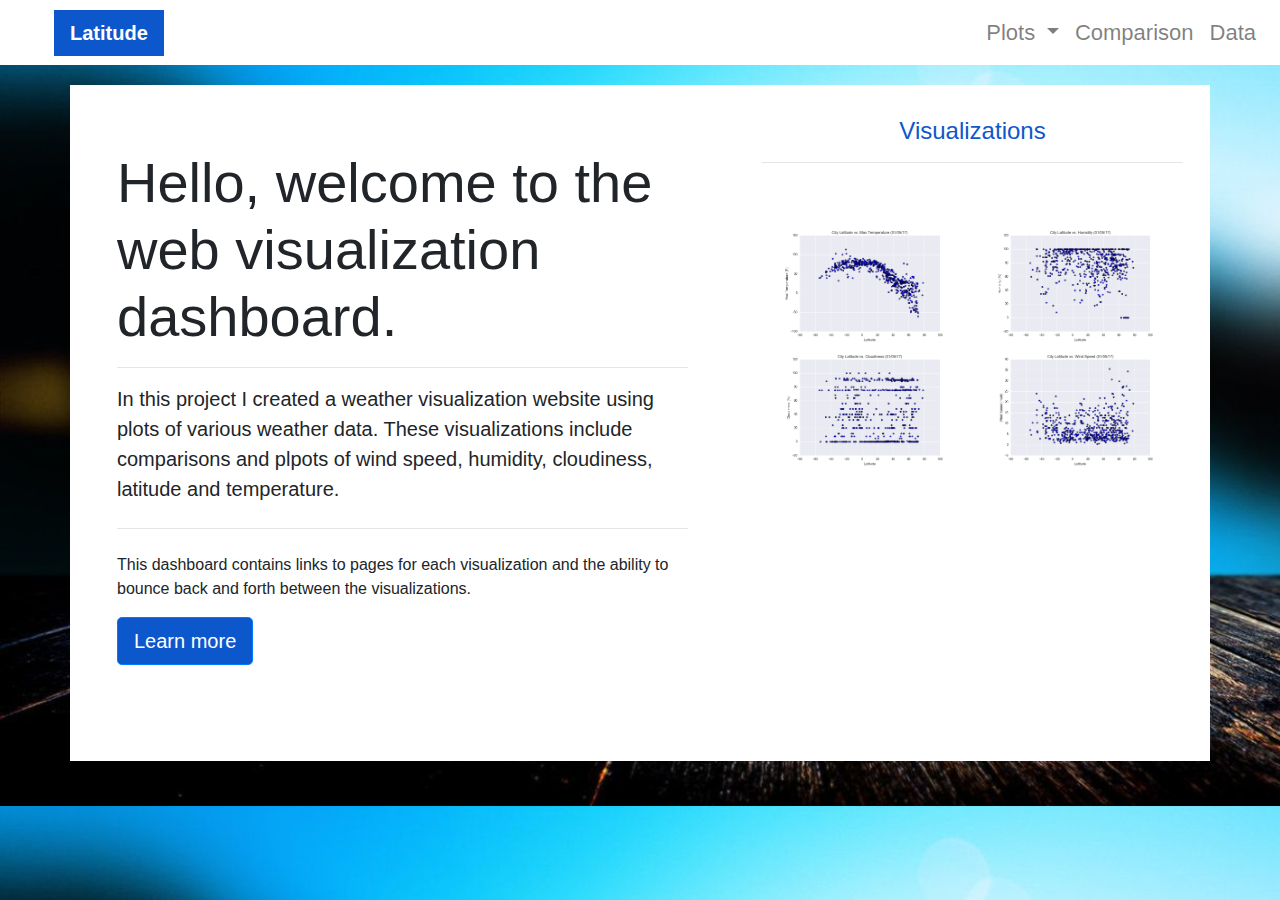
<file: WebVisualizations/index.html>
<!doctype html>
<html lang="en">
  <head>
    <meta charset="utf-8">
    <meta name="viewport" content="width=device-width, initial-scale=1, shrink-to-fit=no">

    <!-- Bootstrap CSS -->
    <link rel="stylesheet" href="https://stackpath.bootstrapcdn.com/bootstrap/4.3.1/css/bootstrap.min.css" integrity="sha384-ggOyR0iXCbMQv3Xipma34MD+dH/1fQ784/j6cY/iJTQUOhcWr7x9JvoRxT2MZw1T" crossorigin="anonymous">
   
    <!--CSS Link-->
    <link rel="stylesheet" type="text/css" href="style.css">

  </head>
  <body>
    <!--Navigation bar-->
    <div class="navigation">
        <nav class="navbar navbar-expand-lg navbar-light" style="background-color: white">
            <a class="navbar-brand" href="index.html">Latitude</a>
            <button class="navbar-toggler" type="button" data-toggle="collapse" data-target="#navbarNavDropdown" aria-controls="navbarNavDropdown" aria-expanded="false" aria-label="Toggle navigation">
              <span class="navbar-toggler-icon"></span>
            </button>
            <div class="collapse navbar-collapse" id="navbarNavDropdown">
              <ul class="navbar-nav ml-auto"> 
                <li class="nav-item dropdown">
                    <a class="nav-link dropdown-toggle" href="#" id="navbarDropdownMenuLink" role="button" data-toggle="dropdown" aria-haspopup="true" aria-expanded="false">
                        Plots
                    </a>
                    <div class="dropdown-menu" aria-labelledby="navbarDropdownMenuLink">
                        <a class="dropdown-item" href="mxtmp.html">Max Temperature</a>
                        <div class="dropdown-divider"></div>
                        <a class="dropdown-item" href="hmdty.html">Humidity</a>
                        <div class="dropdown-divider"></div>
                        <a class="dropdown-item" href="cldness.html">Cloudiness</a>
                        <div class="dropdown-divider"></div>
                        <a class="dropdown-item" href="wndspd.html">Wind Speed</a>
                    </div>
                </li>  
                <li class="nav-item">
                  <a class="nav-link" href="cmpr.html">Comparison</a>
                </li>
                <li class="nav-item">
                  <a class="nav-link" href="data.html">Data</a>
                </li>
              </ul>
            </div>
        </nav>
    </div>
    <!--Left Side Content (Changes)-->
    <div class="container">
      <div class="row">
        <div class="col-md-7">
                <div class="jumbotron" style="background-color:white">
                    <h1 class="display-4">Hello, welcome to the web visualization dashboard. </h1>
                    <hr>
                    <p class="lead"> In this project I created a weather visualization website using plots of various weather data. These visualizations include comparisons and plpots of wind speed, humidity, cloudiness, latitude and temperature.</p>
                    <hr class="my-4">
                    <p>This dashboard contains links to pages for each visualization and the ability to bounce back and forth between the visualizations. </p>
                    <a class="btn btn-primary btn-lg" href="landing.html" role="button">Learn more</a>
                </div>
        </div>

        <!--Right Side Content (Stays the same)-->
        <div class="col-md-5">
            <div class="box">
              <h5 class="title">Visualizations</h5>
              <hr>
              <br>
              <div class="container">
                <div class="row">
                  <div class="col-md-6">
                    <a href="mxtmp.html">
                      <img class="panel" src="assets/images/Fig1.png" alt="max_temperature" style="width:100%">
                    </a>
                  </div>
                  <div class="col-md-6">
                    <a href="hmdty.html">
                      <img class="panel" src="assets/images/Fig2.png" alt="humidity" style="width:100%">
                    </a>
                  </div>
                </div>
                <div class="row">
                  <div class="col-md-6">
                    <a href="cldness.html">
                      <img class="panel" src="assets/images/Fig3.png" alt="cloudiness" style="width:100%">
                    </a>
                  </div>
                  <div class="col-md-6">
                    <a href="wndspd.html">
                      <img class="panel" src="assets/images/Fig4.png" alt="wind_speed" style="width:100%">
                    </a>
                  </div>
                </div>
              </div>
            </div>
          </div>
      </div>
    </div>

  
  </body>



</html>
</file>
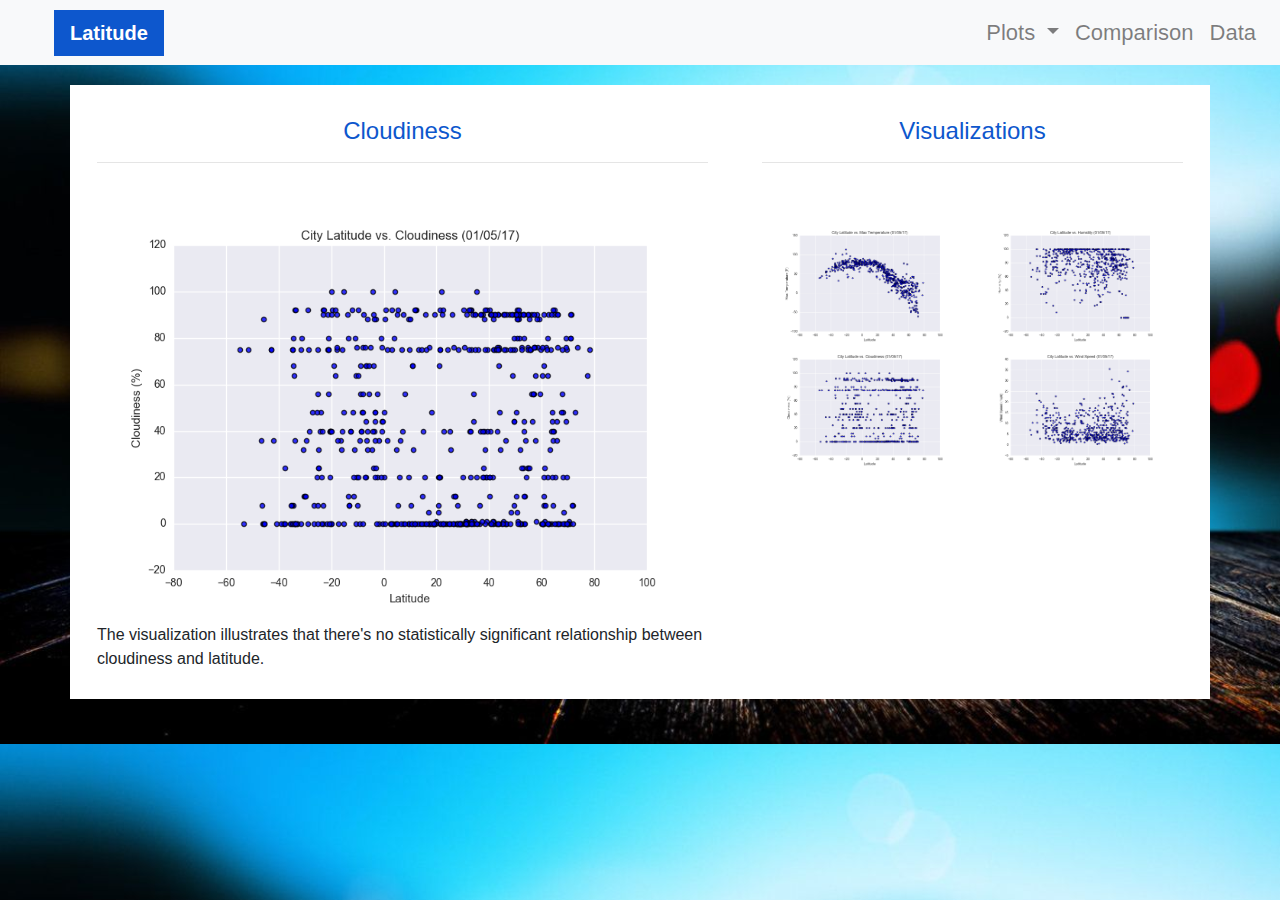
<file: WebVisualizations/cldness.html>
<!doctype html>
<html lang="en">
  <head>
    <meta charset="utf-8">
    <meta name="viewport" content="width=device-width, initial-scale=1, shrink-to-fit=no">

    <!-- Bootstrap CSS -->
    <link rel="stylesheet" href="https://stackpath.bootstrapcdn.com/bootstrap/4.3.1/css/bootstrap.min.css" integrity="sha384-ggOyR0iXCbMQv3Xipma34MD+dH/1fQ784/j6cY/iJTQUOhcWr7x9JvoRxT2MZw1T" crossorigin="anonymous">
   
    <!--CSS Link-->
    <link rel="stylesheet" type="text/css" href="style.css">

  </head>
  <body>
    <!--Navigation bar-->
    <div class="navigation">
        <nav class="navbar navbar-expand-lg navbar-light bg-light">
            <a class="navbar-brand" href="index.html">Latitude</a>
            <button class="navbar-toggler" type="button" data-toggle="collapse" data-target="#navbarNavDropdown" aria-controls="navbarNavDropdown" aria-expanded="false" aria-label="Toggle navigation">
              <span class="navbar-toggler-icon"></span>
            </button>
            <div class="collapse navbar-collapse" id="navbarNavDropdown">
              <ul class="navbar-nav ml-auto">
                <li class="nav-item dropdown">
                    <a class="nav-link dropdown-toggle" href="#" id="navbarDropdownMenuLink" role="button" data-toggle="dropdown" aria-haspopup="true" aria-expanded="false">
                        Plots
                    </a>
                    <div class="dropdown-menu" aria-labelledby="navbarDropdownMenuLink">
                        <a class="dropdown-item" href="mxtmp.html">Max Temperature</a>
                        <a class="dropdown-item" href="hmdty.html">Humidity</a>
                        <a class="dropdown-item" href="cldness.html">Cloudiness</a>
                        <a class="dropdown-item" href="wndspd.html">Wind Speed</a>
                    </div>
                </li>  
                <li class="nav-item">
                  <a class="nav-link" href="cmpr.html">Comparison</a>
                </li>
                <li class="nav-item">
                  <a class="nav-link" href="data.html">Data</a>
                </li>
              </ul>
            </div>
        </nav>
    </div>
    
    <!--Left Side Content (Changes)-->
    <div class="container">
      <div class="row">
        <div class="col-md-7">
          <div class="box">
            <h3 class="title">Cloudiness</h3>
            <hr>
            <br>
              <img src="assets/images/Fig3.png" alt="cloudiness" style="width:100%">
              <p>The visualization illustrates that there's no statistically significant relationship between cloudiness and latitude.</p>
          </div>
        </div>

        <!--Right Side Content (Stays the same)-->
        <div class="col-md-5">
            <div class="box">
              <h5 class="title">Visualizations</h5>
              <hr>
              <br>
              <div class="container">
                <div class="row">
                  <div class="col-md-6">
                    <a href="mxtmp.html">
                      <img class="panel" src="assets/images/Fig1.png" alt="max_temp" style="width:100%">
                    </a>
                  </div>
                  <div class="col-md-6">
                    <a href="hmdty.html">
                      <img class="panel" src="assets/images/Fig2.png" alt="humidity" style="width:100%">
                    </a>
                  </div>
                </div>
                <div class="row">
                  <div class="col-md-6">
                    <a href="cldness.html">
                      <img class="panel" src="assets/images/Fig3.png" alt="cloudiness" style="width:100%">
                    </a>
                  </div>
                  <div class="col-md-6">
                    <a href="wndspd.html">
                      <img class="panel" src="assets/images/Fig4.png" alt="wind_speed" style="width:100%">
                    </a>
                  </div>
                </div>
              </div>
            </div>
          </div>
      </div>
    </div>


  
  </body>


</html>
</file>
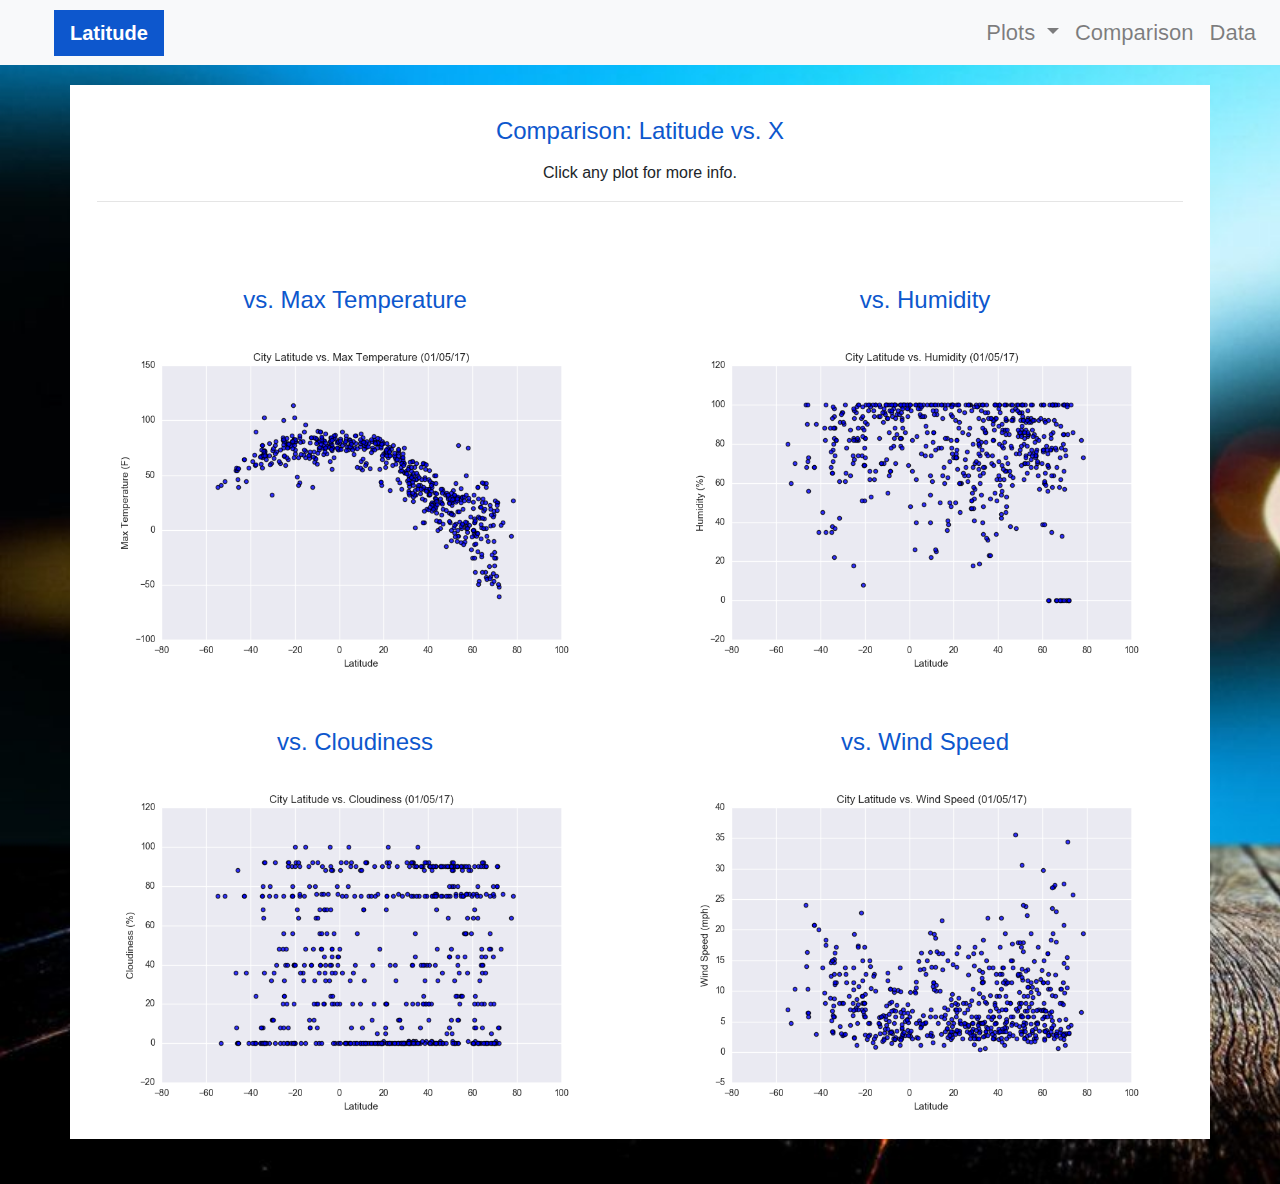
<file: WebVisualizations/cmpr.html>
<!doctype html>
<html lang="en">
  <head>
    <meta charset="utf-8">
    <meta name="viewport" content="width=device-width, initial-scale=1, shrink-to-fit=no">

    <!-- Bootstrap CSS -->
    <link rel="stylesheet" href="https://stackpath.bootstrapcdn.com/bootstrap/4.3.1/css/bootstrap.min.css" integrity="sha384-ggOyR0iXCbMQv3Xipma34MD+dH/1fQ784/j6cY/iJTQUOhcWr7x9JvoRxT2MZw1T" crossorigin="anonymous">
   
    <!--CSS Link-->
    <link rel="stylesheet" type="text/css" href="style.css">

  </head>
  <body>
      <!--Navigation bar-->
    <div class="navigation">
        <nav class="navbar navbar-expand-lg navbar-light bg-light">
            <a class="navbar-brand"  href="index.html">Latitude</a>
            <button class="navbar-toggler" type="button" data-toggle="collapse" data-target="#navbarNavDropdown" aria-controls="navbarNavDropdown" aria-expanded="false" aria-label="Toggle navigation">
              <span class="navbar-toggler-icon"></span>
            </button>
            <div class="collapse navbar-collapse" id="navbarNavDropdown">
              <ul class="navbar-nav ml-auto">
                <li class="nav-item dropdown">
                    <a class="nav-link dropdown-toggle" href="#" id="navbarDropdownMenuLink" role="button" data-toggle="dropdown" aria-haspopup="true" aria-expanded="false">
                        Plots
                    </a>
                    <div class="dropdown-menu" aria-labelledby="navbarDropdownMenuLink">
                        <a class="dropdown-item" href="mxtmp.html">Max Temperature</a>
                        <a class="dropdown-item" href="hmdty.html">Humidity</a>
                        <a class="dropdown-item" href="cldness.html">Cloudiness</a>
                        <a class="dropdown-item" href="wndspd.html">Wind Speed</a>
                    </div>
                </li>  
                <li class="nav-item">
                  <a class="nav-link" href="cmpr.html">Comparison</a>
                </li>
                <li class="nav-item">
                  <a class="nav-link" href="data.html">Data</a>
                </li>
              </ul>
            </div>
        </nav>
    </div>

    <!--Content-->
    <div class="container">
        <div class="row">
            <div class="col-md-12">
                <div class="box">
                    <h3 class="title">Comparison: Latitude vs. X</h3>
                    <p class="p1">Click any plot for more info.</p>
                    <hr>
                    <br>
                </div>
            </div>
        </div>
        <div class="row">
            <div class="col-md-6">
                <div class="box">
                    <h3 class="title">vs. Max Temperature</h3>
                    <a href="max_temp.html">
                        <img class="panel" src="assets/images/Fig1.png" alt="max_temp" style="width:100%">
                    </a>
                </div>
            </div>
            <div class="col-md-6">
                <div class="box">
                    <h3 class="title">vs. Humidity</h3>
                    <a href="humidity.html">
                        <img class="panel" src="assets/images/Fig2.png" alt="humidity" style="width:100%">
                    </a>
                </div>
            </div>
        </div>
        <div class="row">
            <div class="col-md-6">
                <div class="box">
                    <h3 class="title">vs. Cloudiness</h3>
                    <a href="cloudiness.html">
                        <img class="panel" src="assets/images/Fig3.png" alt="cloudiness" style="width:100%">
                    </a>
                </div>
            </div>
            <div class="col-md-6">
                <div class="box">
                    <h3 class="title">vs. Wind Speed</h3>
                    <a href="wind_speed.html">
                        <img class="panel" src="assets/images/Fig4.png" alt="wind_speed" style="width:100%">
                    </a>
                </div>
            </div>
        </div>
    </div>

    
  </body>


</html>
</file>
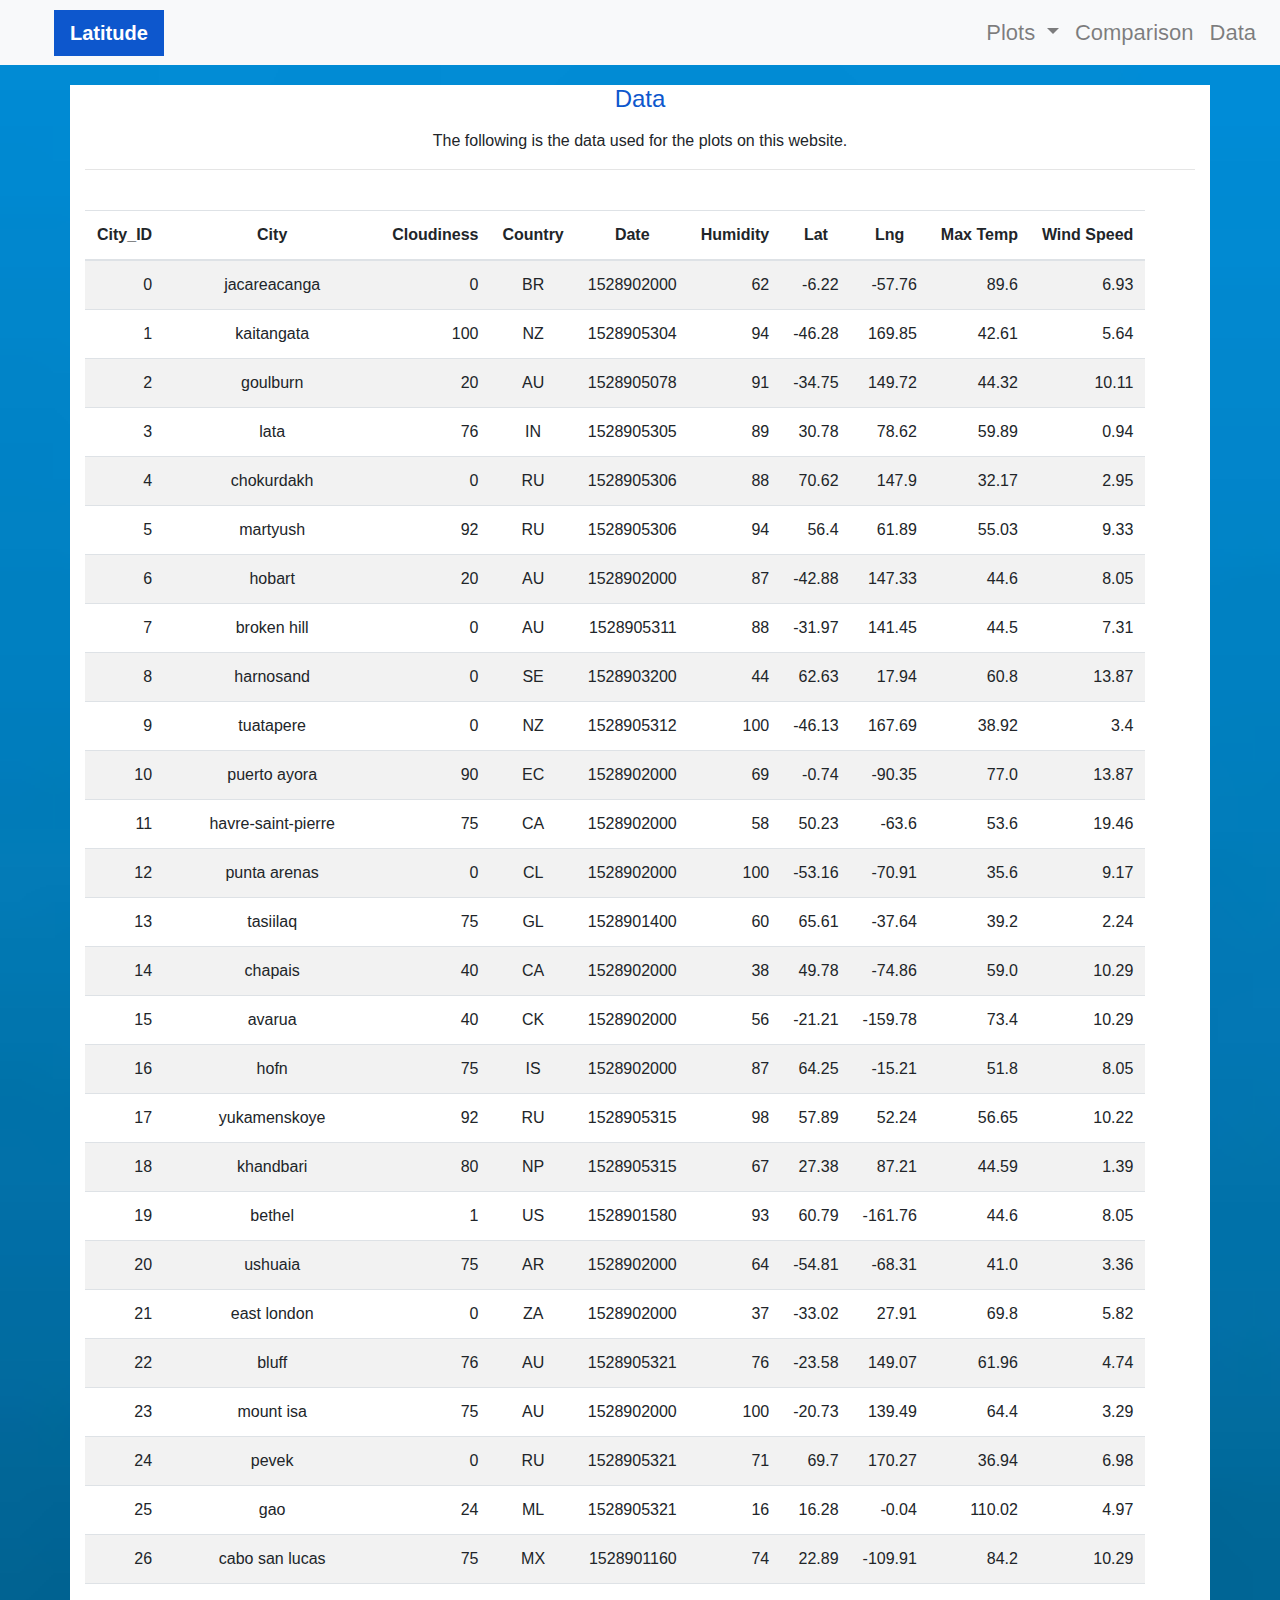
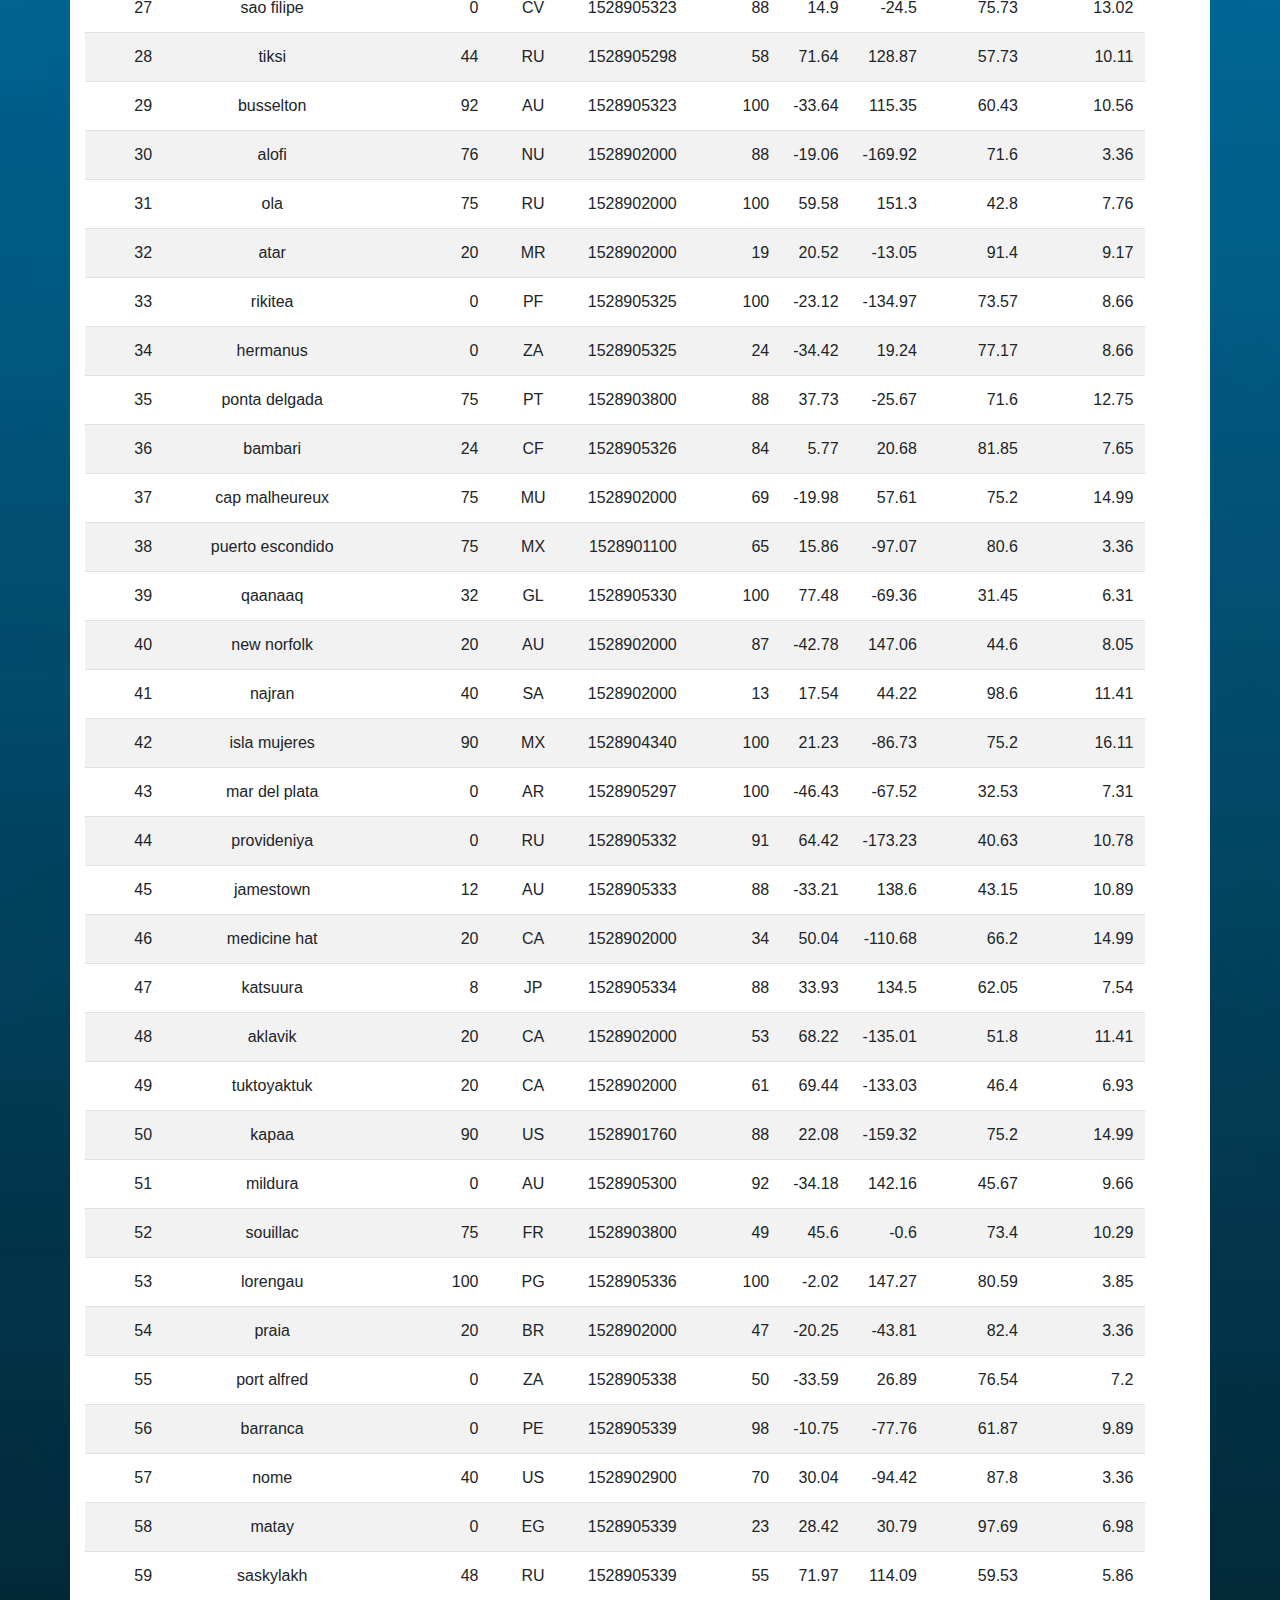
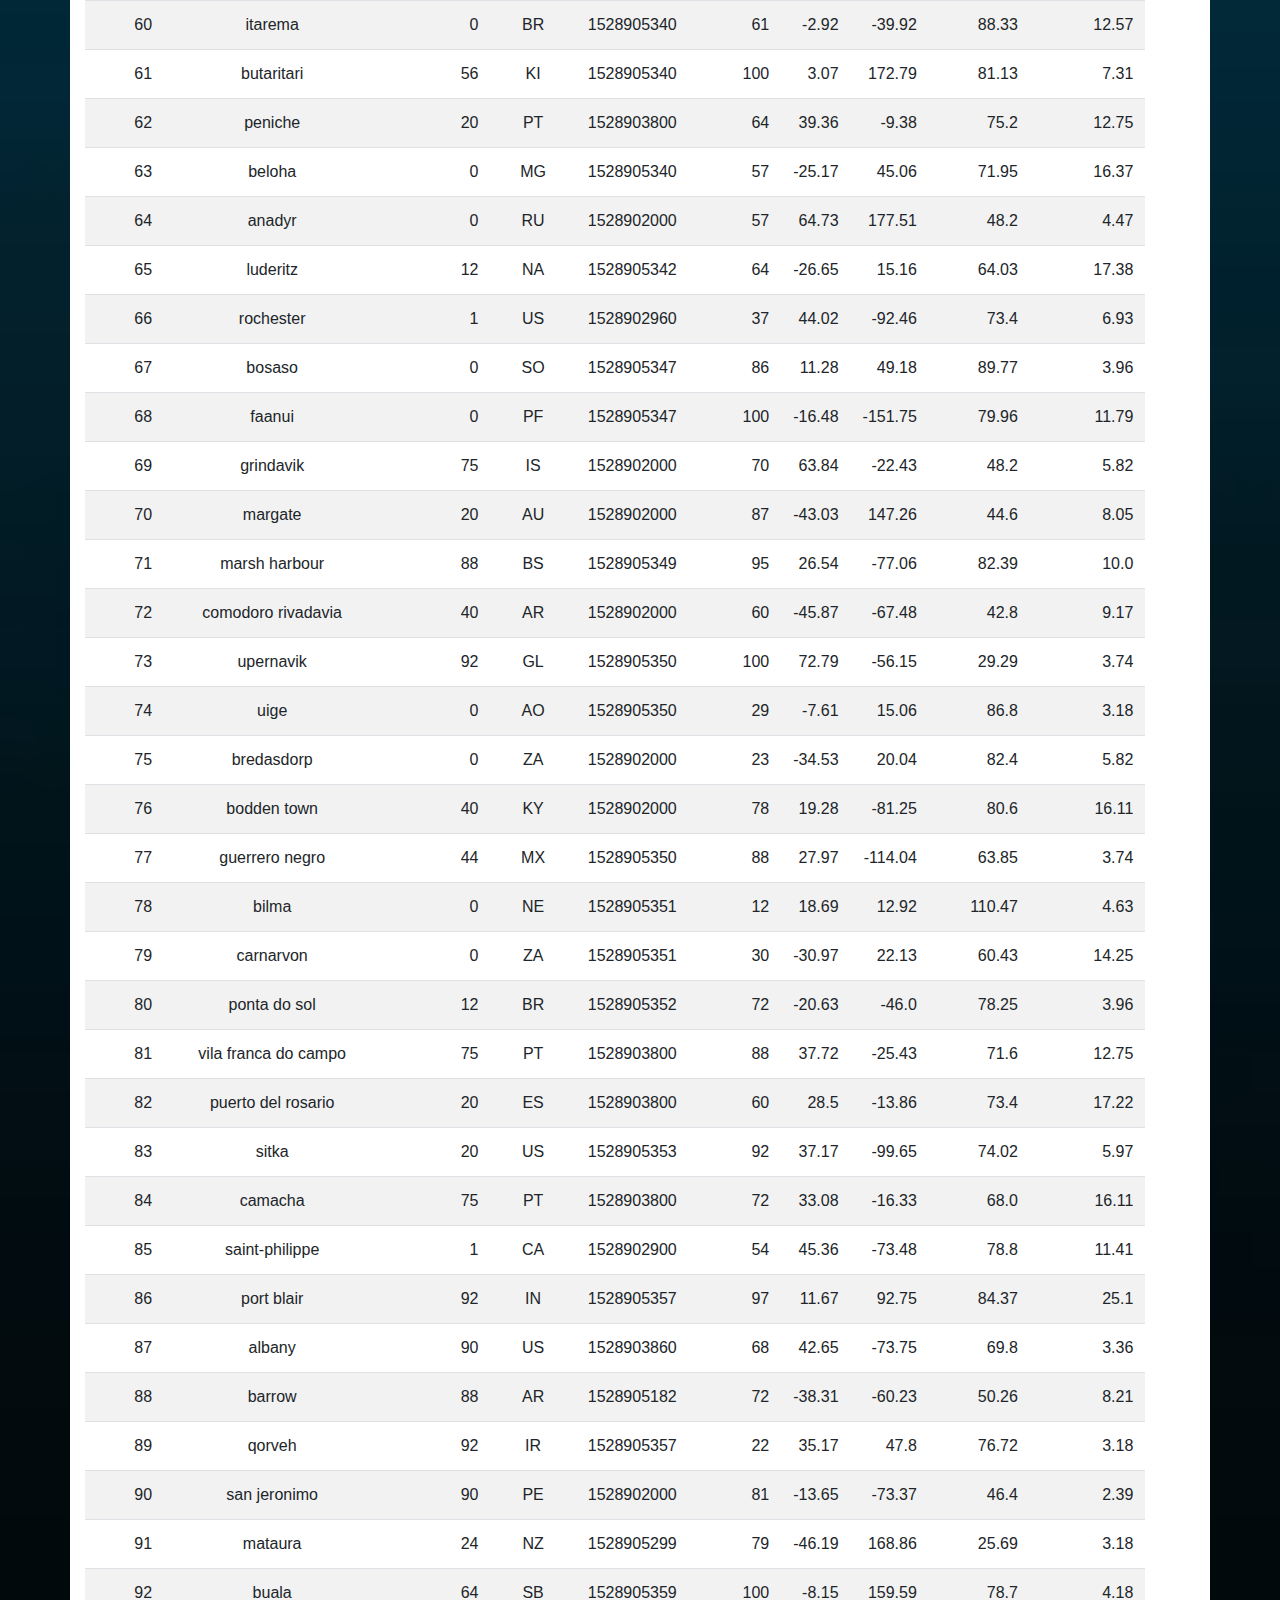
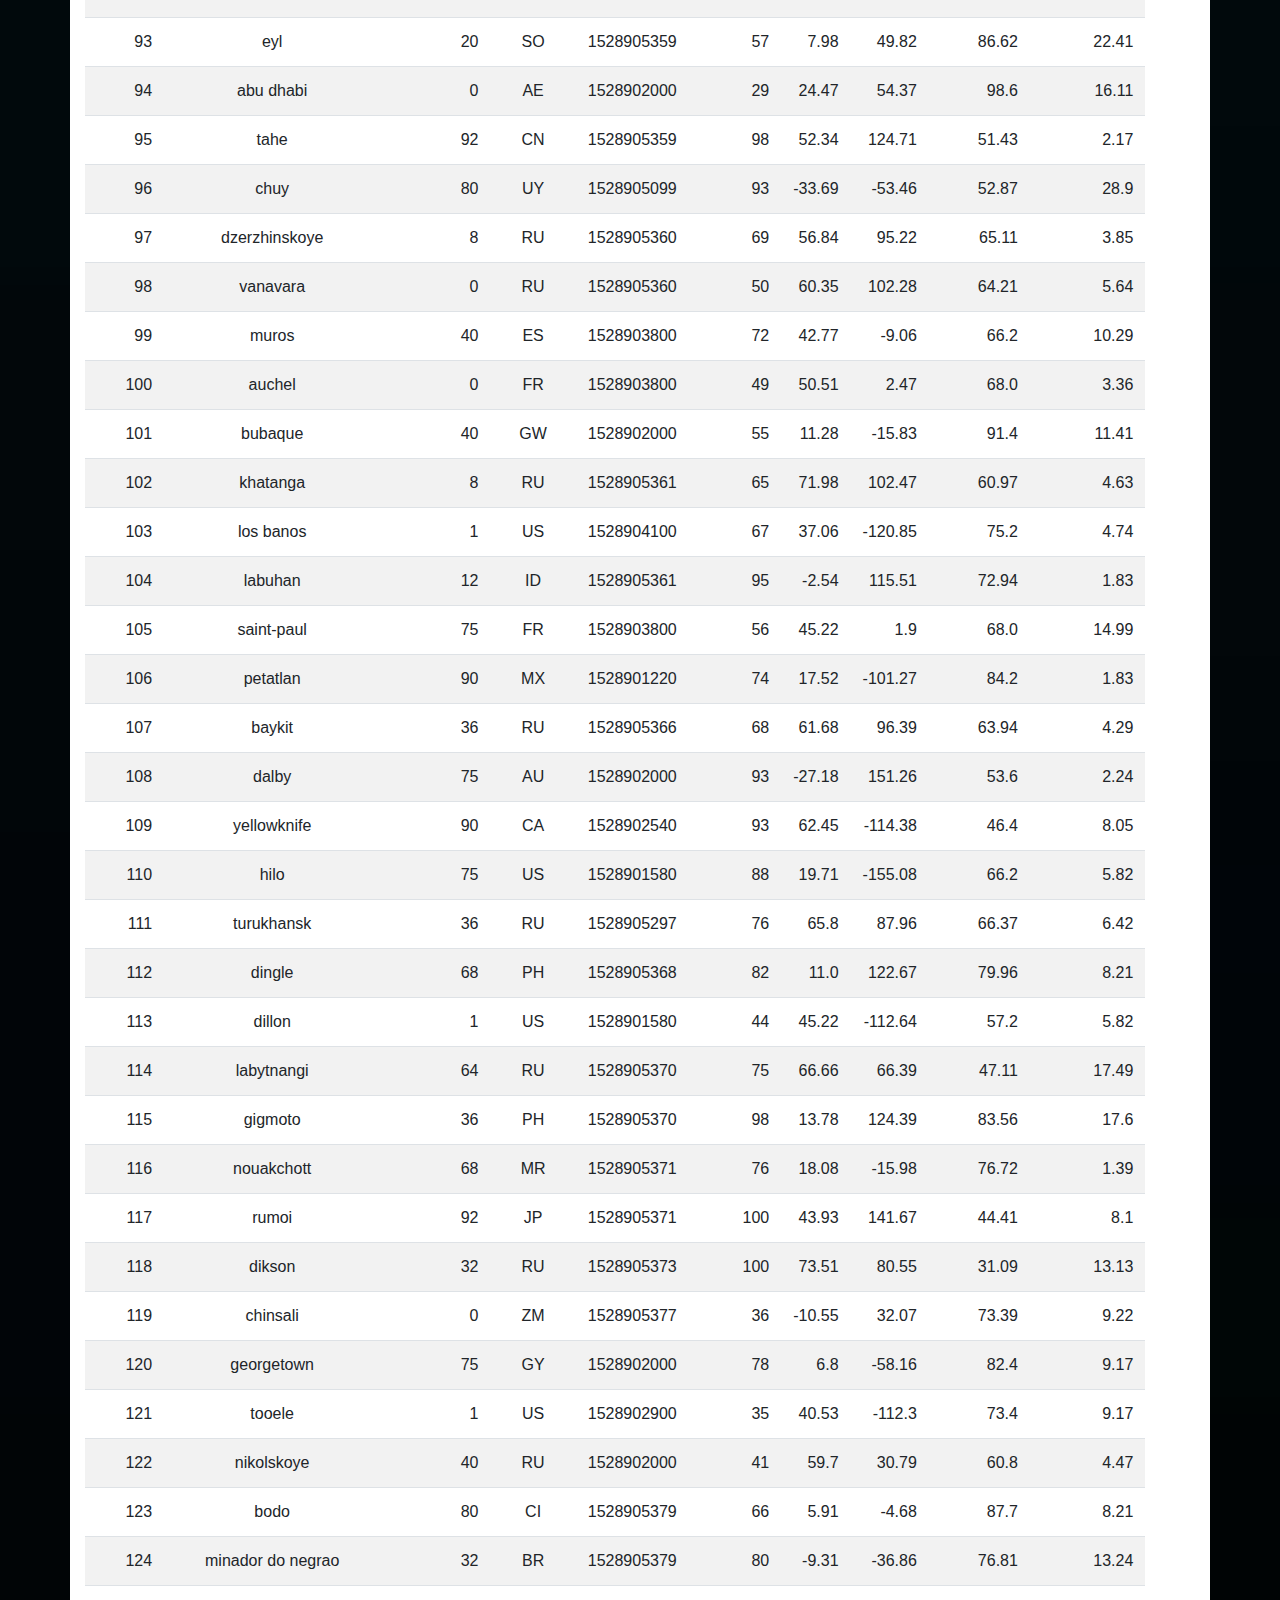
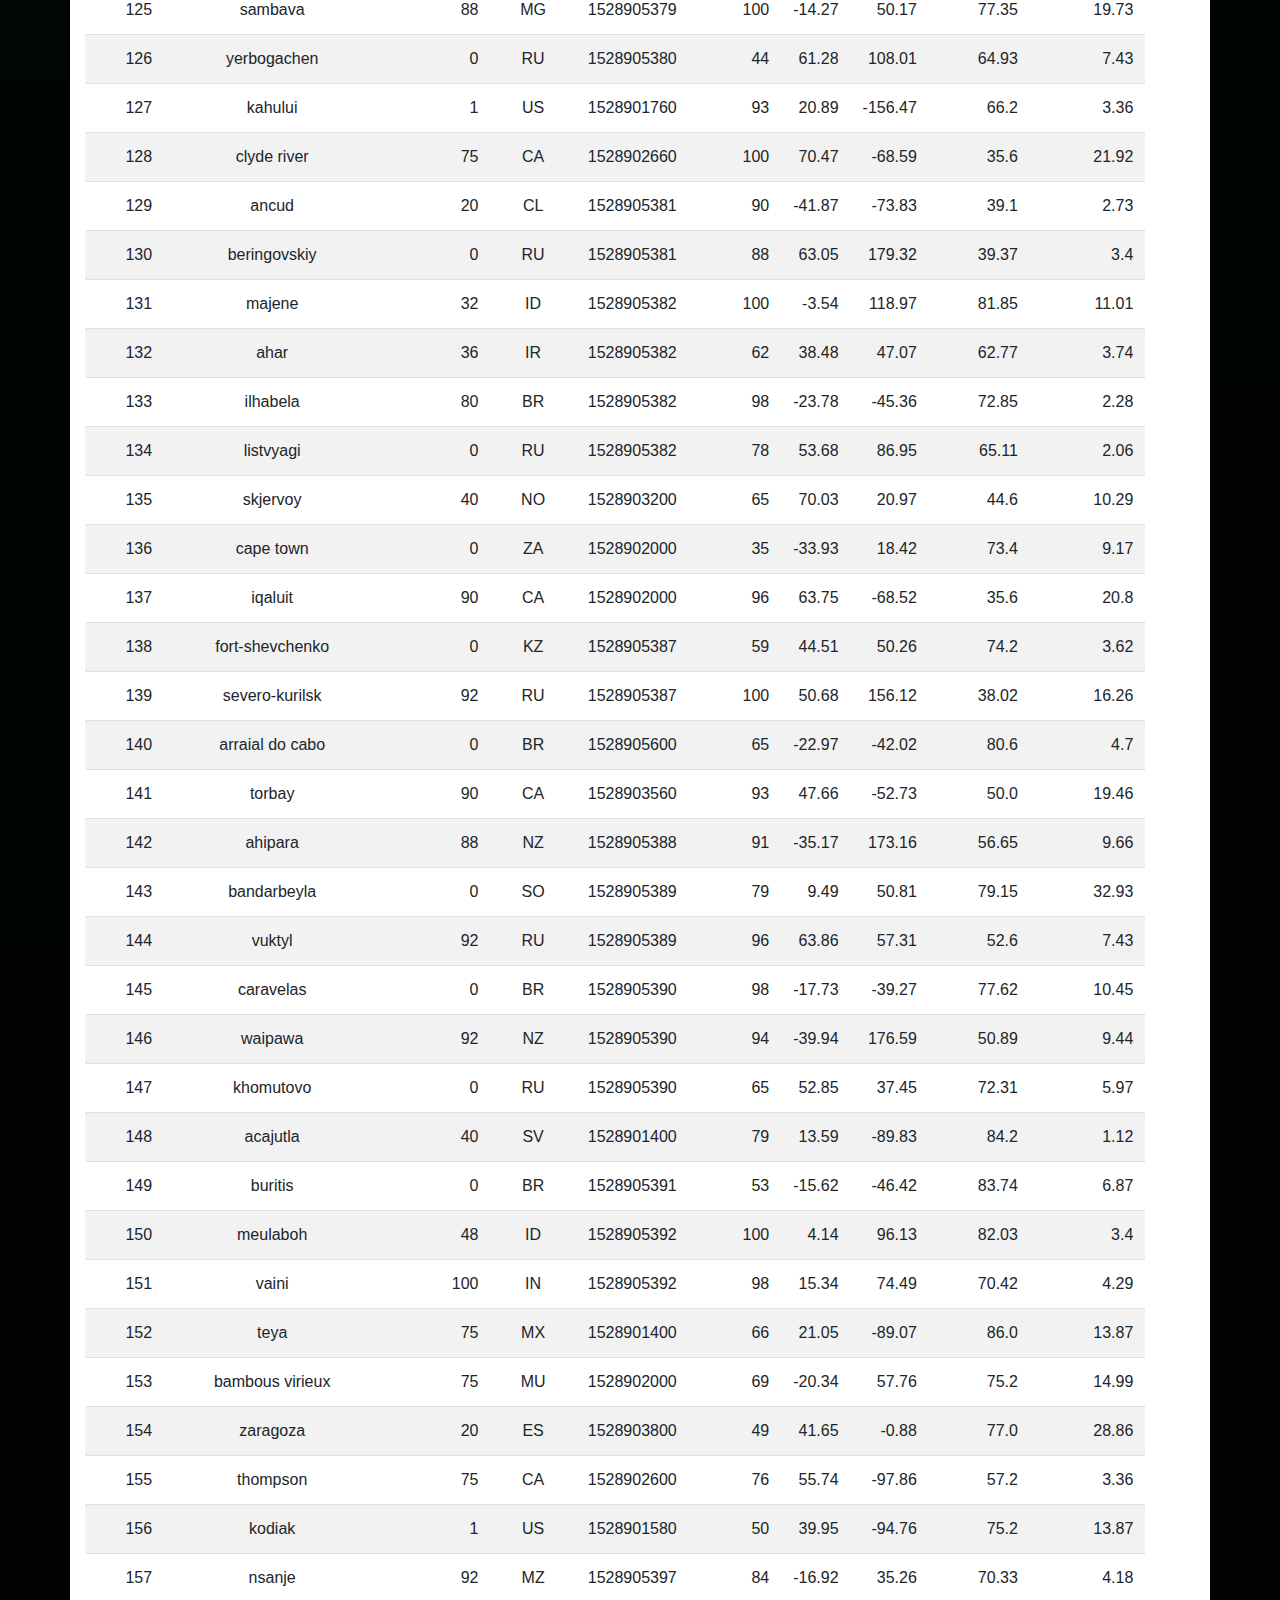
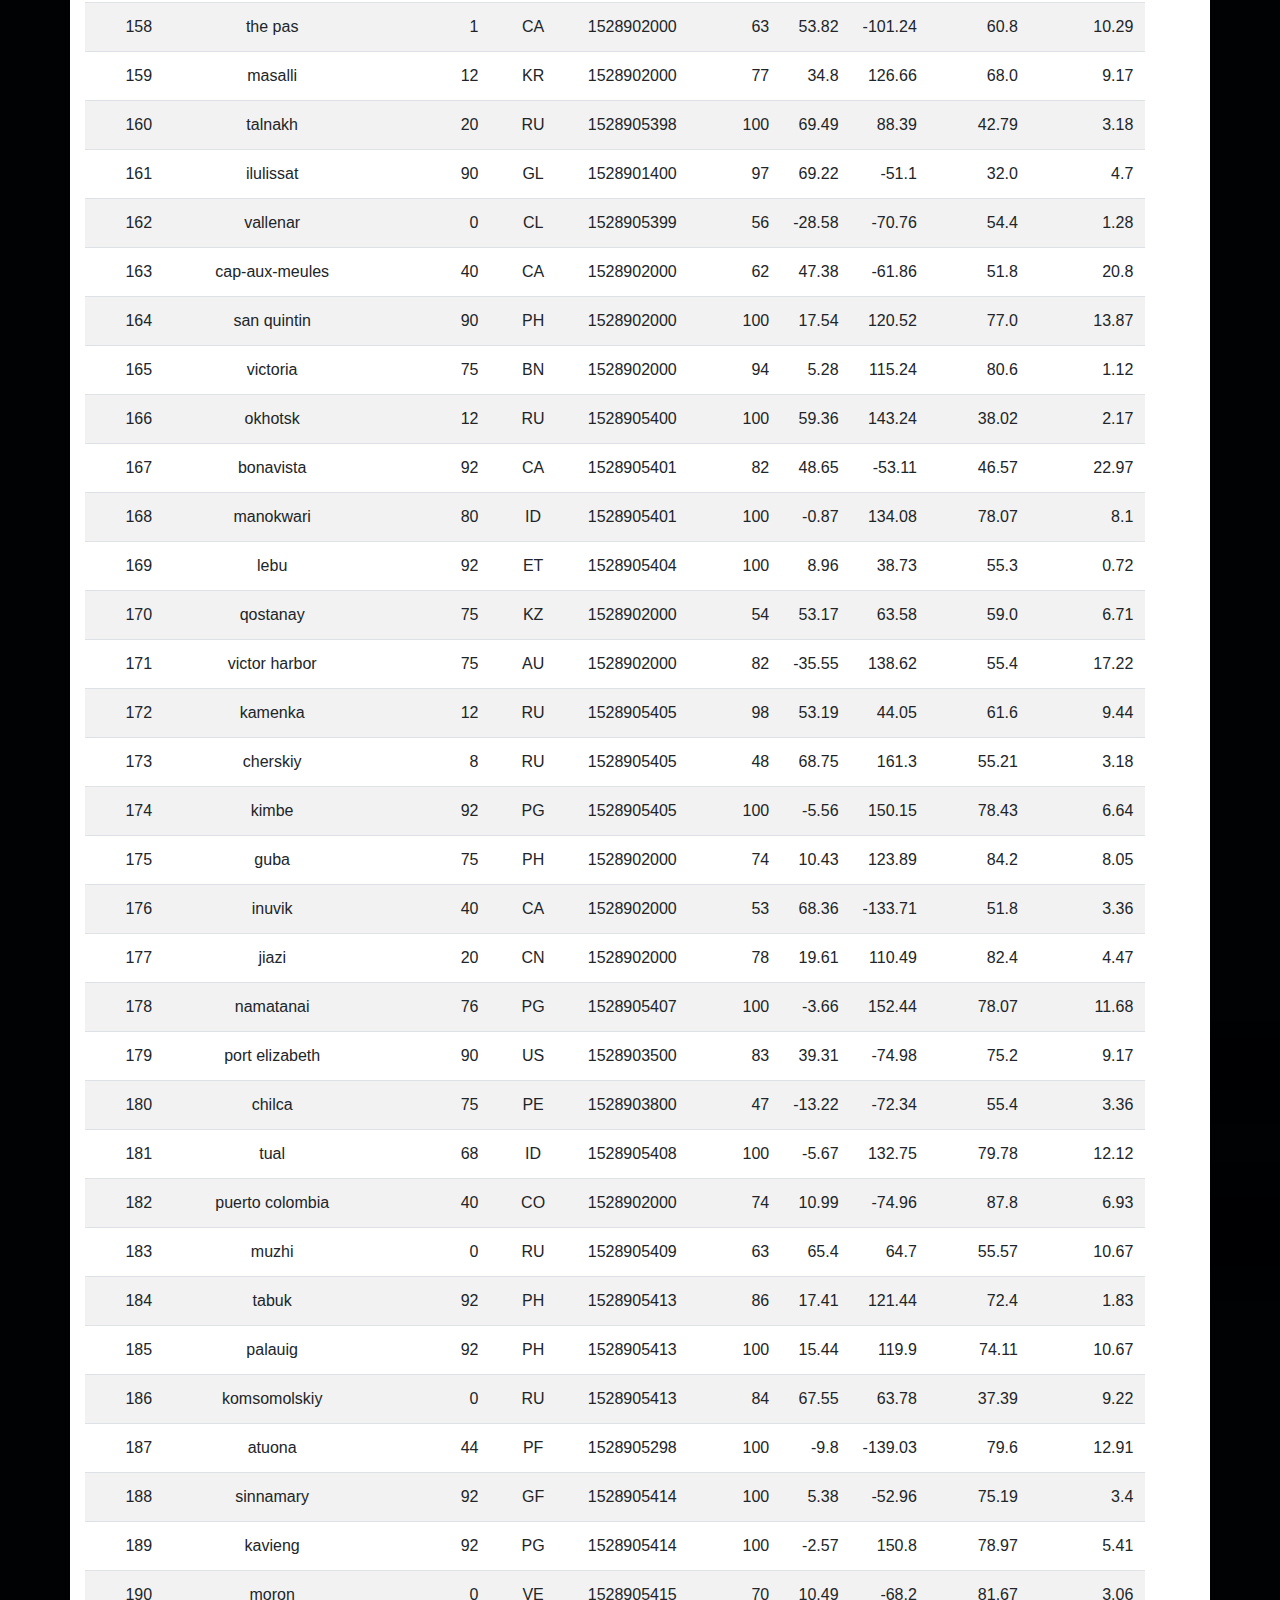
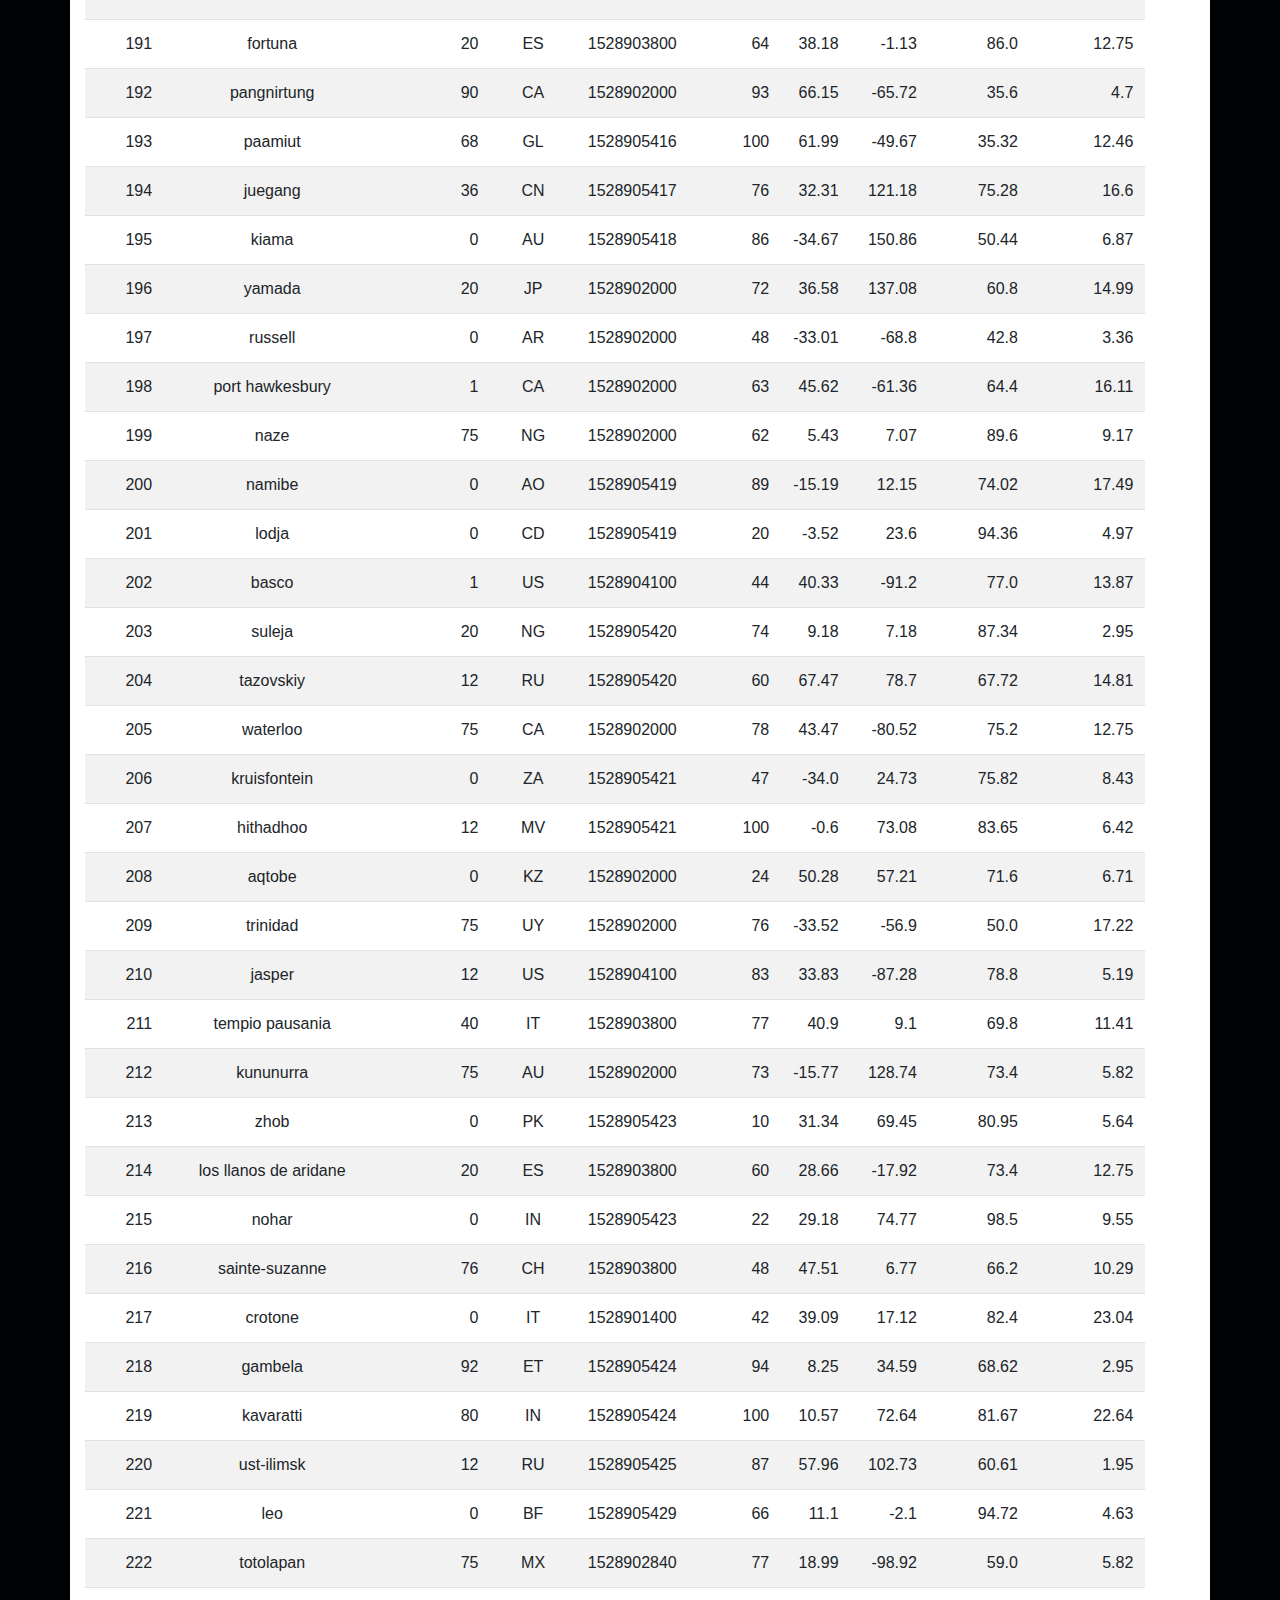
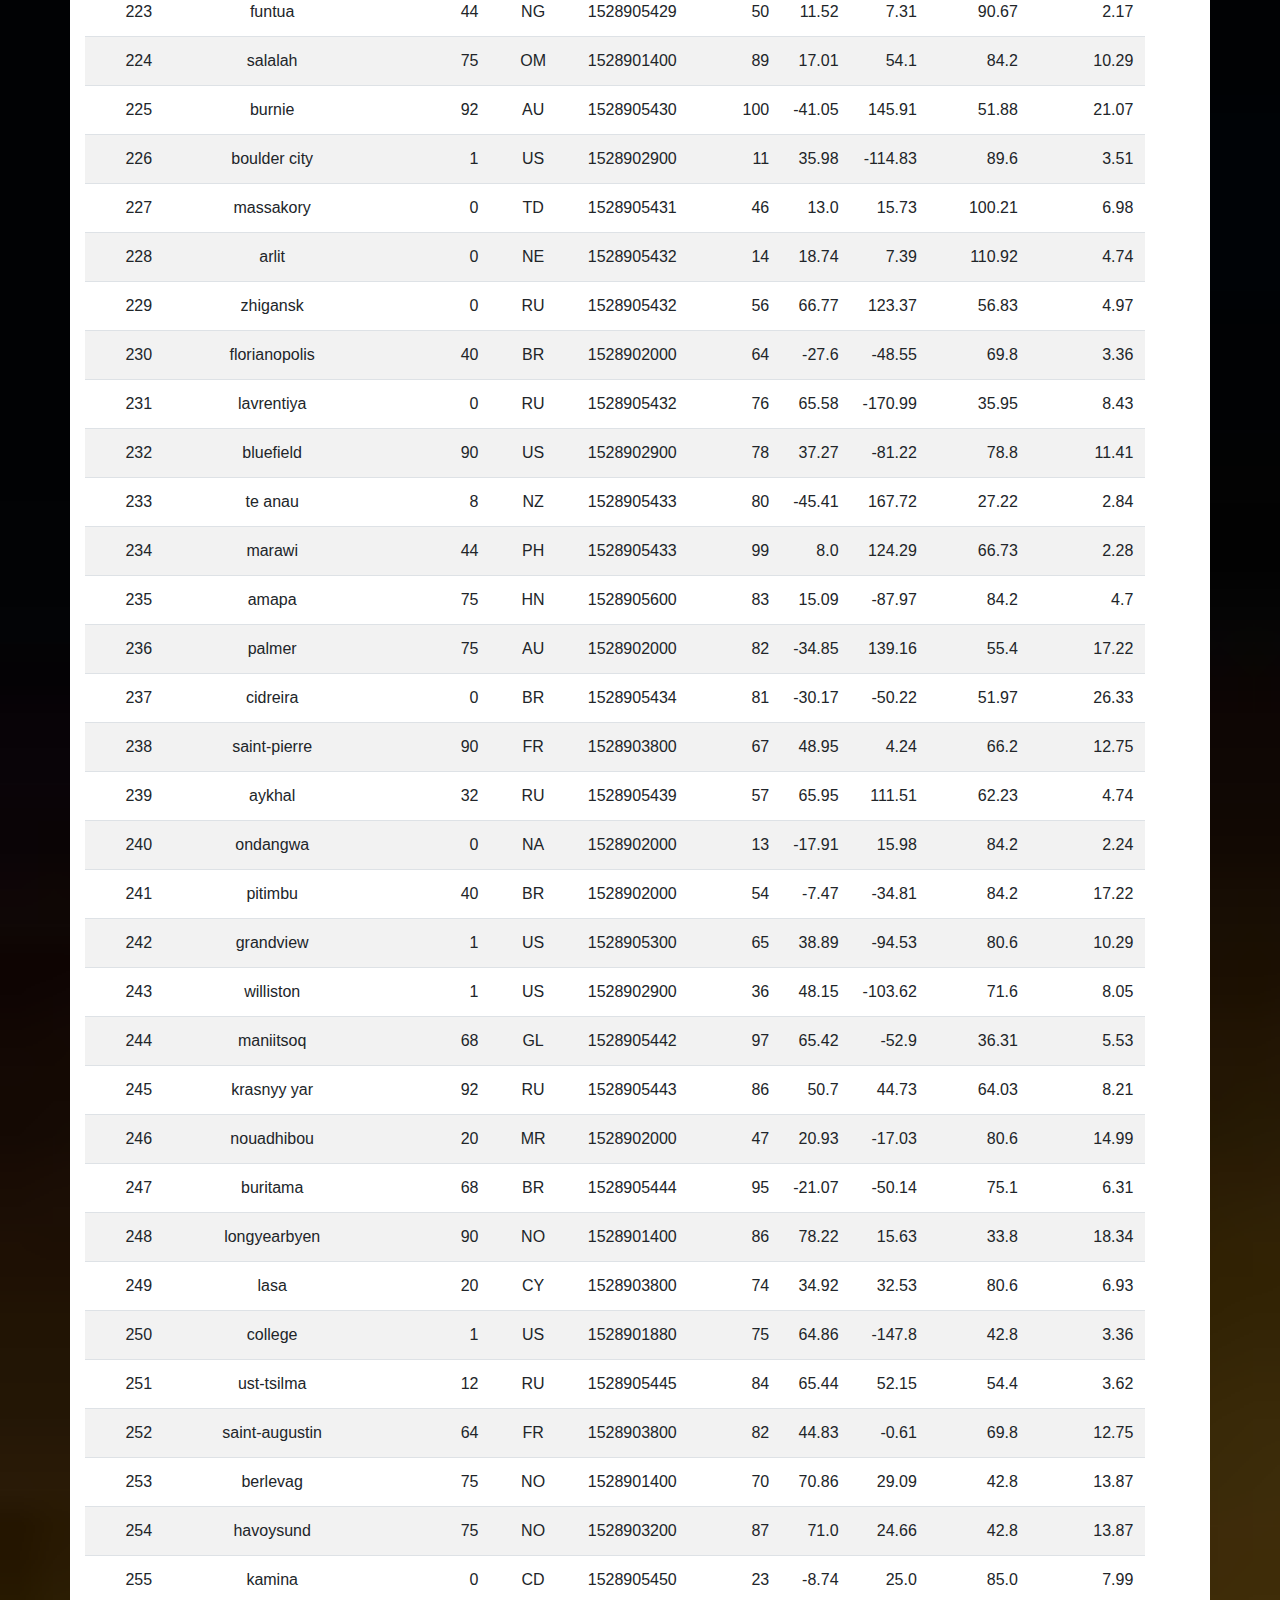
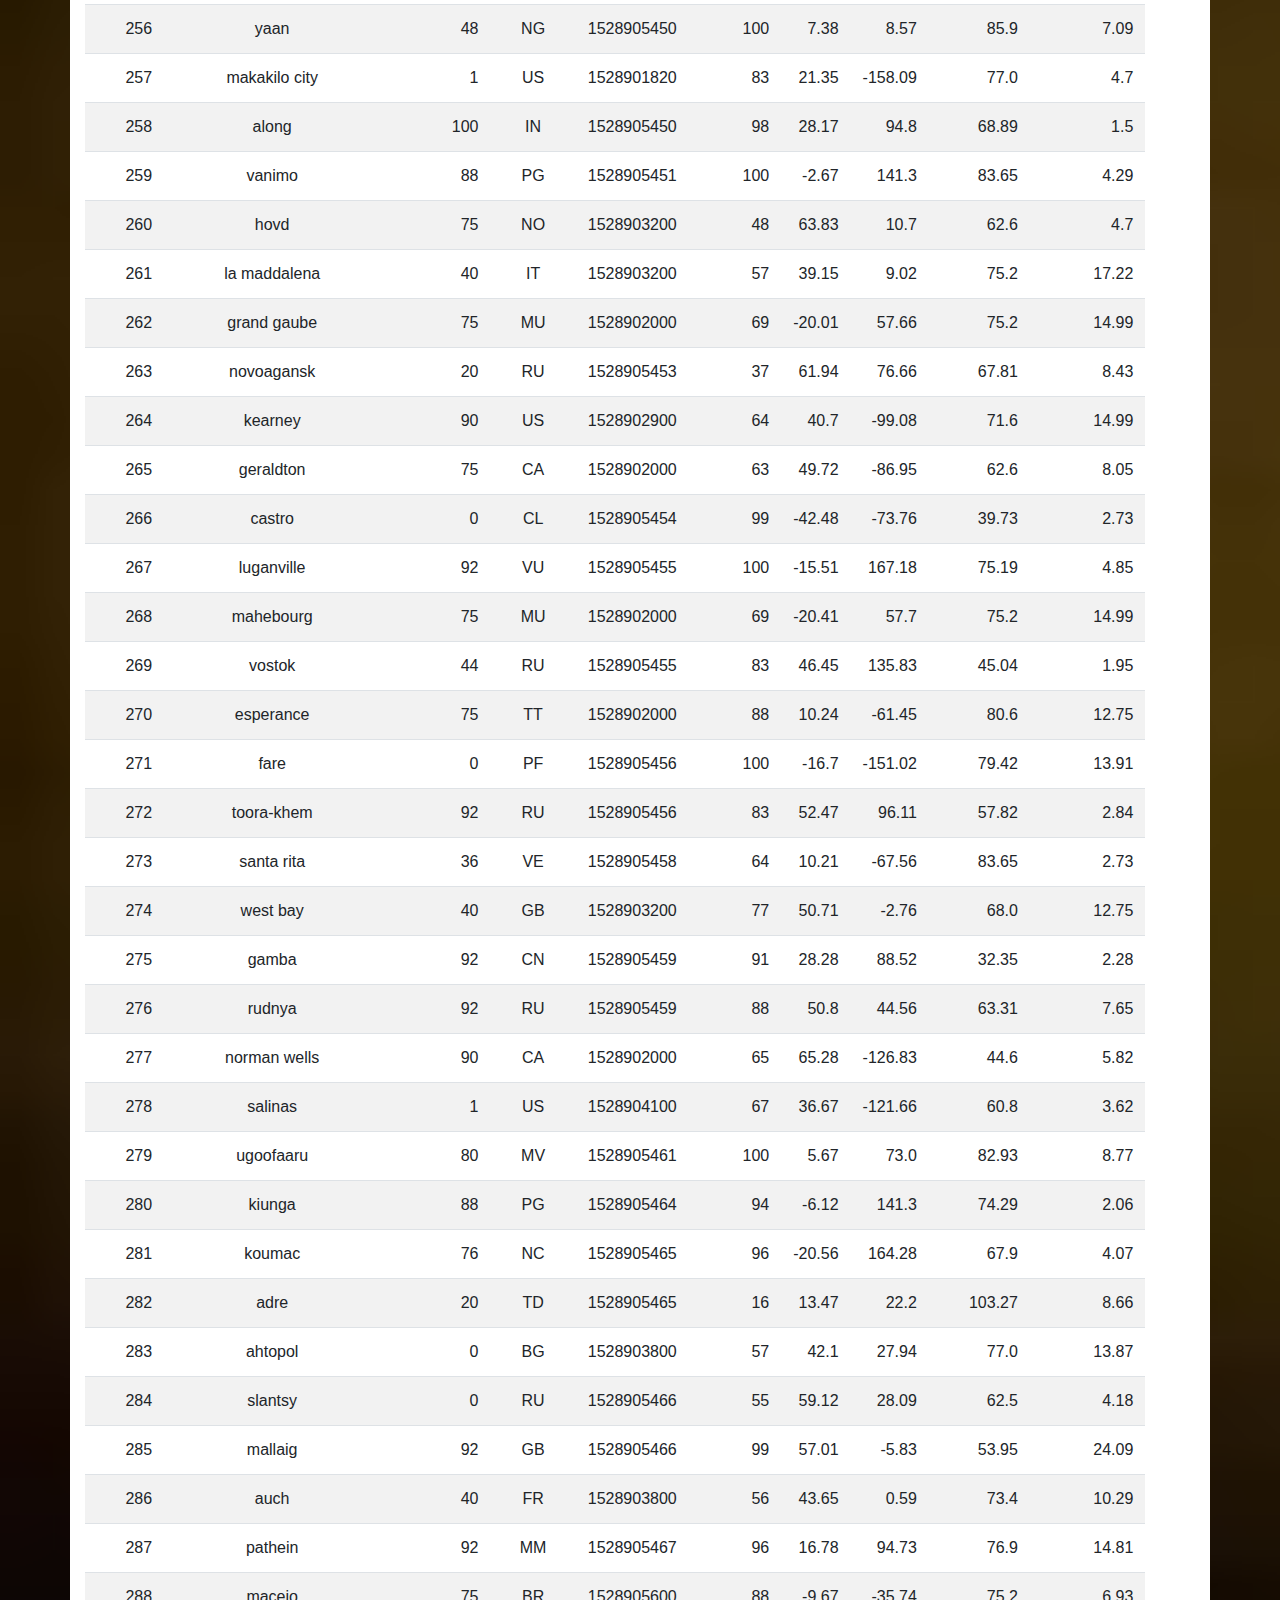
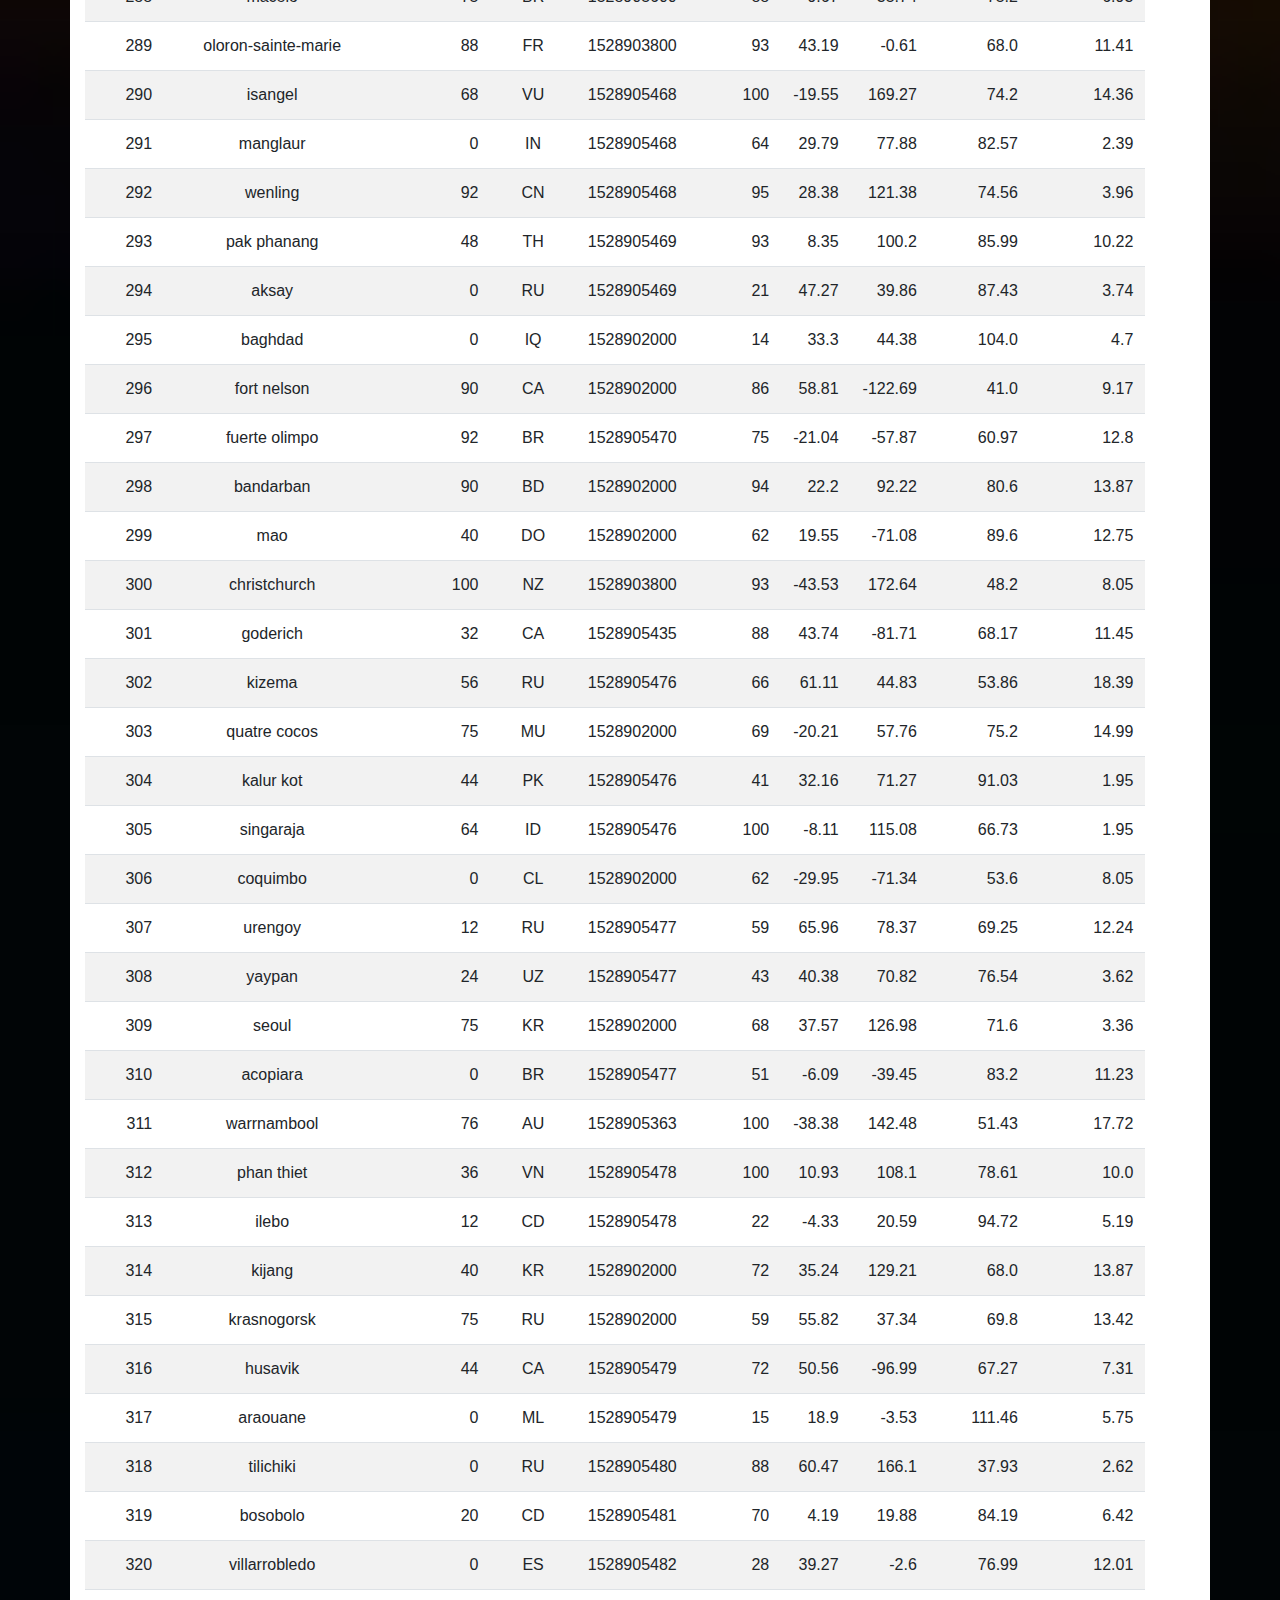
<file: WebVisualizations/data.html>
<!doctype html>
<html lang="en">
  <head>
    <meta charset="utf-8">
    <meta name="viewport" content="width=device-width, initial-scale=1, shrink-to-fit=no">

    <!-- Bootstrap CSS -->
    <link rel="stylesheet" href="https://stackpath.bootstrapcdn.com/bootstrap/4.3.1/css/bootstrap.min.css" integrity="sha384-ggOyR0iXCbMQv3Xipma34MD+dH/1fQ784/j6cY/iJTQUOhcWr7x9JvoRxT2MZw1T" crossorigin="anonymous">
   
    <!--CSS Link-->
    <link rel="stylesheet" type="text/css" href="style.css">

  </head>
  <body>
    <!--Navigation bar-->
    <div class="navigation">
        <nav class="navbar navbar-expand-lg navbar-light bg-light">
            <a class="navbar-brand"  href="index.html">Latitude</a>
            <button class="navbar-toggler" type="button" data-toggle="collapse" data-target="#navbarNavDropdown" aria-controls="navbarNavDropdown" aria-expanded="false" aria-label="Toggle navigation">
              <span class="navbar-toggler-icon"></span>
            </button>
            <div class="collapse navbar-collapse" id="navbarNavDropdown">
              <ul class="navbar-nav ml-auto">
                <li class="nav-item dropdown">
                    <a class="nav-link dropdown-toggle" href="#" id="navbarDropdownMenuLink" role="button" data-toggle="dropdown" aria-haspopup="true" aria-expanded="false">
                        Plots
                    </a>
                    <div class="dropdown-menu" aria-labelledby="navbarDropdownMenuLink">
                        <a class="dropdown-item" href="mxtmp.html">Max Temperature</a>
                        <a class="dropdown-item" href="hmdty.html">Humidity</a>
                        <a class="dropdown-item" href="cldness.html">Cloudiness</a>
                        <a class="dropdown-item" href="wndspd.html">Wind Speed</a>
                    </div>
                </li>  
                <li class="nav-item">
                  <a class="nav-link" href="cmpr.html">Comparison</a>
                </li>
                <li class="nav-item">
                  <a class="nav-link" href="data.html">Data</a>
                </li>
              </ul>
            </div>
        </nav>
    </div>

<!-- http://www.convertcsv.com was used to convert csv data fie into and htm data file -->

    <div class="container">   
        <div>
            <h3 class="title">Data</h3>
            <p class="p1">The following is the data used for the plots on this website.</p>
            <hr>
            <br>
        </div>
        <table class="table table-striped table-hover table-condensed table-responsive text-center pagination-centered">
                <thead><tr><th title="Field #1">City_ID</th>
                <th title="Field #2">City</th>
                <th title="Field #3">Cloudiness</th>
                <th title="Field #4">Country</th>
                <th title="Field #5">Date</th>
                <th title="Field #6">Humidity</th>
                <th title="Field #7">Lat</th>
                <th title="Field #8">Lng</th>
                <th title="Field #9">Max Temp</th>
                <th title="Field #10">Wind Speed</th>
                </tr></thead>
                <tbody><tr>
                <td align="right">0</td>
                <td>jacareacanga</td>
                <td align="right">0</td>
                <td>BR</td>
                <td align="right">1528902000</td>
                <td align="right">62</td>
                <td align="right">-6.22</td>
                <td align="right">-57.76</td>
                <td align="right">89.6</td>
                <td align="right">6.93</td>
                </tr>
                <tr>
                <td align="right">1</td>
                <td>kaitangata</td>
                <td align="right">100</td>
                <td>NZ</td>
                <td align="right">1528905304</td>
                <td align="right">94</td>
                <td align="right">-46.28</td>
                <td align="right">169.85</td>
                <td align="right">42.61</td>
                <td align="right">5.64</td>
                </tr>
                <tr>
                <td align="right">2</td>
                <td>goulburn</td>
                <td align="right">20</td>
                <td>AU</td>
                <td align="right">1528905078</td>
                <td align="right">91</td>
                <td align="right">-34.75</td>
                <td align="right">149.72</td>
                <td align="right">44.32</td>
                <td align="right">10.11</td>
                </tr>
                <tr>
                <td align="right">3</td>
                <td>lata</td>
                <td align="right">76</td>
                <td>IN</td>
                <td align="right">1528905305</td>
                <td align="right">89</td>
                <td align="right">30.78</td>
                <td align="right">78.62</td>
                <td align="right">59.89</td>
                <td align="right">0.94</td>
                </tr>
                <tr>
                <td align="right">4</td>
                <td>chokurdakh</td>
                <td align="right">0</td>
                <td>RU</td>
                <td align="right">1528905306</td>
                <td align="right">88</td>
                <td align="right">70.62</td>
                <td align="right">147.9</td>
                <td align="right">32.17</td>
                <td align="right">2.95</td>
                </tr>
                <tr>
                <td align="right">5</td>
                <td>martyush</td>
                <td align="right">92</td>
                <td>RU</td>
                <td align="right">1528905306</td>
                <td align="right">94</td>
                <td align="right">56.4</td>
                <td align="right">61.89</td>
                <td align="right">55.03</td>
                <td align="right">9.33</td>
                </tr>
                <tr>
                <td align="right">6</td>
                <td>hobart</td>
                <td align="right">20</td>
                <td>AU</td>
                <td align="right">1528902000</td>
                <td align="right">87</td>
                <td align="right">-42.88</td>
                <td align="right">147.33</td>
                <td align="right">44.6</td>
                <td align="right">8.05</td>
                </tr>
                <tr>
                <td align="right">7</td>
                <td>broken hill</td>
                <td align="right">0</td>
                <td>AU</td>
                <td align="right">1528905311</td>
                <td align="right">88</td>
                <td align="right">-31.97</td>
                <td align="right">141.45</td>
                <td align="right">44.5</td>
                <td align="right">7.31</td>
                </tr>
                <tr>
                <td align="right">8</td>
                <td>harnosand</td>
                <td align="right">0</td>
                <td>SE</td>
                <td align="right">1528903200</td>
                <td align="right">44</td>
                <td align="right">62.63</td>
                <td align="right">17.94</td>
                <td align="right">60.8</td>
                <td align="right">13.87</td>
                </tr>
                <tr>
                <td align="right">9</td>
                <td>tuatapere</td>
                <td align="right">0</td>
                <td>NZ</td>
                <td align="right">1528905312</td>
                <td align="right">100</td>
                <td align="right">-46.13</td>
                <td align="right">167.69</td>
                <td align="right">38.92</td>
                <td align="right">3.4</td>
                </tr>
                <tr>
                <td align="right">10</td>
                <td>puerto ayora</td>
                <td align="right">90</td>
                <td>EC</td>
                <td align="right">1528902000</td>
                <td align="right">69</td>
                <td align="right">-0.74</td>
                <td align="right">-90.35</td>
                <td align="right">77.0</td>
                <td align="right">13.87</td>
                </tr>
                <tr>
                <td align="right">11</td>
                <td>havre-saint-pierre</td>
                <td align="right">75</td>
                <td>CA</td>
                <td align="right">1528902000</td>
                <td align="right">58</td>
                <td align="right">50.23</td>
                <td align="right">-63.6</td>
                <td align="right">53.6</td>
                <td align="right">19.46</td>
                </tr>
                <tr>
                <td align="right">12</td>
                <td>punta arenas</td>
                <td align="right">0</td>
                <td>CL</td>
                <td align="right">1528902000</td>
                <td align="right">100</td>
                <td align="right">-53.16</td>
                <td align="right">-70.91</td>
                <td align="right">35.6</td>
                <td align="right">9.17</td>
                </tr>
                <tr>
                <td align="right">13</td>
                <td>tasiilaq</td>
                <td align="right">75</td>
                <td>GL</td>
                <td align="right">1528901400</td>
                <td align="right">60</td>
                <td align="right">65.61</td>
                <td align="right">-37.64</td>
                <td align="right">39.2</td>
                <td align="right">2.24</td>
                </tr>
                <tr>
                <td align="right">14</td>
                <td>chapais</td>
                <td align="right">40</td>
                <td>CA</td>
                <td align="right">1528902000</td>
                <td align="right">38</td>
                <td align="right">49.78</td>
                <td align="right">-74.86</td>
                <td align="right">59.0</td>
                <td align="right">10.29</td>
                </tr>
                <tr>
                <td align="right">15</td>
                <td>avarua</td>
                <td align="right">40</td>
                <td>CK</td>
                <td align="right">1528902000</td>
                <td align="right">56</td>
                <td align="right">-21.21</td>
                <td align="right">-159.78</td>
                <td align="right">73.4</td>
                <td align="right">10.29</td>
                </tr>
                <tr>
                <td align="right">16</td>
                <td>hofn</td>
                <td align="right">75</td>
                <td>IS</td>
                <td align="right">1528902000</td>
                <td align="right">87</td>
                <td align="right">64.25</td>
                <td align="right">-15.21</td>
                <td align="right">51.8</td>
                <td align="right">8.05</td>
                </tr>
                <tr>
                <td align="right">17</td>
                <td>yukamenskoye</td>
                <td align="right">92</td>
                <td>RU</td>
                <td align="right">1528905315</td>
                <td align="right">98</td>
                <td align="right">57.89</td>
                <td align="right">52.24</td>
                <td align="right">56.65</td>
                <td align="right">10.22</td>
                </tr>
                <tr>
                <td align="right">18</td>
                <td>khandbari</td>
                <td align="right">80</td>
                <td>NP</td>
                <td align="right">1528905315</td>
                <td align="right">67</td>
                <td align="right">27.38</td>
                <td align="right">87.21</td>
                <td align="right">44.59</td>
                <td align="right">1.39</td>
                </tr>
                <tr>
                <td align="right">19</td>
                <td>bethel</td>
                <td align="right">1</td>
                <td>US</td>
                <td align="right">1528901580</td>
                <td align="right">93</td>
                <td align="right">60.79</td>
                <td align="right">-161.76</td>
                <td align="right">44.6</td>
                <td align="right">8.05</td>
                </tr>
                <tr>
                <td align="right">20</td>
                <td>ushuaia</td>
                <td align="right">75</td>
                <td>AR</td>
                <td align="right">1528902000</td>
                <td align="right">64</td>
                <td align="right">-54.81</td>
                <td align="right">-68.31</td>
                <td align="right">41.0</td>
                <td align="right">3.36</td>
                </tr>
                <tr>
                <td align="right">21</td>
                <td>east london</td>
                <td align="right">0</td>
                <td>ZA</td>
                <td align="right">1528902000</td>
                <td align="right">37</td>
                <td align="right">-33.02</td>
                <td align="right">27.91</td>
                <td align="right">69.8</td>
                <td align="right">5.82</td>
                </tr>
                <tr>
                <td align="right">22</td>
                <td>bluff</td>
                <td align="right">76</td>
                <td>AU</td>
                <td align="right">1528905321</td>
                <td align="right">76</td>
                <td align="right">-23.58</td>
                <td align="right">149.07</td>
                <td align="right">61.96</td>
                <td align="right">4.74</td>
                </tr>
                <tr>
                <td align="right">23</td>
                <td>mount isa</td>
                <td align="right">75</td>
                <td>AU</td>
                <td align="right">1528902000</td>
                <td align="right">100</td>
                <td align="right">-20.73</td>
                <td align="right">139.49</td>
                <td align="right">64.4</td>
                <td align="right">3.29</td>
                </tr>
                <tr>
                <td align="right">24</td>
                <td>pevek</td>
                <td align="right">0</td>
                <td>RU</td>
                <td align="right">1528905321</td>
                <td align="right">71</td>
                <td align="right">69.7</td>
                <td align="right">170.27</td>
                <td align="right">36.94</td>
                <td align="right">6.98</td>
                </tr>
                <tr>
                <td align="right">25</td>
                <td>gao</td>
                <td align="right">24</td>
                <td>ML</td>
                <td align="right">1528905321</td>
                <td align="right">16</td>
                <td align="right">16.28</td>
                <td align="right">-0.04</td>
                <td align="right">110.02</td>
                <td align="right">4.97</td>
                </tr>
                <tr>
                <td align="right">26</td>
                <td>cabo san lucas</td>
                <td align="right">75</td>
                <td>MX</td>
                <td align="right">1528901160</td>
                <td align="right">74</td>
                <td align="right">22.89</td>
                <td align="right">-109.91</td>
                <td align="right">84.2</td>
                <td align="right">10.29</td>
                </tr>
                <tr>
                <td align="right">27</td>
                <td>sao filipe</td>
                <td align="right">0</td>
                <td>CV</td>
                <td align="right">1528905323</td>
                <td align="right">88</td>
                <td align="right">14.9</td>
                <td align="right">-24.5</td>
                <td align="right">75.73</td>
                <td align="right">13.02</td>
                </tr>
                <tr>
                <td align="right">28</td>
                <td>tiksi</td>
                <td align="right">44</td>
                <td>RU</td>
                <td align="right">1528905298</td>
                <td align="right">58</td>
                <td align="right">71.64</td>
                <td align="right">128.87</td>
                <td align="right">57.73</td>
                <td align="right">10.11</td>
                </tr>
                <tr>
                <td align="right">29</td>
                <td>busselton</td>
                <td align="right">92</td>
                <td>AU</td>
                <td align="right">1528905323</td>
                <td align="right">100</td>
                <td align="right">-33.64</td>
                <td align="right">115.35</td>
                <td align="right">60.43</td>
                <td align="right">10.56</td>
                </tr>
                <tr>
                <td align="right">30</td>
                <td>alofi</td>
                <td align="right">76</td>
                <td>NU</td>
                <td align="right">1528902000</td>
                <td align="right">88</td>
                <td align="right">-19.06</td>
                <td align="right">-169.92</td>
                <td align="right">71.6</td>
                <td align="right">3.36</td>
                </tr>
                <tr>
                <td align="right">31</td>
                <td>ola</td>
                <td align="right">75</td>
                <td>RU</td>
                <td align="right">1528902000</td>
                <td align="right">100</td>
                <td align="right">59.58</td>
                <td align="right">151.3</td>
                <td align="right">42.8</td>
                <td align="right">7.76</td>
                </tr>
                <tr>
                <td align="right">32</td>
                <td>atar</td>
                <td align="right">20</td>
                <td>MR</td>
                <td align="right">1528902000</td>
                <td align="right">19</td>
                <td align="right">20.52</td>
                <td align="right">-13.05</td>
                <td align="right">91.4</td>
                <td align="right">9.17</td>
                </tr>
                <tr>
                <td align="right">33</td>
                <td>rikitea</td>
                <td align="right">0</td>
                <td>PF</td>
                <td align="right">1528905325</td>
                <td align="right">100</td>
                <td align="right">-23.12</td>
                <td align="right">-134.97</td>
                <td align="right">73.57</td>
                <td align="right">8.66</td>
                </tr>
                <tr>
                <td align="right">34</td>
                <td>hermanus</td>
                <td align="right">0</td>
                <td>ZA</td>
                <td align="right">1528905325</td>
                <td align="right">24</td>
                <td align="right">-34.42</td>
                <td align="right">19.24</td>
                <td align="right">77.17</td>
                <td align="right">8.66</td>
                </tr>
                <tr>
                <td align="right">35</td>
                <td>ponta delgada</td>
                <td align="right">75</td>
                <td>PT</td>
                <td align="right">1528903800</td>
                <td align="right">88</td>
                <td align="right">37.73</td>
                <td align="right">-25.67</td>
                <td align="right">71.6</td>
                <td align="right">12.75</td>
                </tr>
                <tr>
                <td align="right">36</td>
                <td>bambari</td>
                <td align="right">24</td>
                <td>CF</td>
                <td align="right">1528905326</td>
                <td align="right">84</td>
                <td align="right">5.77</td>
                <td align="right">20.68</td>
                <td align="right">81.85</td>
                <td align="right">7.65</td>
                </tr>
                <tr>
                <td align="right">37</td>
                <td>cap malheureux</td>
                <td align="right">75</td>
                <td>MU</td>
                <td align="right">1528902000</td>
                <td align="right">69</td>
                <td align="right">-19.98</td>
                <td align="right">57.61</td>
                <td align="right">75.2</td>
                <td align="right">14.99</td>
                </tr>
                <tr>
                <td align="right">38</td>
                <td>puerto escondido</td>
                <td align="right">75</td>
                <td>MX</td>
                <td align="right">1528901100</td>
                <td align="right">65</td>
                <td align="right">15.86</td>
                <td align="right">-97.07</td>
                <td align="right">80.6</td>
                <td align="right">3.36</td>
                </tr>
                <tr>
                <td align="right">39</td>
                <td>qaanaaq</td>
                <td align="right">32</td>
                <td>GL</td>
                <td align="right">1528905330</td>
                <td align="right">100</td>
                <td align="right">77.48</td>
                <td align="right">-69.36</td>
                <td align="right">31.45</td>
                <td align="right">6.31</td>
                </tr>
                <tr>
                <td align="right">40</td>
                <td>new norfolk</td>
                <td align="right">20</td>
                <td>AU</td>
                <td align="right">1528902000</td>
                <td align="right">87</td>
                <td align="right">-42.78</td>
                <td align="right">147.06</td>
                <td align="right">44.6</td>
                <td align="right">8.05</td>
                </tr>
                <tr>
                <td align="right">41</td>
                <td>najran</td>
                <td align="right">40</td>
                <td>SA</td>
                <td align="right">1528902000</td>
                <td align="right">13</td>
                <td align="right">17.54</td>
                <td align="right">44.22</td>
                <td align="right">98.6</td>
                <td align="right">11.41</td>
                </tr>
                <tr>
                <td align="right">42</td>
                <td>isla mujeres</td>
                <td align="right">90</td>
                <td>MX</td>
                <td align="right">1528904340</td>
                <td align="right">100</td>
                <td align="right">21.23</td>
                <td align="right">-86.73</td>
                <td align="right">75.2</td>
                <td align="right">16.11</td>
                </tr>
                <tr>
                <td align="right">43</td>
                <td>mar del plata</td>
                <td align="right">0</td>
                <td>AR</td>
                <td align="right">1528905297</td>
                <td align="right">100</td>
                <td align="right">-46.43</td>
                <td align="right">-67.52</td>
                <td align="right">32.53</td>
                <td align="right">7.31</td>
                </tr>
                <tr>
                <td align="right">44</td>
                <td>provideniya</td>
                <td align="right">0</td>
                <td>RU</td>
                <td align="right">1528905332</td>
                <td align="right">91</td>
                <td align="right">64.42</td>
                <td align="right">-173.23</td>
                <td align="right">40.63</td>
                <td align="right">10.78</td>
                </tr>
                <tr>
                <td align="right">45</td>
                <td>jamestown</td>
                <td align="right">12</td>
                <td>AU</td>
                <td align="right">1528905333</td>
                <td align="right">88</td>
                <td align="right">-33.21</td>
                <td align="right">138.6</td>
                <td align="right">43.15</td>
                <td align="right">10.89</td>
                </tr>
                <tr>
                <td align="right">46</td>
                <td>medicine hat</td>
                <td align="right">20</td>
                <td>CA</td>
                <td align="right">1528902000</td>
                <td align="right">34</td>
                <td align="right">50.04</td>
                <td align="right">-110.68</td>
                <td align="right">66.2</td>
                <td align="right">14.99</td>
                </tr>
                <tr>
                <td align="right">47</td>
                <td>katsuura</td>
                <td align="right">8</td>
                <td>JP</td>
                <td align="right">1528905334</td>
                <td align="right">88</td>
                <td align="right">33.93</td>
                <td align="right">134.5</td>
                <td align="right">62.05</td>
                <td align="right">7.54</td>
                </tr>
                <tr>
                <td align="right">48</td>
                <td>aklavik</td>
                <td align="right">20</td>
                <td>CA</td>
                <td align="right">1528902000</td>
                <td align="right">53</td>
                <td align="right">68.22</td>
                <td align="right">-135.01</td>
                <td align="right">51.8</td>
                <td align="right">11.41</td>
                </tr>
                <tr>
                <td align="right">49</td>
                <td>tuktoyaktuk</td>
                <td align="right">20</td>
                <td>CA</td>
                <td align="right">1528902000</td>
                <td align="right">61</td>
                <td align="right">69.44</td>
                <td align="right">-133.03</td>
                <td align="right">46.4</td>
                <td align="right">6.93</td>
                </tr>
                <tr>
                <td align="right">50</td>
                <td>kapaa</td>
                <td align="right">90</td>
                <td>US</td>
                <td align="right">1528901760</td>
                <td align="right">88</td>
                <td align="right">22.08</td>
                <td align="right">-159.32</td>
                <td align="right">75.2</td>
                <td align="right">14.99</td>
                </tr>
                <tr>
                <td align="right">51</td>
                <td>mildura</td>
                <td align="right">0</td>
                <td>AU</td>
                <td align="right">1528905300</td>
                <td align="right">92</td>
                <td align="right">-34.18</td>
                <td align="right">142.16</td>
                <td align="right">45.67</td>
                <td align="right">9.66</td>
                </tr>
                <tr>
                <td align="right">52</td>
                <td>souillac</td>
                <td align="right">75</td>
                <td>FR</td>
                <td align="right">1528903800</td>
                <td align="right">49</td>
                <td align="right">45.6</td>
                <td align="right">-0.6</td>
                <td align="right">73.4</td>
                <td align="right">10.29</td>
                </tr>
                <tr>
                <td align="right">53</td>
                <td>lorengau</td>
                <td align="right">100</td>
                <td>PG</td>
                <td align="right">1528905336</td>
                <td align="right">100</td>
                <td align="right">-2.02</td>
                <td align="right">147.27</td>
                <td align="right">80.59</td>
                <td align="right">3.85</td>
                </tr>
                <tr>
                <td align="right">54</td>
                <td>praia</td>
                <td align="right">20</td>
                <td>BR</td>
                <td align="right">1528902000</td>
                <td align="right">47</td>
                <td align="right">-20.25</td>
                <td align="right">-43.81</td>
                <td align="right">82.4</td>
                <td align="right">3.36</td>
                </tr>
                <tr>
                <td align="right">55</td>
                <td>port alfred</td>
                <td align="right">0</td>
                <td>ZA</td>
                <td align="right">1528905338</td>
                <td align="right">50</td>
                <td align="right">-33.59</td>
                <td align="right">26.89</td>
                <td align="right">76.54</td>
                <td align="right">7.2</td>
                </tr>
                <tr>
                <td align="right">56</td>
                <td>barranca</td>
                <td align="right">0</td>
                <td>PE</td>
                <td align="right">1528905339</td>
                <td align="right">98</td>
                <td align="right">-10.75</td>
                <td align="right">-77.76</td>
                <td align="right">61.87</td>
                <td align="right">9.89</td>
                </tr>
                <tr>
                <td align="right">57</td>
                <td>nome</td>
                <td align="right">40</td>
                <td>US</td>
                <td align="right">1528902900</td>
                <td align="right">70</td>
                <td align="right">30.04</td>
                <td align="right">-94.42</td>
                <td align="right">87.8</td>
                <td align="right">3.36</td>
                </tr>
                <tr>
                <td align="right">58</td>
                <td>matay</td>
                <td align="right">0</td>
                <td>EG</td>
                <td align="right">1528905339</td>
                <td align="right">23</td>
                <td align="right">28.42</td>
                <td align="right">30.79</td>
                <td align="right">97.69</td>
                <td align="right">6.98</td>
                </tr>
                <tr>
                <td align="right">59</td>
                <td>saskylakh</td>
                <td align="right">48</td>
                <td>RU</td>
                <td align="right">1528905339</td>
                <td align="right">55</td>
                <td align="right">71.97</td>
                <td align="right">114.09</td>
                <td align="right">59.53</td>
                <td align="right">5.86</td>
                </tr>
                <tr>
                <td align="right">60</td>
                <td>itarema</td>
                <td align="right">0</td>
                <td>BR</td>
                <td align="right">1528905340</td>
                <td align="right">61</td>
                <td align="right">-2.92</td>
                <td align="right">-39.92</td>
                <td align="right">88.33</td>
                <td align="right">12.57</td>
                </tr>
                <tr>
                <td align="right">61</td>
                <td>butaritari</td>
                <td align="right">56</td>
                <td>KI</td>
                <td align="right">1528905340</td>
                <td align="right">100</td>
                <td align="right">3.07</td>
                <td align="right">172.79</td>
                <td align="right">81.13</td>
                <td align="right">7.31</td>
                </tr>
                <tr>
                <td align="right">62</td>
                <td>peniche</td>
                <td align="right">20</td>
                <td>PT</td>
                <td align="right">1528903800</td>
                <td align="right">64</td>
                <td align="right">39.36</td>
                <td align="right">-9.38</td>
                <td align="right">75.2</td>
                <td align="right">12.75</td>
                </tr>
                <tr>
                <td align="right">63</td>
                <td>beloha</td>
                <td align="right">0</td>
                <td>MG</td>
                <td align="right">1528905340</td>
                <td align="right">57</td>
                <td align="right">-25.17</td>
                <td align="right">45.06</td>
                <td align="right">71.95</td>
                <td align="right">16.37</td>
                </tr>
                <tr>
                <td align="right">64</td>
                <td>anadyr</td>
                <td align="right">0</td>
                <td>RU</td>
                <td align="right">1528902000</td>
                <td align="right">57</td>
                <td align="right">64.73</td>
                <td align="right">177.51</td>
                <td align="right">48.2</td>
                <td align="right">4.47</td>
                </tr>
                <tr>
                <td align="right">65</td>
                <td>luderitz</td>
                <td align="right">12</td>
                <td>NA</td>
                <td align="right">1528905342</td>
                <td align="right">64</td>
                <td align="right">-26.65</td>
                <td align="right">15.16</td>
                <td align="right">64.03</td>
                <td align="right">17.38</td>
                </tr>
                <tr>
                <td align="right">66</td>
                <td>rochester</td>
                <td align="right">1</td>
                <td>US</td>
                <td align="right">1528902960</td>
                <td align="right">37</td>
                <td align="right">44.02</td>
                <td align="right">-92.46</td>
                <td align="right">73.4</td>
                <td align="right">6.93</td>
                </tr>
                <tr>
                <td align="right">67</td>
                <td>bosaso</td>
                <td align="right">0</td>
                <td>SO</td>
                <td align="right">1528905347</td>
                <td align="right">86</td>
                <td align="right">11.28</td>
                <td align="right">49.18</td>
                <td align="right">89.77</td>
                <td align="right">3.96</td>
                </tr>
                <tr>
                <td align="right">68</td>
                <td>faanui</td>
                <td align="right">0</td>
                <td>PF</td>
                <td align="right">1528905347</td>
                <td align="right">100</td>
                <td align="right">-16.48</td>
                <td align="right">-151.75</td>
                <td align="right">79.96</td>
                <td align="right">11.79</td>
                </tr>
                <tr>
                <td align="right">69</td>
                <td>grindavik</td>
                <td align="right">75</td>
                <td>IS</td>
                <td align="right">1528902000</td>
                <td align="right">70</td>
                <td align="right">63.84</td>
                <td align="right">-22.43</td>
                <td align="right">48.2</td>
                <td align="right">5.82</td>
                </tr>
                <tr>
                <td align="right">70</td>
                <td>margate</td>
                <td align="right">20</td>
                <td>AU</td>
                <td align="right">1528902000</td>
                <td align="right">87</td>
                <td align="right">-43.03</td>
                <td align="right">147.26</td>
                <td align="right">44.6</td>
                <td align="right">8.05</td>
                </tr>
                <tr>
                <td align="right">71</td>
                <td>marsh harbour</td>
                <td align="right">88</td>
                <td>BS</td>
                <td align="right">1528905349</td>
                <td align="right">95</td>
                <td align="right">26.54</td>
                <td align="right">-77.06</td>
                <td align="right">82.39</td>
                <td align="right">10.0</td>
                </tr>
                <tr>
                <td align="right">72</td>
                <td>comodoro rivadavia</td>
                <td align="right">40</td>
                <td>AR</td>
                <td align="right">1528902000</td>
                <td align="right">60</td>
                <td align="right">-45.87</td>
                <td align="right">-67.48</td>
                <td align="right">42.8</td>
                <td align="right">9.17</td>
                </tr>
                <tr>
                <td align="right">73</td>
                <td>upernavik</td>
                <td align="right">92</td>
                <td>GL</td>
                <td align="right">1528905350</td>
                <td align="right">100</td>
                <td align="right">72.79</td>
                <td align="right">-56.15</td>
                <td align="right">29.29</td>
                <td align="right">3.74</td>
                </tr>
                <tr>
                <td align="right">74</td>
                <td>uige</td>
                <td align="right">0</td>
                <td>AO</td>
                <td align="right">1528905350</td>
                <td align="right">29</td>
                <td align="right">-7.61</td>
                <td align="right">15.06</td>
                <td align="right">86.8</td>
                <td align="right">3.18</td>
                </tr>
                <tr>
                <td align="right">75</td>
                <td>bredasdorp</td>
                <td align="right">0</td>
                <td>ZA</td>
                <td align="right">1528902000</td>
                <td align="right">23</td>
                <td align="right">-34.53</td>
                <td align="right">20.04</td>
                <td align="right">82.4</td>
                <td align="right">5.82</td>
                </tr>
                <tr>
                <td align="right">76</td>
                <td>bodden town</td>
                <td align="right">40</td>
                <td>KY</td>
                <td align="right">1528902000</td>
                <td align="right">78</td>
                <td align="right">19.28</td>
                <td align="right">-81.25</td>
                <td align="right">80.6</td>
                <td align="right">16.11</td>
                </tr>
                <tr>
                <td align="right">77</td>
                <td>guerrero negro</td>
                <td align="right">44</td>
                <td>MX</td>
                <td align="right">1528905350</td>
                <td align="right">88</td>
                <td align="right">27.97</td>
                <td align="right">-114.04</td>
                <td align="right">63.85</td>
                <td align="right">3.74</td>
                </tr>
                <tr>
                <td align="right">78</td>
                <td>bilma</td>
                <td align="right">0</td>
                <td>NE</td>
                <td align="right">1528905351</td>
                <td align="right">12</td>
                <td align="right">18.69</td>
                <td align="right">12.92</td>
                <td align="right">110.47</td>
                <td align="right">4.63</td>
                </tr>
                <tr>
                <td align="right">79</td>
                <td>carnarvon</td>
                <td align="right">0</td>
                <td>ZA</td>
                <td align="right">1528905351</td>
                <td align="right">30</td>
                <td align="right">-30.97</td>
                <td align="right">22.13</td>
                <td align="right">60.43</td>
                <td align="right">14.25</td>
                </tr>
                <tr>
                <td align="right">80</td>
                <td>ponta do sol</td>
                <td align="right">12</td>
                <td>BR</td>
                <td align="right">1528905352</td>
                <td align="right">72</td>
                <td align="right">-20.63</td>
                <td align="right">-46.0</td>
                <td align="right">78.25</td>
                <td align="right">3.96</td>
                </tr>
                <tr>
                <td align="right">81</td>
                <td>vila franca do campo</td>
                <td align="right">75</td>
                <td>PT</td>
                <td align="right">1528903800</td>
                <td align="right">88</td>
                <td align="right">37.72</td>
                <td align="right">-25.43</td>
                <td align="right">71.6</td>
                <td align="right">12.75</td>
                </tr>
                <tr>
                <td align="right">82</td>
                <td>puerto del rosario</td>
                <td align="right">20</td>
                <td>ES</td>
                <td align="right">1528903800</td>
                <td align="right">60</td>
                <td align="right">28.5</td>
                <td align="right">-13.86</td>
                <td align="right">73.4</td>
                <td align="right">17.22</td>
                </tr>
                <tr>
                <td align="right">83</td>
                <td>sitka</td>
                <td align="right">20</td>
                <td>US</td>
                <td align="right">1528905353</td>
                <td align="right">92</td>
                <td align="right">37.17</td>
                <td align="right">-99.65</td>
                <td align="right">74.02</td>
                <td align="right">5.97</td>
                </tr>
                <tr>
                <td align="right">84</td>
                <td>camacha</td>
                <td align="right">75</td>
                <td>PT</td>
                <td align="right">1528903800</td>
                <td align="right">72</td>
                <td align="right">33.08</td>
                <td align="right">-16.33</td>
                <td align="right">68.0</td>
                <td align="right">16.11</td>
                </tr>
                <tr>
                <td align="right">85</td>
                <td>saint-philippe</td>
                <td align="right">1</td>
                <td>CA</td>
                <td align="right">1528902900</td>
                <td align="right">54</td>
                <td align="right">45.36</td>
                <td align="right">-73.48</td>
                <td align="right">78.8</td>
                <td align="right">11.41</td>
                </tr>
                <tr>
                <td align="right">86</td>
                <td>port blair</td>
                <td align="right">92</td>
                <td>IN</td>
                <td align="right">1528905357</td>
                <td align="right">97</td>
                <td align="right">11.67</td>
                <td align="right">92.75</td>
                <td align="right">84.37</td>
                <td align="right">25.1</td>
                </tr>
                <tr>
                <td align="right">87</td>
                <td>albany</td>
                <td align="right">90</td>
                <td>US</td>
                <td align="right">1528903860</td>
                <td align="right">68</td>
                <td align="right">42.65</td>
                <td align="right">-73.75</td>
                <td align="right">69.8</td>
                <td align="right">3.36</td>
                </tr>
                <tr>
                <td align="right">88</td>
                <td>barrow</td>
                <td align="right">88</td>
                <td>AR</td>
                <td align="right">1528905182</td>
                <td align="right">72</td>
                <td align="right">-38.31</td>
                <td align="right">-60.23</td>
                <td align="right">50.26</td>
                <td align="right">8.21</td>
                </tr>
                <tr>
                <td align="right">89</td>
                <td>qorveh</td>
                <td align="right">92</td>
                <td>IR</td>
                <td align="right">1528905357</td>
                <td align="right">22</td>
                <td align="right">35.17</td>
                <td align="right">47.8</td>
                <td align="right">76.72</td>
                <td align="right">3.18</td>
                </tr>
                <tr>
                <td align="right">90</td>
                <td>san jeronimo</td>
                <td align="right">90</td>
                <td>PE</td>
                <td align="right">1528902000</td>
                <td align="right">81</td>
                <td align="right">-13.65</td>
                <td align="right">-73.37</td>
                <td align="right">46.4</td>
                <td align="right">2.39</td>
                </tr>
                <tr>
                <td align="right">91</td>
                <td>mataura</td>
                <td align="right">24</td>
                <td>NZ</td>
                <td align="right">1528905299</td>
                <td align="right">79</td>
                <td align="right">-46.19</td>
                <td align="right">168.86</td>
                <td align="right">25.69</td>
                <td align="right">3.18</td>
                </tr>
                <tr>
                <td align="right">92</td>
                <td>buala</td>
                <td align="right">64</td>
                <td>SB</td>
                <td align="right">1528905359</td>
                <td align="right">100</td>
                <td align="right">-8.15</td>
                <td align="right">159.59</td>
                <td align="right">78.7</td>
                <td align="right">4.18</td>
                </tr>
                <tr>
                <td align="right">93</td>
                <td>eyl</td>
                <td align="right">20</td>
                <td>SO</td>
                <td align="right">1528905359</td>
                <td align="right">57</td>
                <td align="right">7.98</td>
                <td align="right">49.82</td>
                <td align="right">86.62</td>
                <td align="right">22.41</td>
                </tr>
                <tr>
                <td align="right">94</td>
                <td>abu dhabi</td>
                <td align="right">0</td>
                <td>AE</td>
                <td align="right">1528902000</td>
                <td align="right">29</td>
                <td align="right">24.47</td>
                <td align="right">54.37</td>
                <td align="right">98.6</td>
                <td align="right">16.11</td>
                </tr>
                <tr>
                <td align="right">95</td>
                <td>tahe</td>
                <td align="right">92</td>
                <td>CN</td>
                <td align="right">1528905359</td>
                <td align="right">98</td>
                <td align="right">52.34</td>
                <td align="right">124.71</td>
                <td align="right">51.43</td>
                <td align="right">2.17</td>
                </tr>
                <tr>
                <td align="right">96</td>
                <td>chuy</td>
                <td align="right">80</td>
                <td>UY</td>
                <td align="right">1528905099</td>
                <td align="right">93</td>
                <td align="right">-33.69</td>
                <td align="right">-53.46</td>
                <td align="right">52.87</td>
                <td align="right">28.9</td>
                </tr>
                <tr>
                <td align="right">97</td>
                <td>dzerzhinskoye</td>
                <td align="right">8</td>
                <td>RU</td>
                <td align="right">1528905360</td>
                <td align="right">69</td>
                <td align="right">56.84</td>
                <td align="right">95.22</td>
                <td align="right">65.11</td>
                <td align="right">3.85</td>
                </tr>
                <tr>
                <td align="right">98</td>
                <td>vanavara</td>
                <td align="right">0</td>
                <td>RU</td>
                <td align="right">1528905360</td>
                <td align="right">50</td>
                <td align="right">60.35</td>
                <td align="right">102.28</td>
                <td align="right">64.21</td>
                <td align="right">5.64</td>
                </tr>
                <tr>
                <td align="right">99</td>
                <td>muros</td>
                <td align="right">40</td>
                <td>ES</td>
                <td align="right">1528903800</td>
                <td align="right">72</td>
                <td align="right">42.77</td>
                <td align="right">-9.06</td>
                <td align="right">66.2</td>
                <td align="right">10.29</td>
                </tr>
                <tr>
                <td align="right">100</td>
                <td>auchel</td>
                <td align="right">0</td>
                <td>FR</td>
                <td align="right">1528903800</td>
                <td align="right">49</td>
                <td align="right">50.51</td>
                <td align="right">2.47</td>
                <td align="right">68.0</td>
                <td align="right">3.36</td>
                </tr>
                <tr>
                <td align="right">101</td>
                <td>bubaque</td>
                <td align="right">40</td>
                <td>GW</td>
                <td align="right">1528902000</td>
                <td align="right">55</td>
                <td align="right">11.28</td>
                <td align="right">-15.83</td>
                <td align="right">91.4</td>
                <td align="right">11.41</td>
                </tr>
                <tr>
                <td align="right">102</td>
                <td>khatanga</td>
                <td align="right">8</td>
                <td>RU</td>
                <td align="right">1528905361</td>
                <td align="right">65</td>
                <td align="right">71.98</td>
                <td align="right">102.47</td>
                <td align="right">60.97</td>
                <td align="right">4.63</td>
                </tr>
                <tr>
                <td align="right">103</td>
                <td>los banos</td>
                <td align="right">1</td>
                <td>US</td>
                <td align="right">1528904100</td>
                <td align="right">67</td>
                <td align="right">37.06</td>
                <td align="right">-120.85</td>
                <td align="right">75.2</td>
                <td align="right">4.74</td>
                </tr>
                <tr>
                <td align="right">104</td>
                <td>labuhan</td>
                <td align="right">12</td>
                <td>ID</td>
                <td align="right">1528905361</td>
                <td align="right">95</td>
                <td align="right">-2.54</td>
                <td align="right">115.51</td>
                <td align="right">72.94</td>
                <td align="right">1.83</td>
                </tr>
                <tr>
                <td align="right">105</td>
                <td>saint-paul</td>
                <td align="right">75</td>
                <td>FR</td>
                <td align="right">1528903800</td>
                <td align="right">56</td>
                <td align="right">45.22</td>
                <td align="right">1.9</td>
                <td align="right">68.0</td>
                <td align="right">14.99</td>
                </tr>
                <tr>
                <td align="right">106</td>
                <td>petatlan</td>
                <td align="right">90</td>
                <td>MX</td>
                <td align="right">1528901220</td>
                <td align="right">74</td>
                <td align="right">17.52</td>
                <td align="right">-101.27</td>
                <td align="right">84.2</td>
                <td align="right">1.83</td>
                </tr>
                <tr>
                <td align="right">107</td>
                <td>baykit</td>
                <td align="right">36</td>
                <td>RU</td>
                <td align="right">1528905366</td>
                <td align="right">68</td>
                <td align="right">61.68</td>
                <td align="right">96.39</td>
                <td align="right">63.94</td>
                <td align="right">4.29</td>
                </tr>
                <tr>
                <td align="right">108</td>
                <td>dalby</td>
                <td align="right">75</td>
                <td>AU</td>
                <td align="right">1528902000</td>
                <td align="right">93</td>
                <td align="right">-27.18</td>
                <td align="right">151.26</td>
                <td align="right">53.6</td>
                <td align="right">2.24</td>
                </tr>
                <tr>
                <td align="right">109</td>
                <td>yellowknife</td>
                <td align="right">90</td>
                <td>CA</td>
                <td align="right">1528902540</td>
                <td align="right">93</td>
                <td align="right">62.45</td>
                <td align="right">-114.38</td>
                <td align="right">46.4</td>
                <td align="right">8.05</td>
                </tr>
                <tr>
                <td align="right">110</td>
                <td>hilo</td>
                <td align="right">75</td>
                <td>US</td>
                <td align="right">1528901580</td>
                <td align="right">88</td>
                <td align="right">19.71</td>
                <td align="right">-155.08</td>
                <td align="right">66.2</td>
                <td align="right">5.82</td>
                </tr>
                <tr>
                <td align="right">111</td>
                <td>turukhansk</td>
                <td align="right">36</td>
                <td>RU</td>
                <td align="right">1528905297</td>
                <td align="right">76</td>
                <td align="right">65.8</td>
                <td align="right">87.96</td>
                <td align="right">66.37</td>
                <td align="right">6.42</td>
                </tr>
                <tr>
                <td align="right">112</td>
                <td>dingle</td>
                <td align="right">68</td>
                <td>PH</td>
                <td align="right">1528905368</td>
                <td align="right">82</td>
                <td align="right">11.0</td>
                <td align="right">122.67</td>
                <td align="right">79.96</td>
                <td align="right">8.21</td>
                </tr>
                <tr>
                <td align="right">113</td>
                <td>dillon</td>
                <td align="right">1</td>
                <td>US</td>
                <td align="right">1528901580</td>
                <td align="right">44</td>
                <td align="right">45.22</td>
                <td align="right">-112.64</td>
                <td align="right">57.2</td>
                <td align="right">5.82</td>
                </tr>
                <tr>
                <td align="right">114</td>
                <td>labytnangi</td>
                <td align="right">64</td>
                <td>RU</td>
                <td align="right">1528905370</td>
                <td align="right">75</td>
                <td align="right">66.66</td>
                <td align="right">66.39</td>
                <td align="right">47.11</td>
                <td align="right">17.49</td>
                </tr>
                <tr>
                <td align="right">115</td>
                <td>gigmoto</td>
                <td align="right">36</td>
                <td>PH</td>
                <td align="right">1528905370</td>
                <td align="right">98</td>
                <td align="right">13.78</td>
                <td align="right">124.39</td>
                <td align="right">83.56</td>
                <td align="right">17.6</td>
                </tr>
                <tr>
                <td align="right">116</td>
                <td>nouakchott</td>
                <td align="right">68</td>
                <td>MR</td>
                <td align="right">1528905371</td>
                <td align="right">76</td>
                <td align="right">18.08</td>
                <td align="right">-15.98</td>
                <td align="right">76.72</td>
                <td align="right">1.39</td>
                </tr>
                <tr>
                <td align="right">117</td>
                <td>rumoi</td>
                <td align="right">92</td>
                <td>JP</td>
                <td align="right">1528905371</td>
                <td align="right">100</td>
                <td align="right">43.93</td>
                <td align="right">141.67</td>
                <td align="right">44.41</td>
                <td align="right">8.1</td>
                </tr>
                <tr>
                <td align="right">118</td>
                <td>dikson</td>
                <td align="right">32</td>
                <td>RU</td>
                <td align="right">1528905373</td>
                <td align="right">100</td>
                <td align="right">73.51</td>
                <td align="right">80.55</td>
                <td align="right">31.09</td>
                <td align="right">13.13</td>
                </tr>
                <tr>
                <td align="right">119</td>
                <td>chinsali</td>
                <td align="right">0</td>
                <td>ZM</td>
                <td align="right">1528905377</td>
                <td align="right">36</td>
                <td align="right">-10.55</td>
                <td align="right">32.07</td>
                <td align="right">73.39</td>
                <td align="right">9.22</td>
                </tr>
                <tr>
                <td align="right">120</td>
                <td>georgetown</td>
                <td align="right">75</td>
                <td>GY</td>
                <td align="right">1528902000</td>
                <td align="right">78</td>
                <td align="right">6.8</td>
                <td align="right">-58.16</td>
                <td align="right">82.4</td>
                <td align="right">9.17</td>
                </tr>
                <tr>
                <td align="right">121</td>
                <td>tooele</td>
                <td align="right">1</td>
                <td>US</td>
                <td align="right">1528902900</td>
                <td align="right">35</td>
                <td align="right">40.53</td>
                <td align="right">-112.3</td>
                <td align="right">73.4</td>
                <td align="right">9.17</td>
                </tr>
                <tr>
                <td align="right">122</td>
                <td>nikolskoye</td>
                <td align="right">40</td>
                <td>RU</td>
                <td align="right">1528902000</td>
                <td align="right">41</td>
                <td align="right">59.7</td>
                <td align="right">30.79</td>
                <td align="right">60.8</td>
                <td align="right">4.47</td>
                </tr>
                <tr>
                <td align="right">123</td>
                <td>bodo</td>
                <td align="right">80</td>
                <td>CI</td>
                <td align="right">1528905379</td>
                <td align="right">66</td>
                <td align="right">5.91</td>
                <td align="right">-4.68</td>
                <td align="right">87.7</td>
                <td align="right">8.21</td>
                </tr>
                <tr>
                <td align="right">124</td>
                <td>minador do negrao</td>
                <td align="right">32</td>
                <td>BR</td>
                <td align="right">1528905379</td>
                <td align="right">80</td>
                <td align="right">-9.31</td>
                <td align="right">-36.86</td>
                <td align="right">76.81</td>
                <td align="right">13.24</td>
                </tr>
                <tr>
                <td align="right">125</td>
                <td>sambava</td>
                <td align="right">88</td>
                <td>MG</td>
                <td align="right">1528905379</td>
                <td align="right">100</td>
                <td align="right">-14.27</td>
                <td align="right">50.17</td>
                <td align="right">77.35</td>
                <td align="right">19.73</td>
                </tr>
                <tr>
                <td align="right">126</td>
                <td>yerbogachen</td>
                <td align="right">0</td>
                <td>RU</td>
                <td align="right">1528905380</td>
                <td align="right">44</td>
                <td align="right">61.28</td>
                <td align="right">108.01</td>
                <td align="right">64.93</td>
                <td align="right">7.43</td>
                </tr>
                <tr>
                <td align="right">127</td>
                <td>kahului</td>
                <td align="right">1</td>
                <td>US</td>
                <td align="right">1528901760</td>
                <td align="right">93</td>
                <td align="right">20.89</td>
                <td align="right">-156.47</td>
                <td align="right">66.2</td>
                <td align="right">3.36</td>
                </tr>
                <tr>
                <td align="right">128</td>
                <td>clyde river</td>
                <td align="right">75</td>
                <td>CA</td>
                <td align="right">1528902660</td>
                <td align="right">100</td>
                <td align="right">70.47</td>
                <td align="right">-68.59</td>
                <td align="right">35.6</td>
                <td align="right">21.92</td>
                </tr>
                <tr>
                <td align="right">129</td>
                <td>ancud</td>
                <td align="right">20</td>
                <td>CL</td>
                <td align="right">1528905381</td>
                <td align="right">90</td>
                <td align="right">-41.87</td>
                <td align="right">-73.83</td>
                <td align="right">39.1</td>
                <td align="right">2.73</td>
                </tr>
                <tr>
                <td align="right">130</td>
                <td>beringovskiy</td>
                <td align="right">0</td>
                <td>RU</td>
                <td align="right">1528905381</td>
                <td align="right">88</td>
                <td align="right">63.05</td>
                <td align="right">179.32</td>
                <td align="right">39.37</td>
                <td align="right">3.4</td>
                </tr>
                <tr>
                <td align="right">131</td>
                <td>majene</td>
                <td align="right">32</td>
                <td>ID</td>
                <td align="right">1528905382</td>
                <td align="right">100</td>
                <td align="right">-3.54</td>
                <td align="right">118.97</td>
                <td align="right">81.85</td>
                <td align="right">11.01</td>
                </tr>
                <tr>
                <td align="right">132</td>
                <td>ahar</td>
                <td align="right">36</td>
                <td>IR</td>
                <td align="right">1528905382</td>
                <td align="right">62</td>
                <td align="right">38.48</td>
                <td align="right">47.07</td>
                <td align="right">62.77</td>
                <td align="right">3.74</td>
                </tr>
                <tr>
                <td align="right">133</td>
                <td>ilhabela</td>
                <td align="right">80</td>
                <td>BR</td>
                <td align="right">1528905382</td>
                <td align="right">98</td>
                <td align="right">-23.78</td>
                <td align="right">-45.36</td>
                <td align="right">72.85</td>
                <td align="right">2.28</td>
                </tr>
                <tr>
                <td align="right">134</td>
                <td>listvyagi</td>
                <td align="right">0</td>
                <td>RU</td>
                <td align="right">1528905382</td>
                <td align="right">78</td>
                <td align="right">53.68</td>
                <td align="right">86.95</td>
                <td align="right">65.11</td>
                <td align="right">2.06</td>
                </tr>
                <tr>
                <td align="right">135</td>
                <td>skjervoy</td>
                <td align="right">40</td>
                <td>NO</td>
                <td align="right">1528903200</td>
                <td align="right">65</td>
                <td align="right">70.03</td>
                <td align="right">20.97</td>
                <td align="right">44.6</td>
                <td align="right">10.29</td>
                </tr>
                <tr>
                <td align="right">136</td>
                <td>cape town</td>
                <td align="right">0</td>
                <td>ZA</td>
                <td align="right">1528902000</td>
                <td align="right">35</td>
                <td align="right">-33.93</td>
                <td align="right">18.42</td>
                <td align="right">73.4</td>
                <td align="right">9.17</td>
                </tr>
                <tr>
                <td align="right">137</td>
                <td>iqaluit</td>
                <td align="right">90</td>
                <td>CA</td>
                <td align="right">1528902000</td>
                <td align="right">96</td>
                <td align="right">63.75</td>
                <td align="right">-68.52</td>
                <td align="right">35.6</td>
                <td align="right">20.8</td>
                </tr>
                <tr>
                <td align="right">138</td>
                <td>fort-shevchenko</td>
                <td align="right">0</td>
                <td>KZ</td>
                <td align="right">1528905387</td>
                <td align="right">59</td>
                <td align="right">44.51</td>
                <td align="right">50.26</td>
                <td align="right">74.2</td>
                <td align="right">3.62</td>
                </tr>
                <tr>
                <td align="right">139</td>
                <td>severo-kurilsk</td>
                <td align="right">92</td>
                <td>RU</td>
                <td align="right">1528905387</td>
                <td align="right">100</td>
                <td align="right">50.68</td>
                <td align="right">156.12</td>
                <td align="right">38.02</td>
                <td align="right">16.26</td>
                </tr>
                <tr>
                <td align="right">140</td>
                <td>arraial do cabo</td>
                <td align="right">0</td>
                <td>BR</td>
                <td align="right">1528905600</td>
                <td align="right">65</td>
                <td align="right">-22.97</td>
                <td align="right">-42.02</td>
                <td align="right">80.6</td>
                <td align="right">4.7</td>
                </tr>
                <tr>
                <td align="right">141</td>
                <td>torbay</td>
                <td align="right">90</td>
                <td>CA</td>
                <td align="right">1528903560</td>
                <td align="right">93</td>
                <td align="right">47.66</td>
                <td align="right">-52.73</td>
                <td align="right">50.0</td>
                <td align="right">19.46</td>
                </tr>
                <tr>
                <td align="right">142</td>
                <td>ahipara</td>
                <td align="right">88</td>
                <td>NZ</td>
                <td align="right">1528905388</td>
                <td align="right">91</td>
                <td align="right">-35.17</td>
                <td align="right">173.16</td>
                <td align="right">56.65</td>
                <td align="right">9.66</td>
                </tr>
                <tr>
                <td align="right">143</td>
                <td>bandarbeyla</td>
                <td align="right">0</td>
                <td>SO</td>
                <td align="right">1528905389</td>
                <td align="right">79</td>
                <td align="right">9.49</td>
                <td align="right">50.81</td>
                <td align="right">79.15</td>
                <td align="right">32.93</td>
                </tr>
                <tr>
                <td align="right">144</td>
                <td>vuktyl</td>
                <td align="right">92</td>
                <td>RU</td>
                <td align="right">1528905389</td>
                <td align="right">96</td>
                <td align="right">63.86</td>
                <td align="right">57.31</td>
                <td align="right">52.6</td>
                <td align="right">7.43</td>
                </tr>
                <tr>
                <td align="right">145</td>
                <td>caravelas</td>
                <td align="right">0</td>
                <td>BR</td>
                <td align="right">1528905390</td>
                <td align="right">98</td>
                <td align="right">-17.73</td>
                <td align="right">-39.27</td>
                <td align="right">77.62</td>
                <td align="right">10.45</td>
                </tr>
                <tr>
                <td align="right">146</td>
                <td>waipawa</td>
                <td align="right">92</td>
                <td>NZ</td>
                <td align="right">1528905390</td>
                <td align="right">94</td>
                <td align="right">-39.94</td>
                <td align="right">176.59</td>
                <td align="right">50.89</td>
                <td align="right">9.44</td>
                </tr>
                <tr>
                <td align="right">147</td>
                <td>khomutovo</td>
                <td align="right">0</td>
                <td>RU</td>
                <td align="right">1528905390</td>
                <td align="right">65</td>
                <td align="right">52.85</td>
                <td align="right">37.45</td>
                <td align="right">72.31</td>
                <td align="right">5.97</td>
                </tr>
                <tr>
                <td align="right">148</td>
                <td>acajutla</td>
                <td align="right">40</td>
                <td>SV</td>
                <td align="right">1528901400</td>
                <td align="right">79</td>
                <td align="right">13.59</td>
                <td align="right">-89.83</td>
                <td align="right">84.2</td>
                <td align="right">1.12</td>
                </tr>
                <tr>
                <td align="right">149</td>
                <td>buritis</td>
                <td align="right">0</td>
                <td>BR</td>
                <td align="right">1528905391</td>
                <td align="right">53</td>
                <td align="right">-15.62</td>
                <td align="right">-46.42</td>
                <td align="right">83.74</td>
                <td align="right">6.87</td>
                </tr>
                <tr>
                <td align="right">150</td>
                <td>meulaboh</td>
                <td align="right">48</td>
                <td>ID</td>
                <td align="right">1528905392</td>
                <td align="right">100</td>
                <td align="right">4.14</td>
                <td align="right">96.13</td>
                <td align="right">82.03</td>
                <td align="right">3.4</td>
                </tr>
                <tr>
                <td align="right">151</td>
                <td>vaini</td>
                <td align="right">100</td>
                <td>IN</td>
                <td align="right">1528905392</td>
                <td align="right">98</td>
                <td align="right">15.34</td>
                <td align="right">74.49</td>
                <td align="right">70.42</td>
                <td align="right">4.29</td>
                </tr>
                <tr>
                <td align="right">152</td>
                <td>teya</td>
                <td align="right">75</td>
                <td>MX</td>
                <td align="right">1528901400</td>
                <td align="right">66</td>
                <td align="right">21.05</td>
                <td align="right">-89.07</td>
                <td align="right">86.0</td>
                <td align="right">13.87</td>
                </tr>
                <tr>
                <td align="right">153</td>
                <td>bambous virieux</td>
                <td align="right">75</td>
                <td>MU</td>
                <td align="right">1528902000</td>
                <td align="right">69</td>
                <td align="right">-20.34</td>
                <td align="right">57.76</td>
                <td align="right">75.2</td>
                <td align="right">14.99</td>
                </tr>
                <tr>
                <td align="right">154</td>
                <td>zaragoza</td>
                <td align="right">20</td>
                <td>ES</td>
                <td align="right">1528903800</td>
                <td align="right">49</td>
                <td align="right">41.65</td>
                <td align="right">-0.88</td>
                <td align="right">77.0</td>
                <td align="right">28.86</td>
                </tr>
                <tr>
                <td align="right">155</td>
                <td>thompson</td>
                <td align="right">75</td>
                <td>CA</td>
                <td align="right">1528902600</td>
                <td align="right">76</td>
                <td align="right">55.74</td>
                <td align="right">-97.86</td>
                <td align="right">57.2</td>
                <td align="right">3.36</td>
                </tr>
                <tr>
                <td align="right">156</td>
                <td>kodiak</td>
                <td align="right">1</td>
                <td>US</td>
                <td align="right">1528901580</td>
                <td align="right">50</td>
                <td align="right">39.95</td>
                <td align="right">-94.76</td>
                <td align="right">75.2</td>
                <td align="right">13.87</td>
                </tr>
                <tr>
                <td align="right">157</td>
                <td>nsanje</td>
                <td align="right">92</td>
                <td>MZ</td>
                <td align="right">1528905397</td>
                <td align="right">84</td>
                <td align="right">-16.92</td>
                <td align="right">35.26</td>
                <td align="right">70.33</td>
                <td align="right">4.18</td>
                </tr>
                <tr>
                <td align="right">158</td>
                <td>the pas</td>
                <td align="right">1</td>
                <td>CA</td>
                <td align="right">1528902000</td>
                <td align="right">63</td>
                <td align="right">53.82</td>
                <td align="right">-101.24</td>
                <td align="right">60.8</td>
                <td align="right">10.29</td>
                </tr>
                <tr>
                <td align="right">159</td>
                <td>masalli</td>
                <td align="right">12</td>
                <td>KR</td>
                <td align="right">1528902000</td>
                <td align="right">77</td>
                <td align="right">34.8</td>
                <td align="right">126.66</td>
                <td align="right">68.0</td>
                <td align="right">9.17</td>
                </tr>
                <tr>
                <td align="right">160</td>
                <td>talnakh</td>
                <td align="right">20</td>
                <td>RU</td>
                <td align="right">1528905398</td>
                <td align="right">100</td>
                <td align="right">69.49</td>
                <td align="right">88.39</td>
                <td align="right">42.79</td>
                <td align="right">3.18</td>
                </tr>
                <tr>
                <td align="right">161</td>
                <td>ilulissat</td>
                <td align="right">90</td>
                <td>GL</td>
                <td align="right">1528901400</td>
                <td align="right">97</td>
                <td align="right">69.22</td>
                <td align="right">-51.1</td>
                <td align="right">32.0</td>
                <td align="right">4.7</td>
                </tr>
                <tr>
                <td align="right">162</td>
                <td>vallenar</td>
                <td align="right">0</td>
                <td>CL</td>
                <td align="right">1528905399</td>
                <td align="right">56</td>
                <td align="right">-28.58</td>
                <td align="right">-70.76</td>
                <td align="right">54.4</td>
                <td align="right">1.28</td>
                </tr>
                <tr>
                <td align="right">163</td>
                <td>cap-aux-meules</td>
                <td align="right">40</td>
                <td>CA</td>
                <td align="right">1528902000</td>
                <td align="right">62</td>
                <td align="right">47.38</td>
                <td align="right">-61.86</td>
                <td align="right">51.8</td>
                <td align="right">20.8</td>
                </tr>
                <tr>
                <td align="right">164</td>
                <td>san quintin</td>
                <td align="right">90</td>
                <td>PH</td>
                <td align="right">1528902000</td>
                <td align="right">100</td>
                <td align="right">17.54</td>
                <td align="right">120.52</td>
                <td align="right">77.0</td>
                <td align="right">13.87</td>
                </tr>
                <tr>
                <td align="right">165</td>
                <td>victoria</td>
                <td align="right">75</td>
                <td>BN</td>
                <td align="right">1528902000</td>
                <td align="right">94</td>
                <td align="right">5.28</td>
                <td align="right">115.24</td>
                <td align="right">80.6</td>
                <td align="right">1.12</td>
                </tr>
                <tr>
                <td align="right">166</td>
                <td>okhotsk</td>
                <td align="right">12</td>
                <td>RU</td>
                <td align="right">1528905400</td>
                <td align="right">100</td>
                <td align="right">59.36</td>
                <td align="right">143.24</td>
                <td align="right">38.02</td>
                <td align="right">2.17</td>
                </tr>
                <tr>
                <td align="right">167</td>
                <td>bonavista</td>
                <td align="right">92</td>
                <td>CA</td>
                <td align="right">1528905401</td>
                <td align="right">82</td>
                <td align="right">48.65</td>
                <td align="right">-53.11</td>
                <td align="right">46.57</td>
                <td align="right">22.97</td>
                </tr>
                <tr>
                <td align="right">168</td>
                <td>manokwari</td>
                <td align="right">80</td>
                <td>ID</td>
                <td align="right">1528905401</td>
                <td align="right">100</td>
                <td align="right">-0.87</td>
                <td align="right">134.08</td>
                <td align="right">78.07</td>
                <td align="right">8.1</td>
                </tr>
                <tr>
                <td align="right">169</td>
                <td>lebu</td>
                <td align="right">92</td>
                <td>ET</td>
                <td align="right">1528905404</td>
                <td align="right">100</td>
                <td align="right">8.96</td>
                <td align="right">38.73</td>
                <td align="right">55.3</td>
                <td align="right">0.72</td>
                </tr>
                <tr>
                <td align="right">170</td>
                <td>qostanay</td>
                <td align="right">75</td>
                <td>KZ</td>
                <td align="right">1528902000</td>
                <td align="right">54</td>
                <td align="right">53.17</td>
                <td align="right">63.58</td>
                <td align="right">59.0</td>
                <td align="right">6.71</td>
                </tr>
                <tr>
                <td align="right">171</td>
                <td>victor harbor</td>
                <td align="right">75</td>
                <td>AU</td>
                <td align="right">1528902000</td>
                <td align="right">82</td>
                <td align="right">-35.55</td>
                <td align="right">138.62</td>
                <td align="right">55.4</td>
                <td align="right">17.22</td>
                </tr>
                <tr>
                <td align="right">172</td>
                <td>kamenka</td>
                <td align="right">12</td>
                <td>RU</td>
                <td align="right">1528905405</td>
                <td align="right">98</td>
                <td align="right">53.19</td>
                <td align="right">44.05</td>
                <td align="right">61.6</td>
                <td align="right">9.44</td>
                </tr>
                <tr>
                <td align="right">173</td>
                <td>cherskiy</td>
                <td align="right">8</td>
                <td>RU</td>
                <td align="right">1528905405</td>
                <td align="right">48</td>
                <td align="right">68.75</td>
                <td align="right">161.3</td>
                <td align="right">55.21</td>
                <td align="right">3.18</td>
                </tr>
                <tr>
                <td align="right">174</td>
                <td>kimbe</td>
                <td align="right">92</td>
                <td>PG</td>
                <td align="right">1528905405</td>
                <td align="right">100</td>
                <td align="right">-5.56</td>
                <td align="right">150.15</td>
                <td align="right">78.43</td>
                <td align="right">6.64</td>
                </tr>
                <tr>
                <td align="right">175</td>
                <td>guba</td>
                <td align="right">75</td>
                <td>PH</td>
                <td align="right">1528902000</td>
                <td align="right">74</td>
                <td align="right">10.43</td>
                <td align="right">123.89</td>
                <td align="right">84.2</td>
                <td align="right">8.05</td>
                </tr>
                <tr>
                <td align="right">176</td>
                <td>inuvik</td>
                <td align="right">40</td>
                <td>CA</td>
                <td align="right">1528902000</td>
                <td align="right">53</td>
                <td align="right">68.36</td>
                <td align="right">-133.71</td>
                <td align="right">51.8</td>
                <td align="right">3.36</td>
                </tr>
                <tr>
                <td align="right">177</td>
                <td>jiazi</td>
                <td align="right">20</td>
                <td>CN</td>
                <td align="right">1528902000</td>
                <td align="right">78</td>
                <td align="right">19.61</td>
                <td align="right">110.49</td>
                <td align="right">82.4</td>
                <td align="right">4.47</td>
                </tr>
                <tr>
                <td align="right">178</td>
                <td>namatanai</td>
                <td align="right">76</td>
                <td>PG</td>
                <td align="right">1528905407</td>
                <td align="right">100</td>
                <td align="right">-3.66</td>
                <td align="right">152.44</td>
                <td align="right">78.07</td>
                <td align="right">11.68</td>
                </tr>
                <tr>
                <td align="right">179</td>
                <td>port elizabeth</td>
                <td align="right">90</td>
                <td>US</td>
                <td align="right">1528903500</td>
                <td align="right">83</td>
                <td align="right">39.31</td>
                <td align="right">-74.98</td>
                <td align="right">75.2</td>
                <td align="right">9.17</td>
                </tr>
                <tr>
                <td align="right">180</td>
                <td>chilca</td>
                <td align="right">75</td>
                <td>PE</td>
                <td align="right">1528903800</td>
                <td align="right">47</td>
                <td align="right">-13.22</td>
                <td align="right">-72.34</td>
                <td align="right">55.4</td>
                <td align="right">3.36</td>
                </tr>
                <tr>
                <td align="right">181</td>
                <td>tual</td>
                <td align="right">68</td>
                <td>ID</td>
                <td align="right">1528905408</td>
                <td align="right">100</td>
                <td align="right">-5.67</td>
                <td align="right">132.75</td>
                <td align="right">79.78</td>
                <td align="right">12.12</td>
                </tr>
                <tr>
                <td align="right">182</td>
                <td>puerto colombia</td>
                <td align="right">40</td>
                <td>CO</td>
                <td align="right">1528902000</td>
                <td align="right">74</td>
                <td align="right">10.99</td>
                <td align="right">-74.96</td>
                <td align="right">87.8</td>
                <td align="right">6.93</td>
                </tr>
                <tr>
                <td align="right">183</td>
                <td>muzhi</td>
                <td align="right">0</td>
                <td>RU</td>
                <td align="right">1528905409</td>
                <td align="right">63</td>
                <td align="right">65.4</td>
                <td align="right">64.7</td>
                <td align="right">55.57</td>
                <td align="right">10.67</td>
                </tr>
                <tr>
                <td align="right">184</td>
                <td>tabuk</td>
                <td align="right">92</td>
                <td>PH</td>
                <td align="right">1528905413</td>
                <td align="right">86</td>
                <td align="right">17.41</td>
                <td align="right">121.44</td>
                <td align="right">72.4</td>
                <td align="right">1.83</td>
                </tr>
                <tr>
                <td align="right">185</td>
                <td>palauig</td>
                <td align="right">92</td>
                <td>PH</td>
                <td align="right">1528905413</td>
                <td align="right">100</td>
                <td align="right">15.44</td>
                <td align="right">119.9</td>
                <td align="right">74.11</td>
                <td align="right">10.67</td>
                </tr>
                <tr>
                <td align="right">186</td>
                <td>komsomolskiy</td>
                <td align="right">0</td>
                <td>RU</td>
                <td align="right">1528905413</td>
                <td align="right">84</td>
                <td align="right">67.55</td>
                <td align="right">63.78</td>
                <td align="right">37.39</td>
                <td align="right">9.22</td>
                </tr>
                <tr>
                <td align="right">187</td>
                <td>atuona</td>
                <td align="right">44</td>
                <td>PF</td>
                <td align="right">1528905298</td>
                <td align="right">100</td>
                <td align="right">-9.8</td>
                <td align="right">-139.03</td>
                <td align="right">79.6</td>
                <td align="right">12.91</td>
                </tr>
                <tr>
                <td align="right">188</td>
                <td>sinnamary</td>
                <td align="right">92</td>
                <td>GF</td>
                <td align="right">1528905414</td>
                <td align="right">100</td>
                <td align="right">5.38</td>
                <td align="right">-52.96</td>
                <td align="right">75.19</td>
                <td align="right">3.4</td>
                </tr>
                <tr>
                <td align="right">189</td>
                <td>kavieng</td>
                <td align="right">92</td>
                <td>PG</td>
                <td align="right">1528905414</td>
                <td align="right">100</td>
                <td align="right">-2.57</td>
                <td align="right">150.8</td>
                <td align="right">78.97</td>
                <td align="right">5.41</td>
                </tr>
                <tr>
                <td align="right">190</td>
                <td>moron</td>
                <td align="right">0</td>
                <td>VE</td>
                <td align="right">1528905415</td>
                <td align="right">70</td>
                <td align="right">10.49</td>
                <td align="right">-68.2</td>
                <td align="right">81.67</td>
                <td align="right">3.06</td>
                </tr>
                <tr>
                <td align="right">191</td>
                <td>fortuna</td>
                <td align="right">20</td>
                <td>ES</td>
                <td align="right">1528903800</td>
                <td align="right">64</td>
                <td align="right">38.18</td>
                <td align="right">-1.13</td>
                <td align="right">86.0</td>
                <td align="right">12.75</td>
                </tr>
                <tr>
                <td align="right">192</td>
                <td>pangnirtung</td>
                <td align="right">90</td>
                <td>CA</td>
                <td align="right">1528902000</td>
                <td align="right">93</td>
                <td align="right">66.15</td>
                <td align="right">-65.72</td>
                <td align="right">35.6</td>
                <td align="right">4.7</td>
                </tr>
                <tr>
                <td align="right">193</td>
                <td>paamiut</td>
                <td align="right">68</td>
                <td>GL</td>
                <td align="right">1528905416</td>
                <td align="right">100</td>
                <td align="right">61.99</td>
                <td align="right">-49.67</td>
                <td align="right">35.32</td>
                <td align="right">12.46</td>
                </tr>
                <tr>
                <td align="right">194</td>
                <td>juegang</td>
                <td align="right">36</td>
                <td>CN</td>
                <td align="right">1528905417</td>
                <td align="right">76</td>
                <td align="right">32.31</td>
                <td align="right">121.18</td>
                <td align="right">75.28</td>
                <td align="right">16.6</td>
                </tr>
                <tr>
                <td align="right">195</td>
                <td>kiama</td>
                <td align="right">0</td>
                <td>AU</td>
                <td align="right">1528905418</td>
                <td align="right">86</td>
                <td align="right">-34.67</td>
                <td align="right">150.86</td>
                <td align="right">50.44</td>
                <td align="right">6.87</td>
                </tr>
                <tr>
                <td align="right">196</td>
                <td>yamada</td>
                <td align="right">20</td>
                <td>JP</td>
                <td align="right">1528902000</td>
                <td align="right">72</td>
                <td align="right">36.58</td>
                <td align="right">137.08</td>
                <td align="right">60.8</td>
                <td align="right">14.99</td>
                </tr>
                <tr>
                <td align="right">197</td>
                <td>russell</td>
                <td align="right">0</td>
                <td>AR</td>
                <td align="right">1528902000</td>
                <td align="right">48</td>
                <td align="right">-33.01</td>
                <td align="right">-68.8</td>
                <td align="right">42.8</td>
                <td align="right">3.36</td>
                </tr>
                <tr>
                <td align="right">198</td>
                <td>port hawkesbury</td>
                <td align="right">1</td>
                <td>CA</td>
                <td align="right">1528902000</td>
                <td align="right">63</td>
                <td align="right">45.62</td>
                <td align="right">-61.36</td>
                <td align="right">64.4</td>
                <td align="right">16.11</td>
                </tr>
                <tr>
                <td align="right">199</td>
                <td>naze</td>
                <td align="right">75</td>
                <td>NG</td>
                <td align="right">1528902000</td>
                <td align="right">62</td>
                <td align="right">5.43</td>
                <td align="right">7.07</td>
                <td align="right">89.6</td>
                <td align="right">9.17</td>
                </tr>
                <tr>
                <td align="right">200</td>
                <td>namibe</td>
                <td align="right">0</td>
                <td>AO</td>
                <td align="right">1528905419</td>
                <td align="right">89</td>
                <td align="right">-15.19</td>
                <td align="right">12.15</td>
                <td align="right">74.02</td>
                <td align="right">17.49</td>
                </tr>
                <tr>
                <td align="right">201</td>
                <td>lodja</td>
                <td align="right">0</td>
                <td>CD</td>
                <td align="right">1528905419</td>
                <td align="right">20</td>
                <td align="right">-3.52</td>
                <td align="right">23.6</td>
                <td align="right">94.36</td>
                <td align="right">4.97</td>
                </tr>
                <tr>
                <td align="right">202</td>
                <td>basco</td>
                <td align="right">1</td>
                <td>US</td>
                <td align="right">1528904100</td>
                <td align="right">44</td>
                <td align="right">40.33</td>
                <td align="right">-91.2</td>
                <td align="right">77.0</td>
                <td align="right">13.87</td>
                </tr>
                <tr>
                <td align="right">203</td>
                <td>suleja</td>
                <td align="right">20</td>
                <td>NG</td>
                <td align="right">1528905420</td>
                <td align="right">74</td>
                <td align="right">9.18</td>
                <td align="right">7.18</td>
                <td align="right">87.34</td>
                <td align="right">2.95</td>
                </tr>
                <tr>
                <td align="right">204</td>
                <td>tazovskiy</td>
                <td align="right">12</td>
                <td>RU</td>
                <td align="right">1528905420</td>
                <td align="right">60</td>
                <td align="right">67.47</td>
                <td align="right">78.7</td>
                <td align="right">67.72</td>
                <td align="right">14.81</td>
                </tr>
                <tr>
                <td align="right">205</td>
                <td>waterloo</td>
                <td align="right">75</td>
                <td>CA</td>
                <td align="right">1528902000</td>
                <td align="right">78</td>
                <td align="right">43.47</td>
                <td align="right">-80.52</td>
                <td align="right">75.2</td>
                <td align="right">12.75</td>
                </tr>
                <tr>
                <td align="right">206</td>
                <td>kruisfontein</td>
                <td align="right">0</td>
                <td>ZA</td>
                <td align="right">1528905421</td>
                <td align="right">47</td>
                <td align="right">-34.0</td>
                <td align="right">24.73</td>
                <td align="right">75.82</td>
                <td align="right">8.43</td>
                </tr>
                <tr>
                <td align="right">207</td>
                <td>hithadhoo</td>
                <td align="right">12</td>
                <td>MV</td>
                <td align="right">1528905421</td>
                <td align="right">100</td>
                <td align="right">-0.6</td>
                <td align="right">73.08</td>
                <td align="right">83.65</td>
                <td align="right">6.42</td>
                </tr>
                <tr>
                <td align="right">208</td>
                <td>aqtobe</td>
                <td align="right">0</td>
                <td>KZ</td>
                <td align="right">1528902000</td>
                <td align="right">24</td>
                <td align="right">50.28</td>
                <td align="right">57.21</td>
                <td align="right">71.6</td>
                <td align="right">6.71</td>
                </tr>
                <tr>
                <td align="right">209</td>
                <td>trinidad</td>
                <td align="right">75</td>
                <td>UY</td>
                <td align="right">1528902000</td>
                <td align="right">76</td>
                <td align="right">-33.52</td>
                <td align="right">-56.9</td>
                <td align="right">50.0</td>
                <td align="right">17.22</td>
                </tr>
                <tr>
                <td align="right">210</td>
                <td>jasper</td>
                <td align="right">12</td>
                <td>US</td>
                <td align="right">1528904100</td>
                <td align="right">83</td>
                <td align="right">33.83</td>
                <td align="right">-87.28</td>
                <td align="right">78.8</td>
                <td align="right">5.19</td>
                </tr>
                <tr>
                <td align="right">211</td>
                <td>tempio pausania</td>
                <td align="right">40</td>
                <td>IT</td>
                <td align="right">1528903800</td>
                <td align="right">77</td>
                <td align="right">40.9</td>
                <td align="right">9.1</td>
                <td align="right">69.8</td>
                <td align="right">11.41</td>
                </tr>
                <tr>
                <td align="right">212</td>
                <td>kununurra</td>
                <td align="right">75</td>
                <td>AU</td>
                <td align="right">1528902000</td>
                <td align="right">73</td>
                <td align="right">-15.77</td>
                <td align="right">128.74</td>
                <td align="right">73.4</td>
                <td align="right">5.82</td>
                </tr>
                <tr>
                <td align="right">213</td>
                <td>zhob</td>
                <td align="right">0</td>
                <td>PK</td>
                <td align="right">1528905423</td>
                <td align="right">10</td>
                <td align="right">31.34</td>
                <td align="right">69.45</td>
                <td align="right">80.95</td>
                <td align="right">5.64</td>
                </tr>
                <tr>
                <td align="right">214</td>
                <td>los llanos de aridane</td>
                <td align="right">20</td>
                <td>ES</td>
                <td align="right">1528903800</td>
                <td align="right">60</td>
                <td align="right">28.66</td>
                <td align="right">-17.92</td>
                <td align="right">73.4</td>
                <td align="right">12.75</td>
                </tr>
                <tr>
                <td align="right">215</td>
                <td>nohar</td>
                <td align="right">0</td>
                <td>IN</td>
                <td align="right">1528905423</td>
                <td align="right">22</td>
                <td align="right">29.18</td>
                <td align="right">74.77</td>
                <td align="right">98.5</td>
                <td align="right">9.55</td>
                </tr>
                <tr>
                <td align="right">216</td>
                <td>sainte-suzanne</td>
                <td align="right">76</td>
                <td>CH</td>
                <td align="right">1528903800</td>
                <td align="right">48</td>
                <td align="right">47.51</td>
                <td align="right">6.77</td>
                <td align="right">66.2</td>
                <td align="right">10.29</td>
                </tr>
                <tr>
                <td align="right">217</td>
                <td>crotone</td>
                <td align="right">0</td>
                <td>IT</td>
                <td align="right">1528901400</td>
                <td align="right">42</td>
                <td align="right">39.09</td>
                <td align="right">17.12</td>
                <td align="right">82.4</td>
                <td align="right">23.04</td>
                </tr>
                <tr>
                <td align="right">218</td>
                <td>gambela</td>
                <td align="right">92</td>
                <td>ET</td>
                <td align="right">1528905424</td>
                <td align="right">94</td>
                <td align="right">8.25</td>
                <td align="right">34.59</td>
                <td align="right">68.62</td>
                <td align="right">2.95</td>
                </tr>
                <tr>
                <td align="right">219</td>
                <td>kavaratti</td>
                <td align="right">80</td>
                <td>IN</td>
                <td align="right">1528905424</td>
                <td align="right">100</td>
                <td align="right">10.57</td>
                <td align="right">72.64</td>
                <td align="right">81.67</td>
                <td align="right">22.64</td>
                </tr>
                <tr>
                <td align="right">220</td>
                <td>ust-ilimsk</td>
                <td align="right">12</td>
                <td>RU</td>
                <td align="right">1528905425</td>
                <td align="right">87</td>
                <td align="right">57.96</td>
                <td align="right">102.73</td>
                <td align="right">60.61</td>
                <td align="right">1.95</td>
                </tr>
                <tr>
                <td align="right">221</td>
                <td>leo</td>
                <td align="right">0</td>
                <td>BF</td>
                <td align="right">1528905429</td>
                <td align="right">66</td>
                <td align="right">11.1</td>
                <td align="right">-2.1</td>
                <td align="right">94.72</td>
                <td align="right">4.63</td>
                </tr>
                <tr>
                <td align="right">222</td>
                <td>totolapan</td>
                <td align="right">75</td>
                <td>MX</td>
                <td align="right">1528902840</td>
                <td align="right">77</td>
                <td align="right">18.99</td>
                <td align="right">-98.92</td>
                <td align="right">59.0</td>
                <td align="right">5.82</td>
                </tr>
                <tr>
                <td align="right">223</td>
                <td>funtua</td>
                <td align="right">44</td>
                <td>NG</td>
                <td align="right">1528905429</td>
                <td align="right">50</td>
                <td align="right">11.52</td>
                <td align="right">7.31</td>
                <td align="right">90.67</td>
                <td align="right">2.17</td>
                </tr>
                <tr>
                <td align="right">224</td>
                <td>salalah</td>
                <td align="right">75</td>
                <td>OM</td>
                <td align="right">1528901400</td>
                <td align="right">89</td>
                <td align="right">17.01</td>
                <td align="right">54.1</td>
                <td align="right">84.2</td>
                <td align="right">10.29</td>
                </tr>
                <tr>
                <td align="right">225</td>
                <td>burnie</td>
                <td align="right">92</td>
                <td>AU</td>
                <td align="right">1528905430</td>
                <td align="right">100</td>
                <td align="right">-41.05</td>
                <td align="right">145.91</td>
                <td align="right">51.88</td>
                <td align="right">21.07</td>
                </tr>
                <tr>
                <td align="right">226</td>
                <td>boulder city</td>
                <td align="right">1</td>
                <td>US</td>
                <td align="right">1528902900</td>
                <td align="right">11</td>
                <td align="right">35.98</td>
                <td align="right">-114.83</td>
                <td align="right">89.6</td>
                <td align="right">3.51</td>
                </tr>
                <tr>
                <td align="right">227</td>
                <td>massakory</td>
                <td align="right">0</td>
                <td>TD</td>
                <td align="right">1528905431</td>
                <td align="right">46</td>
                <td align="right">13.0</td>
                <td align="right">15.73</td>
                <td align="right">100.21</td>
                <td align="right">6.98</td>
                </tr>
                <tr>
                <td align="right">228</td>
                <td>arlit</td>
                <td align="right">0</td>
                <td>NE</td>
                <td align="right">1528905432</td>
                <td align="right">14</td>
                <td align="right">18.74</td>
                <td align="right">7.39</td>
                <td align="right">110.92</td>
                <td align="right">4.74</td>
                </tr>
                <tr>
                <td align="right">229</td>
                <td>zhigansk</td>
                <td align="right">0</td>
                <td>RU</td>
                <td align="right">1528905432</td>
                <td align="right">56</td>
                <td align="right">66.77</td>
                <td align="right">123.37</td>
                <td align="right">56.83</td>
                <td align="right">4.97</td>
                </tr>
                <tr>
                <td align="right">230</td>
                <td>florianopolis</td>
                <td align="right">40</td>
                <td>BR</td>
                <td align="right">1528902000</td>
                <td align="right">64</td>
                <td align="right">-27.6</td>
                <td align="right">-48.55</td>
                <td align="right">69.8</td>
                <td align="right">3.36</td>
                </tr>
                <tr>
                <td align="right">231</td>
                <td>lavrentiya</td>
                <td align="right">0</td>
                <td>RU</td>
                <td align="right">1528905432</td>
                <td align="right">76</td>
                <td align="right">65.58</td>
                <td align="right">-170.99</td>
                <td align="right">35.95</td>
                <td align="right">8.43</td>
                </tr>
                <tr>
                <td align="right">232</td>
                <td>bluefield</td>
                <td align="right">90</td>
                <td>US</td>
                <td align="right">1528902900</td>
                <td align="right">78</td>
                <td align="right">37.27</td>
                <td align="right">-81.22</td>
                <td align="right">78.8</td>
                <td align="right">11.41</td>
                </tr>
                <tr>
                <td align="right">233</td>
                <td>te anau</td>
                <td align="right">8</td>
                <td>NZ</td>
                <td align="right">1528905433</td>
                <td align="right">80</td>
                <td align="right">-45.41</td>
                <td align="right">167.72</td>
                <td align="right">27.22</td>
                <td align="right">2.84</td>
                </tr>
                <tr>
                <td align="right">234</td>
                <td>marawi</td>
                <td align="right">44</td>
                <td>PH</td>
                <td align="right">1528905433</td>
                <td align="right">99</td>
                <td align="right">8.0</td>
                <td align="right">124.29</td>
                <td align="right">66.73</td>
                <td align="right">2.28</td>
                </tr>
                <tr>
                <td align="right">235</td>
                <td>amapa</td>
                <td align="right">75</td>
                <td>HN</td>
                <td align="right">1528905600</td>
                <td align="right">83</td>
                <td align="right">15.09</td>
                <td align="right">-87.97</td>
                <td align="right">84.2</td>
                <td align="right">4.7</td>
                </tr>
                <tr>
                <td align="right">236</td>
                <td>palmer</td>
                <td align="right">75</td>
                <td>AU</td>
                <td align="right">1528902000</td>
                <td align="right">82</td>
                <td align="right">-34.85</td>
                <td align="right">139.16</td>
                <td align="right">55.4</td>
                <td align="right">17.22</td>
                </tr>
                <tr>
                <td align="right">237</td>
                <td>cidreira</td>
                <td align="right">0</td>
                <td>BR</td>
                <td align="right">1528905434</td>
                <td align="right">81</td>
                <td align="right">-30.17</td>
                <td align="right">-50.22</td>
                <td align="right">51.97</td>
                <td align="right">26.33</td>
                </tr>
                <tr>
                <td align="right">238</td>
                <td>saint-pierre</td>
                <td align="right">90</td>
                <td>FR</td>
                <td align="right">1528903800</td>
                <td align="right">67</td>
                <td align="right">48.95</td>
                <td align="right">4.24</td>
                <td align="right">66.2</td>
                <td align="right">12.75</td>
                </tr>
                <tr>
                <td align="right">239</td>
                <td>aykhal</td>
                <td align="right">32</td>
                <td>RU</td>
                <td align="right">1528905439</td>
                <td align="right">57</td>
                <td align="right">65.95</td>
                <td align="right">111.51</td>
                <td align="right">62.23</td>
                <td align="right">4.74</td>
                </tr>
                <tr>
                <td align="right">240</td>
                <td>ondangwa</td>
                <td align="right">0</td>
                <td>NA</td>
                <td align="right">1528902000</td>
                <td align="right">13</td>
                <td align="right">-17.91</td>
                <td align="right">15.98</td>
                <td align="right">84.2</td>
                <td align="right">2.24</td>
                </tr>
                <tr>
                <td align="right">241</td>
                <td>pitimbu</td>
                <td align="right">40</td>
                <td>BR</td>
                <td align="right">1528902000</td>
                <td align="right">54</td>
                <td align="right">-7.47</td>
                <td align="right">-34.81</td>
                <td align="right">84.2</td>
                <td align="right">17.22</td>
                </tr>
                <tr>
                <td align="right">242</td>
                <td>grandview</td>
                <td align="right">1</td>
                <td>US</td>
                <td align="right">1528905300</td>
                <td align="right">65</td>
                <td align="right">38.89</td>
                <td align="right">-94.53</td>
                <td align="right">80.6</td>
                <td align="right">10.29</td>
                </tr>
                <tr>
                <td align="right">243</td>
                <td>williston</td>
                <td align="right">1</td>
                <td>US</td>
                <td align="right">1528902900</td>
                <td align="right">36</td>
                <td align="right">48.15</td>
                <td align="right">-103.62</td>
                <td align="right">71.6</td>
                <td align="right">8.05</td>
                </tr>
                <tr>
                <td align="right">244</td>
                <td>maniitsoq</td>
                <td align="right">68</td>
                <td>GL</td>
                <td align="right">1528905442</td>
                <td align="right">97</td>
                <td align="right">65.42</td>
                <td align="right">-52.9</td>
                <td align="right">36.31</td>
                <td align="right">5.53</td>
                </tr>
                <tr>
                <td align="right">245</td>
                <td>krasnyy yar</td>
                <td align="right">92</td>
                <td>RU</td>
                <td align="right">1528905443</td>
                <td align="right">86</td>
                <td align="right">50.7</td>
                <td align="right">44.73</td>
                <td align="right">64.03</td>
                <td align="right">8.21</td>
                </tr>
                <tr>
                <td align="right">246</td>
                <td>nouadhibou</td>
                <td align="right">20</td>
                <td>MR</td>
                <td align="right">1528902000</td>
                <td align="right">47</td>
                <td align="right">20.93</td>
                <td align="right">-17.03</td>
                <td align="right">80.6</td>
                <td align="right">14.99</td>
                </tr>
                <tr>
                <td align="right">247</td>
                <td>buritama</td>
                <td align="right">68</td>
                <td>BR</td>
                <td align="right">1528905444</td>
                <td align="right">95</td>
                <td align="right">-21.07</td>
                <td align="right">-50.14</td>
                <td align="right">75.1</td>
                <td align="right">6.31</td>
                </tr>
                <tr>
                <td align="right">248</td>
                <td>longyearbyen</td>
                <td align="right">90</td>
                <td>NO</td>
                <td align="right">1528901400</td>
                <td align="right">86</td>
                <td align="right">78.22</td>
                <td align="right">15.63</td>
                <td align="right">33.8</td>
                <td align="right">18.34</td>
                </tr>
                <tr>
                <td align="right">249</td>
                <td>lasa</td>
                <td align="right">20</td>
                <td>CY</td>
                <td align="right">1528903800</td>
                <td align="right">74</td>
                <td align="right">34.92</td>
                <td align="right">32.53</td>
                <td align="right">80.6</td>
                <td align="right">6.93</td>
                </tr>
                <tr>
                <td align="right">250</td>
                <td>college</td>
                <td align="right">1</td>
                <td>US</td>
                <td align="right">1528901880</td>
                <td align="right">75</td>
                <td align="right">64.86</td>
                <td align="right">-147.8</td>
                <td align="right">42.8</td>
                <td align="right">3.36</td>
                </tr>
                <tr>
                <td align="right">251</td>
                <td>ust-tsilma</td>
                <td align="right">12</td>
                <td>RU</td>
                <td align="right">1528905445</td>
                <td align="right">84</td>
                <td align="right">65.44</td>
                <td align="right">52.15</td>
                <td align="right">54.4</td>
                <td align="right">3.62</td>
                </tr>
                <tr>
                <td align="right">252</td>
                <td>saint-augustin</td>
                <td align="right">64</td>
                <td>FR</td>
                <td align="right">1528903800</td>
                <td align="right">82</td>
                <td align="right">44.83</td>
                <td align="right">-0.61</td>
                <td align="right">69.8</td>
                <td align="right">12.75</td>
                </tr>
                <tr>
                <td align="right">253</td>
                <td>berlevag</td>
                <td align="right">75</td>
                <td>NO</td>
                <td align="right">1528901400</td>
                <td align="right">70</td>
                <td align="right">70.86</td>
                <td align="right">29.09</td>
                <td align="right">42.8</td>
                <td align="right">13.87</td>
                </tr>
                <tr>
                <td align="right">254</td>
                <td>havoysund</td>
                <td align="right">75</td>
                <td>NO</td>
                <td align="right">1528903200</td>
                <td align="right">87</td>
                <td align="right">71.0</td>
                <td align="right">24.66</td>
                <td align="right">42.8</td>
                <td align="right">13.87</td>
                </tr>
                <tr>
                <td align="right">255</td>
                <td>kamina</td>
                <td align="right">0</td>
                <td>CD</td>
                <td align="right">1528905450</td>
                <td align="right">23</td>
                <td align="right">-8.74</td>
                <td align="right">25.0</td>
                <td align="right">85.0</td>
                <td align="right">7.99</td>
                </tr>
                <tr>
                <td align="right">256</td>
                <td>yaan</td>
                <td align="right">48</td>
                <td>NG</td>
                <td align="right">1528905450</td>
                <td align="right">100</td>
                <td align="right">7.38</td>
                <td align="right">8.57</td>
                <td align="right">85.9</td>
                <td align="right">7.09</td>
                </tr>
                <tr>
                <td align="right">257</td>
                <td>makakilo city</td>
                <td align="right">1</td>
                <td>US</td>
                <td align="right">1528901820</td>
                <td align="right">83</td>
                <td align="right">21.35</td>
                <td align="right">-158.09</td>
                <td align="right">77.0</td>
                <td align="right">4.7</td>
                </tr>
                <tr>
                <td align="right">258</td>
                <td>along</td>
                <td align="right">100</td>
                <td>IN</td>
                <td align="right">1528905450</td>
                <td align="right">98</td>
                <td align="right">28.17</td>
                <td align="right">94.8</td>
                <td align="right">68.89</td>
                <td align="right">1.5</td>
                </tr>
                <tr>
                <td align="right">259</td>
                <td>vanimo</td>
                <td align="right">88</td>
                <td>PG</td>
                <td align="right">1528905451</td>
                <td align="right">100</td>
                <td align="right">-2.67</td>
                <td align="right">141.3</td>
                <td align="right">83.65</td>
                <td align="right">4.29</td>
                </tr>
                <tr>
                <td align="right">260</td>
                <td>hovd</td>
                <td align="right">75</td>
                <td>NO</td>
                <td align="right">1528903200</td>
                <td align="right">48</td>
                <td align="right">63.83</td>
                <td align="right">10.7</td>
                <td align="right">62.6</td>
                <td align="right">4.7</td>
                </tr>
                <tr>
                <td align="right">261</td>
                <td>la maddalena</td>
                <td align="right">40</td>
                <td>IT</td>
                <td align="right">1528903200</td>
                <td align="right">57</td>
                <td align="right">39.15</td>
                <td align="right">9.02</td>
                <td align="right">75.2</td>
                <td align="right">17.22</td>
                </tr>
                <tr>
                <td align="right">262</td>
                <td>grand gaube</td>
                <td align="right">75</td>
                <td>MU</td>
                <td align="right">1528902000</td>
                <td align="right">69</td>
                <td align="right">-20.01</td>
                <td align="right">57.66</td>
                <td align="right">75.2</td>
                <td align="right">14.99</td>
                </tr>
                <tr>
                <td align="right">263</td>
                <td>novoagansk</td>
                <td align="right">20</td>
                <td>RU</td>
                <td align="right">1528905453</td>
                <td align="right">37</td>
                <td align="right">61.94</td>
                <td align="right">76.66</td>
                <td align="right">67.81</td>
                <td align="right">8.43</td>
                </tr>
                <tr>
                <td align="right">264</td>
                <td>kearney</td>
                <td align="right">90</td>
                <td>US</td>
                <td align="right">1528902900</td>
                <td align="right">64</td>
                <td align="right">40.7</td>
                <td align="right">-99.08</td>
                <td align="right">71.6</td>
                <td align="right">14.99</td>
                </tr>
                <tr>
                <td align="right">265</td>
                <td>geraldton</td>
                <td align="right">75</td>
                <td>CA</td>
                <td align="right">1528902000</td>
                <td align="right">63</td>
                <td align="right">49.72</td>
                <td align="right">-86.95</td>
                <td align="right">62.6</td>
                <td align="right">8.05</td>
                </tr>
                <tr>
                <td align="right">266</td>
                <td>castro</td>
                <td align="right">0</td>
                <td>CL</td>
                <td align="right">1528905454</td>
                <td align="right">99</td>
                <td align="right">-42.48</td>
                <td align="right">-73.76</td>
                <td align="right">39.73</td>
                <td align="right">2.73</td>
                </tr>
                <tr>
                <td align="right">267</td>
                <td>luganville</td>
                <td align="right">92</td>
                <td>VU</td>
                <td align="right">1528905455</td>
                <td align="right">100</td>
                <td align="right">-15.51</td>
                <td align="right">167.18</td>
                <td align="right">75.19</td>
                <td align="right">4.85</td>
                </tr>
                <tr>
                <td align="right">268</td>
                <td>mahebourg</td>
                <td align="right">75</td>
                <td>MU</td>
                <td align="right">1528902000</td>
                <td align="right">69</td>
                <td align="right">-20.41</td>
                <td align="right">57.7</td>
                <td align="right">75.2</td>
                <td align="right">14.99</td>
                </tr>
                <tr>
                <td align="right">269</td>
                <td>vostok</td>
                <td align="right">44</td>
                <td>RU</td>
                <td align="right">1528905455</td>
                <td align="right">83</td>
                <td align="right">46.45</td>
                <td align="right">135.83</td>
                <td align="right">45.04</td>
                <td align="right">1.95</td>
                </tr>
                <tr>
                <td align="right">270</td>
                <td>esperance</td>
                <td align="right">75</td>
                <td>TT</td>
                <td align="right">1528902000</td>
                <td align="right">88</td>
                <td align="right">10.24</td>
                <td align="right">-61.45</td>
                <td align="right">80.6</td>
                <td align="right">12.75</td>
                </tr>
                <tr>
                <td align="right">271</td>
                <td>fare</td>
                <td align="right">0</td>
                <td>PF</td>
                <td align="right">1528905456</td>
                <td align="right">100</td>
                <td align="right">-16.7</td>
                <td align="right">-151.02</td>
                <td align="right">79.42</td>
                <td align="right">13.91</td>
                </tr>
                <tr>
                <td align="right">272</td>
                <td>toora-khem</td>
                <td align="right">92</td>
                <td>RU</td>
                <td align="right">1528905456</td>
                <td align="right">83</td>
                <td align="right">52.47</td>
                <td align="right">96.11</td>
                <td align="right">57.82</td>
                <td align="right">2.84</td>
                </tr>
                <tr>
                <td align="right">273</td>
                <td>santa rita</td>
                <td align="right">36</td>
                <td>VE</td>
                <td align="right">1528905458</td>
                <td align="right">64</td>
                <td align="right">10.21</td>
                <td align="right">-67.56</td>
                <td align="right">83.65</td>
                <td align="right">2.73</td>
                </tr>
                <tr>
                <td align="right">274</td>
                <td>west bay</td>
                <td align="right">40</td>
                <td>GB</td>
                <td align="right">1528903200</td>
                <td align="right">77</td>
                <td align="right">50.71</td>
                <td align="right">-2.76</td>
                <td align="right">68.0</td>
                <td align="right">12.75</td>
                </tr>
                <tr>
                <td align="right">275</td>
                <td>gamba</td>
                <td align="right">92</td>
                <td>CN</td>
                <td align="right">1528905459</td>
                <td align="right">91</td>
                <td align="right">28.28</td>
                <td align="right">88.52</td>
                <td align="right">32.35</td>
                <td align="right">2.28</td>
                </tr>
                <tr>
                <td align="right">276</td>
                <td>rudnya</td>
                <td align="right">92</td>
                <td>RU</td>
                <td align="right">1528905459</td>
                <td align="right">88</td>
                <td align="right">50.8</td>
                <td align="right">44.56</td>
                <td align="right">63.31</td>
                <td align="right">7.65</td>
                </tr>
                <tr>
                <td align="right">277</td>
                <td>norman wells</td>
                <td align="right">90</td>
                <td>CA</td>
                <td align="right">1528902000</td>
                <td align="right">65</td>
                <td align="right">65.28</td>
                <td align="right">-126.83</td>
                <td align="right">44.6</td>
                <td align="right">5.82</td>
                </tr>
                <tr>
                <td align="right">278</td>
                <td>salinas</td>
                <td align="right">1</td>
                <td>US</td>
                <td align="right">1528904100</td>
                <td align="right">67</td>
                <td align="right">36.67</td>
                <td align="right">-121.66</td>
                <td align="right">60.8</td>
                <td align="right">3.62</td>
                </tr>
                <tr>
                <td align="right">279</td>
                <td>ugoofaaru</td>
                <td align="right">80</td>
                <td>MV</td>
                <td align="right">1528905461</td>
                <td align="right">100</td>
                <td align="right">5.67</td>
                <td align="right">73.0</td>
                <td align="right">82.93</td>
                <td align="right">8.77</td>
                </tr>
                <tr>
                <td align="right">280</td>
                <td>kiunga</td>
                <td align="right">88</td>
                <td>PG</td>
                <td align="right">1528905464</td>
                <td align="right">94</td>
                <td align="right">-6.12</td>
                <td align="right">141.3</td>
                <td align="right">74.29</td>
                <td align="right">2.06</td>
                </tr>
                <tr>
                <td align="right">281</td>
                <td>koumac</td>
                <td align="right">76</td>
                <td>NC</td>
                <td align="right">1528905465</td>
                <td align="right">96</td>
                <td align="right">-20.56</td>
                <td align="right">164.28</td>
                <td align="right">67.9</td>
                <td align="right">4.07</td>
                </tr>
                <tr>
                <td align="right">282</td>
                <td>adre</td>
                <td align="right">20</td>
                <td>TD</td>
                <td align="right">1528905465</td>
                <td align="right">16</td>
                <td align="right">13.47</td>
                <td align="right">22.2</td>
                <td align="right">103.27</td>
                <td align="right">8.66</td>
                </tr>
                <tr>
                <td align="right">283</td>
                <td>ahtopol</td>
                <td align="right">0</td>
                <td>BG</td>
                <td align="right">1528903800</td>
                <td align="right">57</td>
                <td align="right">42.1</td>
                <td align="right">27.94</td>
                <td align="right">77.0</td>
                <td align="right">13.87</td>
                </tr>
                <tr>
                <td align="right">284</td>
                <td>slantsy</td>
                <td align="right">0</td>
                <td>RU</td>
                <td align="right">1528905466</td>
                <td align="right">55</td>
                <td align="right">59.12</td>
                <td align="right">28.09</td>
                <td align="right">62.5</td>
                <td align="right">4.18</td>
                </tr>
                <tr>
                <td align="right">285</td>
                <td>mallaig</td>
                <td align="right">92</td>
                <td>GB</td>
                <td align="right">1528905466</td>
                <td align="right">99</td>
                <td align="right">57.01</td>
                <td align="right">-5.83</td>
                <td align="right">53.95</td>
                <td align="right">24.09</td>
                </tr>
                <tr>
                <td align="right">286</td>
                <td>auch</td>
                <td align="right">40</td>
                <td>FR</td>
                <td align="right">1528903800</td>
                <td align="right">56</td>
                <td align="right">43.65</td>
                <td align="right">0.59</td>
                <td align="right">73.4</td>
                <td align="right">10.29</td>
                </tr>
                <tr>
                <td align="right">287</td>
                <td>pathein</td>
                <td align="right">92</td>
                <td>MM</td>
                <td align="right">1528905467</td>
                <td align="right">96</td>
                <td align="right">16.78</td>
                <td align="right">94.73</td>
                <td align="right">76.9</td>
                <td align="right">14.81</td>
                </tr>
                <tr>
                <td align="right">288</td>
                <td>maceio</td>
                <td align="right">75</td>
                <td>BR</td>
                <td align="right">1528905600</td>
                <td align="right">88</td>
                <td align="right">-9.67</td>
                <td align="right">-35.74</td>
                <td align="right">75.2</td>
                <td align="right">6.93</td>
                </tr>
                <tr>
                <td align="right">289</td>
                <td>oloron-sainte-marie</td>
                <td align="right">88</td>
                <td>FR</td>
                <td align="right">1528903800</td>
                <td align="right">93</td>
                <td align="right">43.19</td>
                <td align="right">-0.61</td>
                <td align="right">68.0</td>
                <td align="right">11.41</td>
                </tr>
                <tr>
                <td align="right">290</td>
                <td>isangel</td>
                <td align="right">68</td>
                <td>VU</td>
                <td align="right">1528905468</td>
                <td align="right">100</td>
                <td align="right">-19.55</td>
                <td align="right">169.27</td>
                <td align="right">74.2</td>
                <td align="right">14.36</td>
                </tr>
                <tr>
                <td align="right">291</td>
                <td>manglaur</td>
                <td align="right">0</td>
                <td>IN</td>
                <td align="right">1528905468</td>
                <td align="right">64</td>
                <td align="right">29.79</td>
                <td align="right">77.88</td>
                <td align="right">82.57</td>
                <td align="right">2.39</td>
                </tr>
                <tr>
                <td align="right">292</td>
                <td>wenling</td>
                <td align="right">92</td>
                <td>CN</td>
                <td align="right">1528905468</td>
                <td align="right">95</td>
                <td align="right">28.38</td>
                <td align="right">121.38</td>
                <td align="right">74.56</td>
                <td align="right">3.96</td>
                </tr>
                <tr>
                <td align="right">293</td>
                <td>pak phanang</td>
                <td align="right">48</td>
                <td>TH</td>
                <td align="right">1528905469</td>
                <td align="right">93</td>
                <td align="right">8.35</td>
                <td align="right">100.2</td>
                <td align="right">85.99</td>
                <td align="right">10.22</td>
                </tr>
                <tr>
                <td align="right">294</td>
                <td>aksay</td>
                <td align="right">0</td>
                <td>RU</td>
                <td align="right">1528905469</td>
                <td align="right">21</td>
                <td align="right">47.27</td>
                <td align="right">39.86</td>
                <td align="right">87.43</td>
                <td align="right">3.74</td>
                </tr>
                <tr>
                <td align="right">295</td>
                <td>baghdad</td>
                <td align="right">0</td>
                <td>IQ</td>
                <td align="right">1528902000</td>
                <td align="right">14</td>
                <td align="right">33.3</td>
                <td align="right">44.38</td>
                <td align="right">104.0</td>
                <td align="right">4.7</td>
                </tr>
                <tr>
                <td align="right">296</td>
                <td>fort nelson</td>
                <td align="right">90</td>
                <td>CA</td>
                <td align="right">1528902000</td>
                <td align="right">86</td>
                <td align="right">58.81</td>
                <td align="right">-122.69</td>
                <td align="right">41.0</td>
                <td align="right">9.17</td>
                </tr>
                <tr>
                <td align="right">297</td>
                <td>fuerte olimpo</td>
                <td align="right">92</td>
                <td>BR</td>
                <td align="right">1528905470</td>
                <td align="right">75</td>
                <td align="right">-21.04</td>
                <td align="right">-57.87</td>
                <td align="right">60.97</td>
                <td align="right">12.8</td>
                </tr>
                <tr>
                <td align="right">298</td>
                <td>bandarban</td>
                <td align="right">90</td>
                <td>BD</td>
                <td align="right">1528902000</td>
                <td align="right">94</td>
                <td align="right">22.2</td>
                <td align="right">92.22</td>
                <td align="right">80.6</td>
                <td align="right">13.87</td>
                </tr>
                <tr>
                <td align="right">299</td>
                <td>mao</td>
                <td align="right">40</td>
                <td>DO</td>
                <td align="right">1528902000</td>
                <td align="right">62</td>
                <td align="right">19.55</td>
                <td align="right">-71.08</td>
                <td align="right">89.6</td>
                <td align="right">12.75</td>
                </tr>
                <tr>
                <td align="right">300</td>
                <td>christchurch</td>
                <td align="right">100</td>
                <td>NZ</td>
                <td align="right">1528903800</td>
                <td align="right">93</td>
                <td align="right">-43.53</td>
                <td align="right">172.64</td>
                <td align="right">48.2</td>
                <td align="right">8.05</td>
                </tr>
                <tr>
                <td align="right">301</td>
                <td>goderich</td>
                <td align="right">32</td>
                <td>CA</td>
                <td align="right">1528905435</td>
                <td align="right">88</td>
                <td align="right">43.74</td>
                <td align="right">-81.71</td>
                <td align="right">68.17</td>
                <td align="right">11.45</td>
                </tr>
                <tr>
                <td align="right">302</td>
                <td>kizema</td>
                <td align="right">56</td>
                <td>RU</td>
                <td align="right">1528905476</td>
                <td align="right">66</td>
                <td align="right">61.11</td>
                <td align="right">44.83</td>
                <td align="right">53.86</td>
                <td align="right">18.39</td>
                </tr>
                <tr>
                <td align="right">303</td>
                <td>quatre cocos</td>
                <td align="right">75</td>
                <td>MU</td>
                <td align="right">1528902000</td>
                <td align="right">69</td>
                <td align="right">-20.21</td>
                <td align="right">57.76</td>
                <td align="right">75.2</td>
                <td align="right">14.99</td>
                </tr>
                <tr>
                <td align="right">304</td>
                <td>kalur kot</td>
                <td align="right">44</td>
                <td>PK</td>
                <td align="right">1528905476</td>
                <td align="right">41</td>
                <td align="right">32.16</td>
                <td align="right">71.27</td>
                <td align="right">91.03</td>
                <td align="right">1.95</td>
                </tr>
                <tr>
                <td align="right">305</td>
                <td>singaraja</td>
                <td align="right">64</td>
                <td>ID</td>
                <td align="right">1528905476</td>
                <td align="right">100</td>
                <td align="right">-8.11</td>
                <td align="right">115.08</td>
                <td align="right">66.73</td>
                <td align="right">1.95</td>
                </tr>
                <tr>
                <td align="right">306</td>
                <td>coquimbo</td>
                <td align="right">0</td>
                <td>CL</td>
                <td align="right">1528902000</td>
                <td align="right">62</td>
                <td align="right">-29.95</td>
                <td align="right">-71.34</td>
                <td align="right">53.6</td>
                <td align="right">8.05</td>
                </tr>
                <tr>
                <td align="right">307</td>
                <td>urengoy</td>
                <td align="right">12</td>
                <td>RU</td>
                <td align="right">1528905477</td>
                <td align="right">59</td>
                <td align="right">65.96</td>
                <td align="right">78.37</td>
                <td align="right">69.25</td>
                <td align="right">12.24</td>
                </tr>
                <tr>
                <td align="right">308</td>
                <td>yaypan</td>
                <td align="right">24</td>
                <td>UZ</td>
                <td align="right">1528905477</td>
                <td align="right">43</td>
                <td align="right">40.38</td>
                <td align="right">70.82</td>
                <td align="right">76.54</td>
                <td align="right">3.62</td>
                </tr>
                <tr>
                <td align="right">309</td>
                <td>seoul</td>
                <td align="right">75</td>
                <td>KR</td>
                <td align="right">1528902000</td>
                <td align="right">68</td>
                <td align="right">37.57</td>
                <td align="right">126.98</td>
                <td align="right">71.6</td>
                <td align="right">3.36</td>
                </tr>
                <tr>
                <td align="right">310</td>
                <td>acopiara</td>
                <td align="right">0</td>
                <td>BR</td>
                <td align="right">1528905477</td>
                <td align="right">51</td>
                <td align="right">-6.09</td>
                <td align="right">-39.45</td>
                <td align="right">83.2</td>
                <td align="right">11.23</td>
                </tr>
                <tr>
                <td align="right">311</td>
                <td>warrnambool</td>
                <td align="right">76</td>
                <td>AU</td>
                <td align="right">1528905363</td>
                <td align="right">100</td>
                <td align="right">-38.38</td>
                <td align="right">142.48</td>
                <td align="right">51.43</td>
                <td align="right">17.72</td>
                </tr>
                <tr>
                <td align="right">312</td>
                <td>phan thiet</td>
                <td align="right">36</td>
                <td>VN</td>
                <td align="right">1528905478</td>
                <td align="right">100</td>
                <td align="right">10.93</td>
                <td align="right">108.1</td>
                <td align="right">78.61</td>
                <td align="right">10.0</td>
                </tr>
                <tr>
                <td align="right">313</td>
                <td>ilebo</td>
                <td align="right">12</td>
                <td>CD</td>
                <td align="right">1528905478</td>
                <td align="right">22</td>
                <td align="right">-4.33</td>
                <td align="right">20.59</td>
                <td align="right">94.72</td>
                <td align="right">5.19</td>
                </tr>
                <tr>
                <td align="right">314</td>
                <td>kijang</td>
                <td align="right">40</td>
                <td>KR</td>
                <td align="right">1528902000</td>
                <td align="right">72</td>
                <td align="right">35.24</td>
                <td align="right">129.21</td>
                <td align="right">68.0</td>
                <td align="right">13.87</td>
                </tr>
                <tr>
                <td align="right">315</td>
                <td>krasnogorsk</td>
                <td align="right">75</td>
                <td>RU</td>
                <td align="right">1528902000</td>
                <td align="right">59</td>
                <td align="right">55.82</td>
                <td align="right">37.34</td>
                <td align="right">69.8</td>
                <td align="right">13.42</td>
                </tr>
                <tr>
                <td align="right">316</td>
                <td>husavik</td>
                <td align="right">44</td>
                <td>CA</td>
                <td align="right">1528905479</td>
                <td align="right">72</td>
                <td align="right">50.56</td>
                <td align="right">-96.99</td>
                <td align="right">67.27</td>
                <td align="right">7.31</td>
                </tr>
                <tr>
                <td align="right">317</td>
                <td>araouane</td>
                <td align="right">0</td>
                <td>ML</td>
                <td align="right">1528905479</td>
                <td align="right">15</td>
                <td align="right">18.9</td>
                <td align="right">-3.53</td>
                <td align="right">111.46</td>
                <td align="right">5.75</td>
                </tr>
                <tr>
                <td align="right">318</td>
                <td>tilichiki</td>
                <td align="right">0</td>
                <td>RU</td>
                <td align="right">1528905480</td>
                <td align="right">88</td>
                <td align="right">60.47</td>
                <td align="right">166.1</td>
                <td align="right">37.93</td>
                <td align="right">2.62</td>
                </tr>
                <tr>
                <td align="right">319</td>
                <td>bosobolo</td>
                <td align="right">20</td>
                <td>CD</td>
                <td align="right">1528905481</td>
                <td align="right">70</td>
                <td align="right">4.19</td>
                <td align="right">19.88</td>
                <td align="right">84.19</td>
                <td align="right">6.42</td>
                </tr>
                <tr>
                <td align="right">320</td>
                <td>villarrobledo</td>
                <td align="right">0</td>
                <td>ES</td>
                <td align="right">1528905482</td>
                <td align="right">28</td>
                <td align="right">39.27</td>
                <td align="right">-2.6</td>
                <td align="right">76.99</td>
                <td align="right">12.01</td>
                </tr>
                <tr>
                <td align="right">321</td>
                <td>ribeira grande</td>
                <td align="right">40</td>
                <td>PT</td>
                <td align="right">1528903800</td>
                <td align="right">83</td>
                <td align="right">38.52</td>
                <td align="right">-28.7</td>
                <td align="right">75.2</td>
                <td align="right">11.41</td>
                </tr>
                <tr>
                <td align="right">322</td>
                <td>shakawe</td>
                <td align="right">0</td>
                <td>BW</td>
                <td align="right">1528905485</td>
                <td align="right">23</td>
                <td align="right">-18.36</td>
                <td align="right">21.84</td>
                <td align="right">73.93</td>
                <td align="right">5.19</td>
                </tr>
                <tr>
                <td align="right">323</td>
                <td>nemuro</td>
                <td align="right">80</td>
                <td>JP</td>
                <td align="right">1528905486</td>
                <td align="right">100</td>
                <td align="right">43.32</td>
                <td align="right">145.57</td>
                <td align="right">48.64</td>
                <td align="right">17.83</td>
                </tr>
                <tr>
                <td align="right">324</td>
                <td>miramar</td>
                <td align="right">0</td>
                <td>CR</td>
                <td align="right">1528902000</td>
                <td align="right">61</td>
                <td align="right">10.09</td>
                <td align="right">-84.73</td>
                <td align="right">80.6</td>
                <td align="right">3.36</td>
                </tr>
                <tr>
                <td align="right">325</td>
                <td>kerman</td>
                <td align="right">20</td>
                <td>IR</td>
                <td align="right">1528902000</td>
                <td align="right">5</td>
                <td align="right">30.29</td>
                <td align="right">57.06</td>
                <td align="right">91.4</td>
                <td align="right">13.87</td>
                </tr>
                <tr>
                <td align="right">326</td>
                <td>davidson</td>
                <td align="right">40</td>
                <td>US</td>
                <td align="right">1528905600</td>
                <td align="right">65</td>
                <td align="right">35.5</td>
                <td align="right">-80.85</td>
                <td align="right">78.8</td>
                <td align="right">4.7</td>
                </tr>
                <tr>
                <td align="right">327</td>
                <td>oksfjord</td>
                <td align="right">40</td>
                <td>NO</td>
                <td align="right">1528903200</td>
                <td align="right">65</td>
                <td align="right">70.24</td>
                <td align="right">22.35</td>
                <td align="right">46.4</td>
                <td align="right">10.29</td>
                </tr>
                <tr>
                <td align="right">328</td>
                <td>wattegama</td>
                <td align="right">92</td>
                <td>LK</td>
                <td align="right">1528905487</td>
                <td align="right">97</td>
                <td align="right">7.35</td>
                <td align="right">80.68</td>
                <td align="right">71.41</td>
                <td align="right">5.75</td>
                </tr>
                <tr>
                <td align="right">329</td>
                <td>inyonga</td>
                <td align="right">0</td>
                <td>TZ</td>
                <td align="right">1528905487</td>
                <td align="right">32</td>
                <td align="right">-6.72</td>
                <td align="right">32.06</td>
                <td align="right">79.42</td>
                <td align="right">3.18</td>
                </tr>
                <tr>
                <td align="right">330</td>
                <td>saint george</td>
                <td align="right">40</td>
                <td>GR</td>
                <td align="right">1528903200</td>
                <td align="right">54</td>
                <td align="right">39.45</td>
                <td align="right">22.34</td>
                <td align="right">80.6</td>
                <td align="right">8.05</td>
                </tr>
                <tr>
                <td align="right">331</td>
                <td>jabinyanah</td>
                <td align="right">0</td>
                <td>TN</td>
                <td align="right">1528902000</td>
                <td align="right">47</td>
                <td align="right">35.03</td>
                <td align="right">10.91</td>
                <td align="right">80.6</td>
                <td align="right">13.87</td>
                </tr>
                <tr>
                <td align="right">332</td>
                <td>siddipet</td>
                <td align="right">56</td>
                <td>IN</td>
                <td align="right">1528905488</td>
                <td align="right">58</td>
                <td align="right">18.1</td>
                <td align="right">78.85</td>
                <td align="right">84.1</td>
                <td align="right">11.68</td>
                </tr>
                <tr>
                <td align="right">333</td>
                <td>praia da vitoria</td>
                <td align="right">40</td>
                <td>PT</td>
                <td align="right">1528902000</td>
                <td align="right">78</td>
                <td align="right">38.73</td>
                <td align="right">-27.07</td>
                <td align="right">75.2</td>
                <td align="right">10.22</td>
                </tr>
                <tr>
                <td align="right">334</td>
                <td>duluth</td>
                <td align="right">1</td>
                <td>US</td>
                <td align="right">1528904100</td>
                <td align="right">46</td>
                <td align="right">46.77</td>
                <td align="right">-92.13</td>
                <td align="right">73.4</td>
                <td align="right">8.05</td>
                </tr>
                <tr>
                <td align="right">335</td>
                <td>oistins</td>
                <td align="right">20</td>
                <td>BB</td>
                <td align="right">1528902000</td>
                <td align="right">66</td>
                <td align="right">13.07</td>
                <td align="right">-59.53</td>
                <td align="right">86.0</td>
                <td align="right">25.28</td>
                </tr>
                <tr>
                <td align="right">336</td>
                <td>san onofre</td>
                <td align="right">0</td>
                <td>CO</td>
                <td align="right">1528905495</td>
                <td align="right">93</td>
                <td align="right">9.74</td>
                <td align="right">-75.52</td>
                <td align="right">86.44</td>
                <td align="right">5.3</td>
                </tr>
                <tr>
                <td align="right">337</td>
                <td>avera</td>
                <td align="right">90</td>
                <td>US</td>
                <td align="right">1528904100</td>
                <td align="right">83</td>
                <td align="right">33.19</td>
                <td align="right">-82.53</td>
                <td align="right">78.8</td>
                <td align="right">3.74</td>
                </tr>
                <tr>
                <td align="right">338</td>
                <td>alizai</td>
                <td align="right">0</td>
                <td>PK</td>
                <td align="right">1528905496</td>
                <td align="right">30</td>
                <td align="right">33.94</td>
                <td align="right">71.55</td>
                <td align="right">89.77</td>
                <td align="right">3.29</td>
                </tr>
                <tr>
                <td align="right">339</td>
                <td>bela</td>
                <td align="right">36</td>
                <td>PK</td>
                <td align="right">1528905496</td>
                <td align="right">29</td>
                <td align="right">26.23</td>
                <td align="right">66.31</td>
                <td align="right">93.37</td>
                <td align="right">10.33</td>
                </tr>
                <tr>
                <td align="right">340</td>
                <td>kalas</td>
                <td align="right">0</td>
                <td>PK</td>
                <td align="right">1528903800</td>
                <td align="right">25</td>
                <td align="right">33.49</td>
                <td align="right">72.96</td>
                <td align="right">98.6</td>
                <td align="right">4.97</td>
                </tr>
                <tr>
                <td align="right">341</td>
                <td>gisborne</td>
                <td align="right">12</td>
                <td>NZ</td>
                <td align="right">1528905498</td>
                <td align="right">86</td>
                <td align="right">-38.66</td>
                <td align="right">178.02</td>
                <td align="right">52.6</td>
                <td align="right">10.67</td>
                </tr>
                <tr>
                <td align="right">342</td>
                <td>yuryevets</td>
                <td align="right">24</td>
                <td>RU</td>
                <td align="right">1528905498</td>
                <td align="right">69</td>
                <td align="right">57.32</td>
                <td align="right">43.11</td>
                <td align="right">60.7</td>
                <td align="right">15.03</td>
                </tr>
                <tr>
                <td align="right">343</td>
                <td>bundaberg</td>
                <td align="right">88</td>
                <td>AU</td>
                <td align="right">1528905498</td>
                <td align="right">100</td>
                <td align="right">-24.87</td>
                <td align="right">152.35</td>
                <td align="right">64.66</td>
                <td align="right">12.01</td>
                </tr>
                <tr>
                <td align="right">344</td>
                <td>griffith</td>
                <td align="right">80</td>
                <td>AU</td>
                <td align="right">1528905499</td>
                <td align="right">90</td>
                <td align="right">-34.29</td>
                <td align="right">146.06</td>
                <td align="right">50.62</td>
                <td align="right">8.88</td>
                </tr>
                <tr>
                <td align="right">345</td>
                <td>raudeberg</td>
                <td align="right">75</td>
                <td>NO</td>
                <td align="right">1528903200</td>
                <td align="right">71</td>
                <td align="right">61.99</td>
                <td align="right">5.14</td>
                <td align="right">60.8</td>
                <td align="right">11.41</td>
                </tr>
                <tr>
                <td align="right">346</td>
                <td>rio gallegos</td>
                <td align="right">20</td>
                <td>AR</td>
                <td align="right">1528902000</td>
                <td align="right">86</td>
                <td align="right">-51.62</td>
                <td align="right">-69.22</td>
                <td align="right">33.8</td>
                <td align="right">5.82</td>
                </tr>
                <tr>
                <td align="right">347</td>
                <td>antalaha</td>
                <td align="right">88</td>
                <td>MG</td>
                <td align="right">1528905500</td>
                <td align="right">85</td>
                <td align="right">-14.9</td>
                <td align="right">50.28</td>
                <td align="right">75.01</td>
                <td align="right">14.14</td>
                </tr>
                <tr>
                <td align="right">348</td>
                <td>houma</td>
                <td align="right">0</td>
                <td>CN</td>
                <td align="right">1528905500</td>
                <td align="right">58</td>
                <td align="right">35.63</td>
                <td align="right">111.36</td>
                <td align="right">62.32</td>
                <td align="right">2.51</td>
                </tr>
                <tr>
                <td align="right">349</td>
                <td>verkhoyansk</td>
                <td align="right">0</td>
                <td>RU</td>
                <td align="right">1528905500</td>
                <td align="right">63</td>
                <td align="right">67.55</td>
                <td align="right">133.39</td>
                <td align="right">56.29</td>
                <td align="right">2.62</td>
                </tr>
                <tr>
                <td align="right">350</td>
                <td>donskoye</td>
                <td align="right">0</td>
                <td>RU</td>
                <td align="right">1528902000</td>
                <td align="right">30</td>
                <td align="right">45.45</td>
                <td align="right">41.98</td>
                <td align="right">80.6</td>
                <td align="right">6.71</td>
                </tr>
                <tr>
                <td align="right">351</td>
                <td>mogadishu</td>
                <td align="right">64</td>
                <td>SO</td>
                <td align="right">1528905402</td>
                <td align="right">100</td>
                <td align="right">2.04</td>
                <td align="right">45.34</td>
                <td align="right">78.25</td>
                <td align="right">22.08</td>
                </tr>
                <tr>
                <td align="right">352</td>
                <td>lewistown</td>
                <td align="right">1</td>
                <td>US</td>
                <td align="right">1528904100</td>
                <td align="right">53</td>
                <td align="right">40.39</td>
                <td align="right">-90.15</td>
                <td align="right">78.8</td>
                <td align="right">12.75</td>
                </tr>
                <tr>
                <td align="right">353</td>
                <td>leningradskiy</td>
                <td align="right">0</td>
                <td>RU</td>
                <td align="right">1528905501</td>
                <td align="right">88</td>
                <td align="right">69.38</td>
                <td align="right">178.42</td>
                <td align="right">33.79</td>
                <td align="right">21.74</td>
                </tr>
                <tr>
                <td align="right">354</td>
                <td>airai</td>
                <td align="right">76</td>
                <td>TL</td>
                <td align="right">1528905503</td>
                <td align="right">93</td>
                <td align="right">-8.93</td>
                <td align="right">125.41</td>
                <td align="right">68.98</td>
                <td align="right">1.72</td>
                </tr>
                <tr>
                <td align="right">355</td>
                <td>nantucket</td>
                <td align="right">90</td>
                <td>US</td>
                <td align="right">1528904100</td>
                <td align="right">77</td>
                <td align="right">41.28</td>
                <td align="right">-70.1</td>
                <td align="right">69.8</td>
                <td align="right">17.22</td>
                </tr>
                <tr>
                <td align="right">356</td>
                <td>mount gambier</td>
                <td align="right">92</td>
                <td>AU</td>
                <td align="right">1528905506</td>
                <td align="right">81</td>
                <td align="right">-37.83</td>
                <td align="right">140.78</td>
                <td align="right">49.72</td>
                <td align="right">6.87</td>
                </tr>
                <tr>
                <td align="right">357</td>
                <td>katobu</td>
                <td align="right">24</td>
                <td>ID</td>
                <td align="right">1528905506</td>
                <td align="right">100</td>
                <td align="right">-4.94</td>
                <td align="right">122.53</td>
                <td align="right">77.98</td>
                <td align="right">2.62</td>
                </tr>
                <tr>
                <td align="right">358</td>
                <td>baiyin</td>
                <td align="right">0</td>
                <td>CN</td>
                <td align="right">1528902000</td>
                <td align="right">31</td>
                <td align="right">36.55</td>
                <td align="right">104.13</td>
                <td align="right">60.8</td>
                <td align="right">4.47</td>
                </tr>
                <tr>
                <td align="right">359</td>
                <td>jumla</td>
                <td align="right">88</td>
                <td>NP</td>
                <td align="right">1528905507</td>
                <td align="right">95</td>
                <td align="right">29.28</td>
                <td align="right">82.18</td>
                <td align="right">37.75</td>
                <td align="right">2.51</td>
                </tr>
                <tr>
                <td align="right">360</td>
                <td>voh</td>
                <td align="right">8</td>
                <td>NC</td>
                <td align="right">1528905507</td>
                <td align="right">100</td>
                <td align="right">-20.95</td>
                <td align="right">164.69</td>
                <td align="right">71.59</td>
                <td align="right">14.81</td>
                </tr>
                <tr>
                <td align="right">361</td>
                <td>kamaishi</td>
                <td align="right">0</td>
                <td>JP</td>
                <td align="right">1528905507</td>
                <td align="right">78</td>
                <td align="right">39.28</td>
                <td align="right">141.86</td>
                <td align="right">53.95</td>
                <td align="right">12.8</td>
                </tr>
                <tr>
                <td align="right">362</td>
                <td>jurm</td>
                <td align="right">56</td>
                <td>AF</td>
                <td align="right">1528905508</td>
                <td align="right">100</td>
                <td align="right">36.86</td>
                <td align="right">70.83</td>
                <td align="right">40.09</td>
                <td align="right">1.61</td>
                </tr>
                <tr>
                <td align="right">363</td>
                <td>la ronge</td>
                <td align="right">75</td>
                <td>CA</td>
                <td align="right">1528902000</td>
                <td align="right">76</td>
                <td align="right">55.1</td>
                <td align="right">-105.3</td>
                <td align="right">53.6</td>
                <td align="right">8.05</td>
                </tr>
                <tr>
                <td align="right">364</td>
                <td>paragominas</td>
                <td align="right">20</td>
                <td>BR</td>
                <td align="right">1528905508</td>
                <td align="right">56</td>
                <td align="right">-3.0</td>
                <td align="right">-47.35</td>
                <td align="right">91.93</td>
                <td align="right">5.41</td>
                </tr>
                <tr>
                <td align="right">365</td>
                <td>fairbanks</td>
                <td align="right">1</td>
                <td>US</td>
                <td align="right">1528901880</td>
                <td align="right">75</td>
                <td align="right">64.84</td>
                <td align="right">-147.72</td>
                <td align="right">42.8</td>
                <td align="right">3.36</td>
                </tr>
                <tr>
                <td align="right">366</td>
                <td>poum</td>
                <td align="right">40</td>
                <td>MK</td>
                <td align="right">1528903800</td>
                <td align="right">47</td>
                <td align="right">41.28</td>
                <td align="right">20.71</td>
                <td align="right">78.8</td>
                <td align="right">8.05</td>
                </tr>
                <tr>
                <td align="right">367</td>
                <td>boyle</td>
                <td align="right">75</td>
                <td>IE</td>
                <td align="right">1528902000</td>
                <td align="right">100</td>
                <td align="right">53.97</td>
                <td align="right">-8.3</td>
                <td align="right">55.4</td>
                <td align="right">18.34</td>
                </tr>
                <tr>
                <td align="right">368</td>
                <td>klaksvik</td>
                <td align="right">92</td>
                <td>FO</td>
                <td align="right">1528903200</td>
                <td align="right">93</td>
                <td align="right">62.23</td>
                <td align="right">-6.59</td>
                <td align="right">48.2</td>
                <td align="right">19.46</td>
                </tr>
                <tr>
                <td align="right">369</td>
                <td>aleksandro-nevskiy</td>
                <td align="right">0</td>
                <td>RU</td>
                <td align="right">1528905510</td>
                <td align="right">49</td>
                <td align="right">53.48</td>
                <td align="right">40.21</td>
                <td align="right">74.2</td>
                <td align="right">9.78</td>
                </tr>
                <tr>
                <td align="right">370</td>
                <td>graham</td>
                <td align="right">75</td>
                <td>US</td>
                <td align="right">1528905240</td>
                <td align="right">78</td>
                <td align="right">36.07</td>
                <td align="right">-79.4</td>
                <td align="right">75.2</td>
                <td align="right">9.17</td>
                </tr>
                <tr>
                <td align="right">371</td>
                <td>paraiso</td>
                <td align="right">75</td>
                <td>MX</td>
                <td align="right">1528901040</td>
                <td align="right">68</td>
                <td align="right">24.01</td>
                <td align="right">-104.61</td>
                <td align="right">66.2</td>
                <td align="right">3.36</td>
                </tr>
                <tr>
                <td align="right">372</td>
                <td>nishihara</td>
                <td align="right">75</td>
                <td>JP</td>
                <td align="right">1528902000</td>
                <td align="right">68</td>
                <td align="right">35.74</td>
                <td align="right">139.53</td>
                <td align="right">69.8</td>
                <td align="right">3.36</td>
                </tr>
                <tr>
                <td align="right">373</td>
                <td>charyshskoye</td>
                <td align="right">8</td>
                <td>RU</td>
                <td align="right">1528905511</td>
                <td align="right">37</td>
                <td align="right">51.4</td>
                <td align="right">83.56</td>
                <td align="right">69.7</td>
                <td align="right">3.4</td>
                </tr>
                <tr>
                <td align="right">374</td>
                <td>struer</td>
                <td align="right">8</td>
                <td>DK</td>
                <td align="right">1528903200</td>
                <td align="right">63</td>
                <td align="right">56.48</td>
                <td align="right">8.6</td>
                <td align="right">60.8</td>
                <td align="right">17.22</td>
                </tr>
                <tr>
                <td align="right">375</td>
                <td>hualmay</td>
                <td align="right">12</td>
                <td>PE</td>
                <td align="right">1528905511</td>
                <td align="right">77</td>
                <td align="right">-11.1</td>
                <td align="right">-77.61</td>
                <td align="right">65.02</td>
                <td align="right">3.62</td>
                </tr>
                <tr>
                <td align="right">376</td>
                <td>ystad</td>
                <td align="right">75</td>
                <td>SE</td>
                <td align="right">1528903200</td>
                <td align="right">60</td>
                <td align="right">55.43</td>
                <td align="right">13.82</td>
                <td align="right">68.0</td>
                <td align="right">13.87</td>
                </tr>
                <tr>
                <td align="right">377</td>
                <td>buin</td>
                <td align="right">0</td>
                <td>CL</td>
                <td align="right">1528905600</td>
                <td align="right">65</td>
                <td align="right">-33.73</td>
                <td align="right">-70.74</td>
                <td align="right">46.4</td>
                <td align="right">3.36</td>
                </tr>
                <tr>
                <td align="right">378</td>
                <td>gamboma</td>
                <td align="right">0</td>
                <td>CG</td>
                <td align="right">1528905516</td>
                <td align="right">64</td>
                <td align="right">-1.87</td>
                <td align="right">15.88</td>
                <td align="right">87.34</td>
                <td align="right">6.53</td>
                </tr>
                <tr>
                <td align="right">379</td>
                <td>bristol</td>
                <td align="right">75</td>
                <td>GB</td>
                <td align="right">1528903200</td>
                <td align="right">77</td>
                <td align="right">51.45</td>
                <td align="right">-2.6</td>
                <td align="right">68.0</td>
                <td align="right">10.29</td>
                </tr>
                <tr>
                <td align="right">380</td>
                <td>imbituba</td>
                <td align="right">40</td>
                <td>BR</td>
                <td align="right">1528902000</td>
                <td align="right">64</td>
                <td align="right">-28.24</td>
                <td align="right">-48.67</td>
                <td align="right">69.8</td>
                <td align="right">3.36</td>
                </tr>
                <tr>
                <td align="right">381</td>
                <td>comrie</td>
                <td align="right">40</td>
                <td>GB</td>
                <td align="right">1528903200</td>
                <td align="right">72</td>
                <td align="right">56.09</td>
                <td align="right">-3.58</td>
                <td align="right">60.8</td>
                <td align="right">14.99</td>
                </tr>
                <tr>
                <td align="right">382</td>
                <td>esil</td>
                <td align="right">0</td>
                <td>KZ</td>
                <td align="right">1528905517</td>
                <td align="right">50</td>
                <td align="right">51.96</td>
                <td align="right">66.41</td>
                <td align="right">60.25</td>
                <td align="right">7.65</td>
                </tr>
                <tr>
                <td align="right">383</td>
                <td>lompoc</td>
                <td align="right">1</td>
                <td>US</td>
                <td align="right">1528904100</td>
                <td align="right">63</td>
                <td align="right">34.64</td>
                <td align="right">-120.46</td>
                <td align="right">62.6</td>
                <td align="right">2.51</td>
                </tr>
                <tr>
                <td align="right">384</td>
                <td>coihaique</td>
                <td align="right">80</td>
                <td>CL</td>
                <td align="right">1528902000</td>
                <td align="right">85</td>
                <td align="right">-45.58</td>
                <td align="right">-72.07</td>
                <td align="right">33.8</td>
                <td align="right">2.24</td>
                </tr>
                <tr>
                <td align="right">385</td>
                <td>hamilton</td>
                <td align="right">40</td>
                <td>BM</td>
                <td align="right">1528901700</td>
                <td align="right">73</td>
                <td align="right">32.3</td>
                <td align="right">-64.78</td>
                <td align="right">77.0</td>
                <td align="right">10.29</td>
                </tr>
                <tr>
                <td align="right">386</td>
                <td>hasaki</td>
                <td align="right">75</td>
                <td>JP</td>
                <td align="right">1528902000</td>
                <td align="right">93</td>
                <td align="right">35.73</td>
                <td align="right">140.83</td>
                <td align="right">64.4</td>
                <td align="right">3.36</td>
                </tr>
                <tr>
                <td align="right">387</td>
                <td>kajaani</td>
                <td align="right">0</td>
                <td>FI</td>
                <td align="right">1528903200</td>
                <td align="right">52</td>
                <td align="right">64.22</td>
                <td align="right">27.73</td>
                <td align="right">53.6</td>
                <td align="right">4.7</td>
                </tr>
                <tr>
                <td align="right">388</td>
                <td>tupik</td>
                <td align="right">0</td>
                <td>RU</td>
                <td align="right">1528905520</td>
                <td align="right">63</td>
                <td align="right">54.43</td>
                <td align="right">119.94</td>
                <td align="right">51.25</td>
                <td align="right">4.63</td>
                </tr>
                <tr>
                <td align="right">389</td>
                <td>kloulklubed</td>
                <td align="right">90</td>
                <td>PW</td>
                <td align="right">1528901700</td>
                <td align="right">83</td>
                <td align="right">7.04</td>
                <td align="right">134.26</td>
                <td align="right">82.4</td>
                <td align="right">9.17</td>
                </tr>
                <tr>
                <td align="right">390</td>
                <td>kieta</td>
                <td align="right">32</td>
                <td>PG</td>
                <td align="right">1528905520</td>
                <td align="right">100</td>
                <td align="right">-6.22</td>
                <td align="right">155.63</td>
                <td align="right">76.81</td>
                <td align="right">2.73</td>
                </tr>
                <tr>
                <td align="right">391</td>
                <td>maldonado</td>
                <td align="right">75</td>
                <td>UY</td>
                <td align="right">1528902000</td>
                <td align="right">76</td>
                <td align="right">-34.91</td>
                <td align="right">-54.96</td>
                <td align="right">51.8</td>
                <td align="right">19.46</td>
                </tr>
                <tr>
                <td align="right">392</td>
                <td>smithers</td>
                <td align="right">75</td>
                <td>CA</td>
                <td align="right">1528902000</td>
                <td align="right">81</td>
                <td align="right">54.78</td>
                <td align="right">-127.17</td>
                <td align="right">48.2</td>
                <td align="right">2.62</td>
                </tr>
                <tr>
                <td align="right">393</td>
                <td>mareeba</td>
                <td align="right">0</td>
                <td>AU</td>
                <td align="right">1528902000</td>
                <td align="right">93</td>
                <td align="right">-16.99</td>
                <td align="right">145.42</td>
                <td align="right">60.8</td>
                <td align="right">3.4</td>
                </tr>
                <tr>
                <td align="right">394</td>
                <td>kaputa</td>
                <td align="right">0</td>
                <td>ZM</td>
                <td align="right">1528905521</td>
                <td align="right">29</td>
                <td align="right">-8.47</td>
                <td align="right">29.66</td>
                <td align="right">78.88</td>
                <td align="right">3.62</td>
                </tr>
                <tr>
                <td align="right">395</td>
                <td>lira</td>
                <td align="right">68</td>
                <td>UG</td>
                <td align="right">1528905521</td>
                <td align="right">45</td>
                <td align="right">2.25</td>
                <td align="right">32.9</td>
                <td align="right">82.39</td>
                <td align="right">8.21</td>
                </tr>
                <tr>
                <td align="right">396</td>
                <td>constitucion</td>
                <td align="right">75</td>
                <td>MX</td>
                <td align="right">1528901040</td>
                <td align="right">68</td>
                <td align="right">23.99</td>
                <td align="right">-104.67</td>
                <td align="right">66.2</td>
                <td align="right">3.36</td>
                </tr>
                <tr>
                <td align="right">397</td>
                <td>ternate</td>
                <td align="right">90</td>
                <td>PH</td>
                <td align="right">1528902000</td>
                <td align="right">100</td>
                <td align="right">14.29</td>
                <td align="right">120.72</td>
                <td align="right">77.0</td>
                <td align="right">10.29</td>
                </tr>
                <tr>
                <td align="right">398</td>
                <td>haines junction</td>
                <td align="right">68</td>
                <td>CA</td>
                <td align="right">1528905526</td>
                <td align="right">52</td>
                <td align="right">60.75</td>
                <td align="right">-137.51</td>
                <td align="right">42.79</td>
                <td align="right">2.62</td>
                </tr>
                <tr>
                <td align="right">399</td>
                <td>zagora</td>
                <td align="right">75</td>
                <td>HR</td>
                <td align="right">1528903800</td>
                <td align="right">73</td>
                <td align="right">46.19</td>
                <td align="right">15.87</td>
                <td align="right">71.6</td>
                <td align="right">2.24</td>
                </tr>
                <tr>
                <td align="right">400</td>
                <td>zhongxing</td>
                <td align="right">8</td>
                <td>CN</td>
                <td align="right">1528905527</td>
                <td align="right">69</td>
                <td align="right">32.02</td>
                <td align="right">116.14</td>
                <td align="right">74.29</td>
                <td align="right">7.99</td>
                </tr>
                <tr>
                <td align="right">401</td>
                <td>snezhnogorsk</td>
                <td align="right">75</td>
                <td>RU</td>
                <td align="right">1528903800</td>
                <td align="right">70</td>
                <td align="right">69.19</td>
                <td align="right">33.23</td>
                <td align="right">42.8</td>
                <td align="right">2.24</td>
                </tr>
                <tr>
                <td align="right">402</td>
                <td>sola</td>
                <td align="right">75</td>
                <td>FI</td>
                <td align="right">1528903200</td>
                <td align="right">76</td>
                <td align="right">62.78</td>
                <td align="right">29.36</td>
                <td align="right">50.0</td>
                <td align="right">10.29</td>
                </tr>
                <tr>
                <td align="right">403</td>
                <td>sioux lookout</td>
                <td align="right">20</td>
                <td>CA</td>
                <td align="right">1528902000</td>
                <td align="right">59</td>
                <td align="right">50.1</td>
                <td align="right">-91.92</td>
                <td align="right">66.2</td>
                <td align="right">4.7</td>
                </tr>
                <tr>
                <td align="right">404</td>
                <td>sur</td>
                <td align="right">0</td>
                <td>OM</td>
                <td align="right">1528905530</td>
                <td align="right">82</td>
                <td align="right">22.57</td>
                <td align="right">59.53</td>
                <td align="right">89.32</td>
                <td align="right">4.85</td>
                </tr>
                <tr>
                <td align="right">405</td>
                <td>utete</td>
                <td align="right">12</td>
                <td>TZ</td>
                <td align="right">1528905531</td>
                <td align="right">51</td>
                <td align="right">-7.99</td>
                <td align="right">38.76</td>
                <td align="right">81.76</td>
                <td align="right">6.08</td>
                </tr>
                <tr>
                <td align="right">406</td>
                <td>saint-joseph</td>
                <td align="right">75</td>
                <td>FR</td>
                <td align="right">1528903800</td>
                <td align="right">60</td>
                <td align="right">43.56</td>
                <td align="right">6.97</td>
                <td align="right">71.6</td>
                <td align="right">4.7</td>
                </tr>
                <tr>
                <td align="right">407</td>
                <td>sadao</td>
                <td align="right">75</td>
                <td>TH</td>
                <td align="right">1528902000</td>
                <td align="right">83</td>
                <td align="right">6.63</td>
                <td align="right">100.42</td>
                <td align="right">82.4</td>
                <td align="right">2.24</td>
                </tr>
                <tr>
                <td align="right">408</td>
                <td>petropavlovsk-kamchatskiy</td>
                <td align="right">90</td>
                <td>RU</td>
                <td align="right">1528902000</td>
                <td align="right">86</td>
                <td align="right">53.05</td>
                <td align="right">158.65</td>
                <td align="right">41.0</td>
                <td align="right">2.24</td>
                </tr>
                <tr>
                <td align="right">409</td>
                <td>vestmanna</td>
                <td align="right">92</td>
                <td>FO</td>
                <td align="right">1528903200</td>
                <td align="right">93</td>
                <td align="right">62.16</td>
                <td align="right">-7.17</td>
                <td align="right">48.2</td>
                <td align="right">19.46</td>
                </tr>
                <tr>
                <td align="right">410</td>
                <td>chifeng</td>
                <td align="right">8</td>
                <td>CN</td>
                <td align="right">1528905536</td>
                <td align="right">90</td>
                <td align="right">42.27</td>
                <td align="right">118.96</td>
                <td align="right">52.42</td>
                <td align="right">0.72</td>
                </tr>
                <tr>
                <td align="right">411</td>
                <td>grants pass</td>
                <td align="right">90</td>
                <td>US</td>
                <td align="right">1528901760</td>
                <td align="right">50</td>
                <td align="right">42.44</td>
                <td align="right">-123.33</td>
                <td align="right">59.0</td>
                <td align="right">2.62</td>
                </tr>
                <tr>
                <td align="right">412</td>
                <td>lampazos de naranjo</td>
                <td align="right">0</td>
                <td>MX</td>
                <td align="right">1528905536</td>
                <td align="right">57</td>
                <td align="right">27.02</td>
                <td align="right">-100.51</td>
                <td align="right">82.93</td>
                <td align="right">6.76</td>
                </tr>
                <tr>
                <td align="right">413</td>
                <td>salym</td>
                <td align="right">48</td>
                <td>RU</td>
                <td align="right">1528905536</td>
                <td align="right">51</td>
                <td align="right">60.06</td>
                <td align="right">71.48</td>
                <td align="right">60.61</td>
                <td align="right">5.08</td>
                </tr>
                <tr>
                <td align="right">414</td>
                <td>verkh-chebula</td>
                <td align="right">0</td>
                <td>RU</td>
                <td align="right">1528905536</td>
                <td align="right">75</td>
                <td align="right">56.03</td>
                <td align="right">87.61</td>
                <td align="right">67.36</td>
                <td align="right">2.73</td>
                </tr>
                <tr>
                <td align="right">415</td>
                <td>tsiroanomandidy</td>
                <td align="right">64</td>
                <td>MG</td>
                <td align="right">1528905537</td>
                <td align="right">36</td>
                <td align="right">-18.77</td>
                <td align="right">46.05</td>
                <td align="right">71.86</td>
                <td align="right">4.97</td>
                </tr>
                <tr>
                <td align="right">416</td>
                <td>lagoa</td>
                <td align="right">20</td>
                <td>PT</td>
                <td align="right">1528903800</td>
                <td align="right">56</td>
                <td align="right">37.14</td>
                <td align="right">-8.45</td>
                <td align="right">71.6</td>
                <td align="right">10.29</td>
                </tr>
                <tr>
                <td align="right">417</td>
                <td>les cayes</td>
                <td align="right">88</td>
                <td>HT</td>
                <td align="right">1528905538</td>
                <td align="right">92</td>
                <td align="right">18.19</td>
                <td align="right">-73.75</td>
                <td align="right">82.93</td>
                <td align="right">22.41</td>
                </tr>
                <tr>
                <td align="right">418</td>
                <td>mackay</td>
                <td align="right">75</td>
                <td>CA</td>
                <td align="right">1528902000</td>
                <td align="right">81</td>
                <td align="right">53.65</td>
                <td align="right">-115.58</td>
                <td align="right">50.0</td>
                <td align="right">3.36</td>
                </tr>
                <tr>
                <td align="right">419</td>
                <td>treuchtlingen</td>
                <td align="right">75</td>
                <td>DE</td>
                <td align="right">1528903200</td>
                <td align="right">67</td>
                <td align="right">48.96</td>
                <td align="right">10.91</td>
                <td align="right">60.8</td>
                <td align="right">8.05</td>
                </tr>
                <tr>
                <td align="right">420</td>
                <td>witney</td>
                <td align="right">40</td>
                <td>GB</td>
                <td align="right">1528903200</td>
                <td align="right">56</td>
                <td align="right">51.78</td>
                <td align="right">-1.49</td>
                <td align="right">69.8</td>
                <td align="right">16.11</td>
                </tr>
                <tr>
                <td align="right">421</td>
                <td>tabou</td>
                <td align="right">0</td>
                <td>CI</td>
                <td align="right">1528905538</td>
                <td align="right">100</td>
                <td align="right">4.42</td>
                <td align="right">-7.36</td>
                <td align="right">80.86</td>
                <td align="right">9.78</td>
                </tr>
                <tr>
                <td align="right">422</td>
                <td>koson</td>
                <td align="right">0</td>
                <td>UZ</td>
                <td align="right">1528902000</td>
                <td align="right">19</td>
                <td align="right">39.04</td>
                <td align="right">65.59</td>
                <td align="right">89.6</td>
                <td align="right">9.17</td>
                </tr>
                <tr>
                <td align="right">423</td>
                <td>burewala</td>
                <td align="right">0</td>
                <td>PK</td>
                <td align="right">1528905539</td>
                <td align="right">34</td>
                <td align="right">30.16</td>
                <td align="right">72.68</td>
                <td align="right">95.62</td>
                <td align="right">7.2</td>
                </tr>
                <tr>
                <td align="right">424</td>
                <td>aksum</td>
                <td align="right">80</td>
                <td>ET</td>
                <td align="right">1528905539</td>
                <td align="right">94</td>
                <td align="right">14.12</td>
                <td align="right">38.72</td>
                <td align="right">61.15</td>
                <td align="right">3.4</td>
                </tr>
                <tr>
                <td align="right">425</td>
                <td>iquitos</td>
                <td align="right">20</td>
                <td>PE</td>
                <td align="right">1528902000</td>
                <td align="right">74</td>
                <td align="right">-3.75</td>
                <td align="right">-73.25</td>
                <td align="right">84.2</td>
                <td align="right">4.7</td>
                </tr>
                <tr>
                <td align="right">426</td>
                <td>bealanana</td>
                <td align="right">20</td>
                <td>MG</td>
                <td align="right">1528905541</td>
                <td align="right">53</td>
                <td align="right">-14.54</td>
                <td align="right">48.75</td>
                <td align="right">69.07</td>
                <td align="right">6.98</td>
                </tr>
                <tr>
                <td align="right">427</td>
                <td>linqiong</td>
                <td align="right">92</td>
                <td>CN</td>
                <td align="right">1528902000</td>
                <td align="right">83</td>
                <td align="right">30.42</td>
                <td align="right">103.46</td>
                <td align="right">75.2</td>
                <td align="right">6.71</td>
                </tr>
                <tr>
                <td align="right">428</td>
                <td>bonaventure</td>
                <td align="right">75</td>
                <td>CA</td>
                <td align="right">1528902000</td>
                <td align="right">32</td>
                <td align="right">48.04</td>
                <td align="right">-65.49</td>
                <td align="right">66.2</td>
                <td align="right">8.05</td>
                </tr>
                <tr>
                <td align="right">429</td>
                <td>ostrovnoy</td>
                <td align="right">92</td>
                <td>RU</td>
                <td align="right">1528905546</td>
                <td align="right">82</td>
                <td align="right">68.05</td>
                <td align="right">39.51</td>
                <td align="right">36.58</td>
                <td align="right">18.28</td>
                </tr>
                <tr>
                <td align="right">430</td>
                <td>narsaq</td>
                <td align="right">40</td>
                <td>GL</td>
                <td align="right">1528905000</td>
                <td align="right">43</td>
                <td align="right">60.91</td>
                <td align="right">-46.05</td>
                <td align="right">55.4</td>
                <td align="right">9.17</td>
                </tr>
                <tr>
                <td align="right">431</td>
                <td>richards bay</td>
                <td align="right">0</td>
                <td>ZA</td>
                <td align="right">1528905547</td>
                <td align="right">75</td>
                <td align="right">-28.77</td>
                <td align="right">32.06</td>
                <td align="right">68.53</td>
                <td align="right">1.72</td>
                </tr>
                <tr>
                <td align="right">432</td>
                <td>antofagasta</td>
                <td align="right">40</td>
                <td>CL</td>
                <td align="right">1528902000</td>
                <td align="right">67</td>
                <td align="right">-23.65</td>
                <td align="right">-70.4</td>
                <td align="right">57.2</td>
                <td align="right">8.05</td>
                </tr>
                <tr>
                <td align="right">433</td>
                <td>yeniseysk</td>
                <td align="right">8</td>
                <td>RU</td>
                <td align="right">1528905547</td>
                <td align="right">71</td>
                <td align="right">58.45</td>
                <td align="right">92.17</td>
                <td align="right">63.49</td>
                <td align="right">2.84</td>
                </tr>
                <tr>
                <td align="right">434</td>
                <td>taguatinga</td>
                <td align="right">20</td>
                <td>BR</td>
                <td align="right">1528902000</td>
                <td align="right">36</td>
                <td align="right">-15.83</td>
                <td align="right">-48.06</td>
                <td align="right">78.8</td>
                <td align="right">5.82</td>
                </tr>
                <tr>
                <td align="right">435</td>
                <td>port-gentil</td>
                <td align="right">20</td>
                <td>GA</td>
                <td align="right">1528902000</td>
                <td align="right">78</td>
                <td align="right">-0.72</td>
                <td align="right">8.78</td>
                <td align="right">82.4</td>
                <td align="right">16.11</td>
                </tr>
                <tr>
                <td align="right">436</td>
                <td>yulara</td>
                <td align="right">0</td>
                <td>AU</td>
                <td align="right">1528902000</td>
                <td align="right">56</td>
                <td align="right">-25.24</td>
                <td align="right">130.99</td>
                <td align="right">41.0</td>
                <td align="right">4.7</td>
                </tr>
                <tr>
                <td align="right">437</td>
                <td>adrar</td>
                <td align="right">0</td>
                <td>DZ</td>
                <td align="right">1528902000</td>
                <td align="right">12</td>
                <td align="right">27.87</td>
                <td align="right">-0.29</td>
                <td align="right">109.4</td>
                <td align="right">11.41</td>
                </tr>
                <tr>
                <td align="right">438</td>
                <td>samur</td>
                <td align="right">0</td>
                <td>RU</td>
                <td align="right">1528905549</td>
                <td align="right">84</td>
                <td align="right">41.83</td>
                <td align="right">48.49</td>
                <td align="right">71.23</td>
                <td align="right">13.13</td>
                </tr>
                <tr>
                <td align="right">439</td>
                <td>chicla</td>
                <td align="right">20</td>
                <td>PE</td>
                <td align="right">1528905550</td>
                <td align="right">74</td>
                <td align="right">-11.71</td>
                <td align="right">-76.27</td>
                <td align="right">43.69</td>
                <td align="right">2.39</td>
                </tr>
                <tr>
                <td align="right">440</td>
                <td>tombouctou</td>
                <td align="right">24</td>
                <td>ML</td>
                <td align="right">1528905550</td>
                <td align="right">18</td>
                <td align="right">16.77</td>
                <td align="right">-3.01</td>
                <td align="right">110.65</td>
                <td align="right">4.74</td>
                </tr>
                <tr>
                <td align="right">441</td>
                <td>pyaozerskiy</td>
                <td align="right">48</td>
                <td>RU</td>
                <td align="right">1528905550</td>
                <td align="right">57</td>
                <td align="right">65.83</td>
                <td align="right">31.17</td>
                <td align="right">49.0</td>
                <td align="right">3.96</td>
                </tr>
                <tr>
                <td align="right">442</td>
                <td>vagur</td>
                <td align="right">92</td>
                <td>FO</td>
                <td align="right">1528905550</td>
                <td align="right">97</td>
                <td align="right">61.47</td>
                <td align="right">-6.81</td>
                <td align="right">49.63</td>
                <td align="right">27.89</td>
                </tr>
                <tr>
                <td align="right">443</td>
                <td>yar-sale</td>
                <td align="right">76</td>
                <td>RU</td>
                <td align="right">1528905551</td>
                <td align="right">89</td>
                <td align="right">66.83</td>
                <td align="right">70.83</td>
                <td align="right">36.22</td>
                <td align="right">14.81</td>
                </tr>
                <tr>
                <td align="right">444</td>
                <td>ust-nera</td>
                <td align="right">48</td>
                <td>RU</td>
                <td align="right">1528905551</td>
                <td align="right">65</td>
                <td align="right">64.57</td>
                <td align="right">143.24</td>
                <td align="right">46.93</td>
                <td align="right">1.72</td>
                </tr>
                <tr>
                <td align="right">445</td>
                <td>solnechnyy</td>
                <td align="right">0</td>
                <td>RU</td>
                <td align="right">1528905551</td>
                <td align="right">78</td>
                <td align="right">50.72</td>
                <td align="right">136.64</td>
                <td align="right">51.52</td>
                <td align="right">4.18</td>
                </tr>
                <tr>
                <td align="right">446</td>
                <td>san patricio</td>
                <td align="right">0</td>
                <td>PY</td>
                <td align="right">1528905551</td>
                <td align="right">74</td>
                <td align="right">-26.98</td>
                <td align="right">-56.83</td>
                <td align="right">51.79</td>
                <td align="right">4.63</td>
                </tr>
                <tr>
                <td align="right">447</td>
                <td>angoram</td>
                <td align="right">88</td>
                <td>PG</td>
                <td align="right">1528905555</td>
                <td align="right">100</td>
                <td align="right">-4.06</td>
                <td align="right">144.07</td>
                <td align="right">74.47</td>
                <td align="right">1.95</td>
                </tr>
                <tr>
                <td align="right">448</td>
                <td>champerico</td>
                <td align="right">90</td>
                <td>MX</td>
                <td align="right">1528900860</td>
                <td align="right">94</td>
                <td align="right">16.38</td>
                <td align="right">-93.6</td>
                <td align="right">71.6</td>
                <td align="right">2.62</td>
                </tr>
                <tr>
                <td align="right">449</td>
                <td>san policarpo</td>
                <td align="right">80</td>
                <td>PH</td>
                <td align="right">1528905556</td>
                <td align="right">100</td>
                <td align="right">12.18</td>
                <td align="right">125.51</td>
                <td align="right">78.43</td>
                <td align="right">7.76</td>
                </tr>
                <tr>
                <td align="right">450</td>
                <td>port-cartier</td>
                <td align="right">40</td>
                <td>CA</td>
                <td align="right">1528902000</td>
                <td align="right">47</td>
                <td align="right">50.03</td>
                <td align="right">-66.88</td>
                <td align="right">55.4</td>
                <td align="right">16.11</td>
                </tr>
                <tr>
                <td align="right">451</td>
                <td>tateyama</td>
                <td align="right">12</td>
                <td>JP</td>
                <td align="right">1528905556</td>
                <td align="right">100</td>
                <td align="right">36.66</td>
                <td align="right">137.31</td>
                <td align="right">49.45</td>
                <td align="right">1.95</td>
                </tr>
                <tr>
                <td align="right">452</td>
                <td>mandalgovi</td>
                <td align="right">8</td>
                <td>MN</td>
                <td align="right">1528905556</td>
                <td align="right">35</td>
                <td align="right">45.76</td>
                <td align="right">106.27</td>
                <td align="right">62.59</td>
                <td align="right">6.64</td>
                </tr>
                <tr>
                <td align="right">453</td>
                <td>bartica</td>
                <td align="right">75</td>
                <td>GY</td>
                <td align="right">1528902000</td>
                <td align="right">78</td>
                <td align="right">6.41</td>
                <td align="right">-58.62</td>
                <td align="right">82.4</td>
                <td align="right">9.17</td>
                </tr>
                <tr>
                <td align="right">454</td>
                <td>bathsheba</td>
                <td align="right">20</td>
                <td>BB</td>
                <td align="right">1528902000</td>
                <td align="right">66</td>
                <td align="right">13.22</td>
                <td align="right">-59.52</td>
                <td align="right">86.0</td>
                <td align="right">25.28</td>
                </tr>
                <tr>
                <td align="right">455</td>
                <td>bueu</td>
                <td align="right">0</td>
                <td>ES</td>
                <td align="right">1528903800</td>
                <td align="right">53</td>
                <td align="right">42.33</td>
                <td align="right">-8.79</td>
                <td align="right">71.6</td>
                <td align="right">16.11</td>
                </tr>
                <tr>
                <td align="right">456</td>
                <td>chaltyr</td>
                <td align="right">0</td>
                <td>RU</td>
                <td align="right">1528905557</td>
                <td align="right">21</td>
                <td align="right">47.28</td>
                <td align="right">39.48</td>
                <td align="right">87.43</td>
                <td align="right">3.74</td>
                </tr>
                <tr>
                <td align="right">457</td>
                <td>prince rupert</td>
                <td align="right">90</td>
                <td>CA</td>
                <td align="right">1528902000</td>
                <td align="right">93</td>
                <td align="right">54.32</td>
                <td align="right">-130.32</td>
                <td align="right">53.6</td>
                <td align="right">6.93</td>
                </tr>
                <tr>
                <td align="right">458</td>
                <td>plouzane</td>
                <td align="right">90</td>
                <td>FR</td>
                <td align="right">1528903800</td>
                <td align="right">63</td>
                <td align="right">48.38</td>
                <td align="right">-4.62</td>
                <td align="right">66.2</td>
                <td align="right">8.05</td>
                </tr>
                <tr>
                <td align="right">459</td>
                <td>belaya gora</td>
                <td align="right">36</td>
                <td>RU</td>
                <td align="right">1528905558</td>
                <td align="right">35</td>
                <td align="right">68.54</td>
                <td align="right">146.19</td>
                <td align="right">62.77</td>
                <td align="right">4.07</td>
                </tr>
                <tr>
                <td align="right">460</td>
                <td>tongren</td>
                <td align="right">12</td>
                <td>CN</td>
                <td align="right">1528905558</td>
                <td align="right">85</td>
                <td align="right">27.72</td>
                <td align="right">109.18</td>
                <td align="right">67.9</td>
                <td align="right">1.95</td>
                </tr>
                <tr>
                <td align="right">461</td>
                <td>narsimhapur</td>
                <td align="right">88</td>
                <td>IN</td>
                <td align="right">1528905558</td>
                <td align="right">78</td>
                <td align="right">17.14</td>
                <td align="right">74.26</td>
                <td align="right">76.0</td>
                <td align="right">9.22</td>
                </tr>
                <tr>
                <td align="right">462</td>
                <td>sao joao da barra</td>
                <td align="right">0</td>
                <td>BR</td>
                <td align="right">1528902000</td>
                <td align="right">43</td>
                <td align="right">-21.64</td>
                <td align="right">-41.05</td>
                <td align="right">87.8</td>
                <td align="right">5.82</td>
                </tr>
                <tr>
                <td align="right">463</td>
                <td>mamakan</td>
                <td align="right">32</td>
                <td>RU</td>
                <td align="right">1528905559</td>
                <td align="right">83</td>
                <td align="right">57.82</td>
                <td align="right">114.02</td>
                <td align="right">51.7</td>
                <td align="right">2.06</td>
                </tr>
                <tr>
                <td align="right">464</td>
                <td>inirida</td>
                <td align="right">80</td>
                <td>CO</td>
                <td align="right">1528905559</td>
                <td align="right">84</td>
                <td align="right">3.87</td>
                <td align="right">-67.92</td>
                <td align="right">80.32</td>
                <td align="right">2.95</td>
                </tr>
                <tr>
                <td align="right">465</td>
                <td>payo</td>
                <td align="right">56</td>
                <td>ID</td>
                <td align="right">1528905559</td>
                <td align="right">84</td>
                <td align="right">-3.75</td>
                <td align="right">103.64</td>
                <td align="right">77.98</td>
                <td align="right">4.74</td>
                </tr>
                <tr>
                <td align="right">466</td>
                <td>san carlos de bariloche</td>
                <td align="right">75</td>
                <td>AR</td>
                <td align="right">1528902000</td>
                <td align="right">86</td>
                <td align="right">-41.13</td>
                <td align="right">-71.31</td>
                <td align="right">26.6</td>
                <td align="right">10.29</td>
                </tr>
                <tr>
                <td align="right">467</td>
                <td>piacabucu</td>
                <td align="right">44</td>
                <td>BR</td>
                <td align="right">1528905560</td>
                <td align="right">57</td>
                <td align="right">-10.41</td>
                <td align="right">-36.43</td>
                <td align="right">84.37</td>
                <td align="right">15.48</td>
                </tr>
                <tr>
                <td align="right">468</td>
                <td>auki</td>
                <td align="right">44</td>
                <td>NG</td>
                <td align="right">1528905560</td>
                <td align="right">55</td>
                <td align="right">12.18</td>
                <td align="right">6.51</td>
                <td align="right">94.81</td>
                <td align="right">1.61</td>
                </tr>
                <tr>
                <td align="right">469</td>
                <td>ambon</td>
                <td align="right">90</td>
                <td>FR</td>
                <td align="right">1528903800</td>
                <td align="right">64</td>
                <td align="right">47.55</td>
                <td align="right">-2.56</td>
                <td align="right">69.8</td>
                <td align="right">8.05</td>
                </tr>
                <tr>
                <td align="right">470</td>
                <td>bilibino</td>
                <td align="right">0</td>
                <td>RU</td>
                <td align="right">1528905560</td>
                <td align="right">60</td>
                <td align="right">68.06</td>
                <td align="right">166.44</td>
                <td align="right">52.33</td>
                <td align="right">1.95</td>
                </tr>
                <tr>
                <td align="right">471</td>
                <td>jiangyou</td>
                <td align="right">92</td>
                <td>CN</td>
                <td align="right">1528905561</td>
                <td align="right">64</td>
                <td align="right">31.78</td>
                <td align="right">104.73</td>
                <td align="right">73.3</td>
                <td align="right">4.18</td>
                </tr>
                <tr>
                <td align="right">472</td>
                <td>ambilobe</td>
                <td align="right">8</td>
                <td>MG</td>
                <td align="right">1528905561</td>
                <td align="right">44</td>
                <td align="right">-13.19</td>
                <td align="right">49.05</td>
                <td align="right">80.95</td>
                <td align="right">13.8</td>
                </tr>
                <tr>
                <td align="right">473</td>
                <td>shebunino</td>
                <td align="right">0</td>
                <td>RU</td>
                <td align="right">1528905561</td>
                <td align="right">69</td>
                <td align="right">57.66</td>
                <td align="right">40.04</td>
                <td align="right">59.98</td>
                <td align="right">14.14</td>
                </tr>
                <tr>
                <td align="right">474</td>
                <td>broome</td>
                <td align="right">20</td>
                <td>GB</td>
                <td align="right">1528903200</td>
                <td align="right">52</td>
                <td align="right">52.47</td>
                <td align="right">1.45</td>
                <td align="right">71.6</td>
                <td align="right">11.41</td>
                </tr>
                <tr>
                <td align="right">475</td>
                <td>biedenkopf</td>
                <td align="right">75</td>
                <td>DE</td>
                <td align="right">1528903200</td>
                <td align="right">71</td>
                <td align="right">50.92</td>
                <td align="right">8.53</td>
                <td align="right">59.0</td>
                <td align="right">6.93</td>
                </tr>
                <tr>
                <td align="right">476</td>
                <td>aquiraz</td>
                <td align="right">20</td>
                <td>BR</td>
                <td align="right">1528905600</td>
                <td align="right">52</td>
                <td align="right">-3.9</td>
                <td align="right">-38.39</td>
                <td align="right">87.8</td>
                <td align="right">19.46</td>
                </tr>
                <tr>
                <td align="right">477</td>
                <td>karangasem</td>
                <td align="right">20</td>
                <td>ID</td>
                <td align="right">1528905563</td>
                <td align="right">100</td>
                <td align="right">-6.7</td>
                <td align="right">108.49</td>
                <td align="right">81.4</td>
                <td align="right">15.7</td>
                </tr>
                <tr>
                <td align="right">478</td>
                <td>boca do acre</td>
                <td align="right">76</td>
                <td>BR</td>
                <td align="right">1528905563</td>
                <td align="right">77</td>
                <td align="right">-8.76</td>
                <td align="right">-67.39</td>
                <td align="right">83.56</td>
                <td align="right">2.84</td>
                </tr>
                <tr>
                <td align="right">479</td>
                <td>la antigua</td>
                <td align="right">48</td>
                <td>CO</td>
                <td align="right">1528905564</td>
                <td align="right">94</td>
                <td align="right">6.72</td>
                <td align="right">-76.08</td>
                <td align="right">68.35</td>
                <td align="right">1.5</td>
                </tr>
                <tr>
                <td align="right">480</td>
                <td>sibolga</td>
                <td align="right">76</td>
                <td>ID</td>
                <td align="right">1528905564</td>
                <td align="right">94</td>
                <td align="right">1.74</td>
                <td align="right">98.78</td>
                <td align="right">74.56</td>
                <td align="right">1.95</td>
                </tr>
                <tr>
                <td align="right">481</td>
                <td>glebychevo</td>
                <td align="right">68</td>
                <td>RU</td>
                <td align="right">1528905564</td>
                <td align="right">46</td>
                <td align="right">60.44</td>
                <td align="right">28.72</td>
                <td align="right">60.79</td>
                <td align="right">4.63</td>
                </tr>
                <tr>
                <td align="right">482</td>
                <td>campos altos</td>
                <td align="right">0</td>
                <td>BR</td>
                <td align="right">1528905564</td>
                <td align="right">62</td>
                <td align="right">-19.7</td>
                <td align="right">-46.17</td>
                <td align="right">79.69</td>
                <td align="right">6.42</td>
                </tr>
                <tr>
                <td align="right">483</td>
                <td>santiago del estero</td>
                <td align="right">0</td>
                <td>AR</td>
                <td align="right">1528905565</td>
                <td align="right">49</td>
                <td align="right">-27.8</td>
                <td align="right">-64.26</td>
                <td align="right">52.33</td>
                <td align="right">6.2</td>
                </tr>
                <tr>
                <td align="right">484</td>
                <td>banff</td>
                <td align="right">24</td>
                <td>CA</td>
                <td align="right">1528905565</td>
                <td align="right">36</td>
                <td align="right">51.18</td>
                <td align="right">-115.57</td>
                <td align="right">48.01</td>
                <td align="right">2.17</td>
                </tr>
                <tr>
                <td align="right">485</td>
                <td>santa helena</td>
                <td align="right">36</td>
                <td>BR</td>
                <td align="right">1528905565</td>
                <td align="right">71</td>
                <td align="right">-2.23</td>
                <td align="right">-45.3</td>
                <td align="right">88.51</td>
                <td align="right">6.53</td>
                </tr>
                <tr>
                <td align="right">486</td>
                <td>lewiston</td>
                <td align="right">1</td>
                <td>US</td>
                <td align="right">1528901760</td>
                <td align="right">55</td>
                <td align="right">46.42</td>
                <td align="right">-117.02</td>
                <td align="right">64.4</td>
                <td align="right">4.7</td>
                </tr>
                <tr>
                <td align="right">487</td>
                <td>bouna</td>
                <td align="right">0</td>
                <td>CI</td>
                <td align="right">1528905567</td>
                <td align="right">78</td>
                <td align="right">9.27</td>
                <td align="right">-3.0</td>
                <td align="right">89.86</td>
                <td align="right">4.18</td>
                </tr>
                <tr>
                <td align="right">488</td>
                <td>upington</td>
                <td align="right">0</td>
                <td>ZA</td>
                <td align="right">1528902000</td>
                <td align="right">19</td>
                <td align="right">-28.46</td>
                <td align="right">21.24</td>
                <td align="right">69.8</td>
                <td align="right">5.82</td>
                </tr>
                <tr>
                <td align="right">489</td>
                <td>acaponeta</td>
                <td align="right">68</td>
                <td>MX</td>
                <td align="right">1528905567</td>
                <td align="right">100</td>
                <td align="right">22.49</td>
                <td align="right">-105.36</td>
                <td align="right">77.35</td>
                <td align="right">4.29</td>
                </tr>
                <tr>
                <td align="right">490</td>
                <td>orito</td>
                <td align="right">88</td>
                <td>CO</td>
                <td align="right">1528905567</td>
                <td align="right">97</td>
                <td align="right">0.67</td>
                <td align="right">-76.88</td>
                <td align="right">70.42</td>
                <td align="right">2.73</td>
                </tr>
                <tr>
                <td align="right">491</td>
                <td>vao</td>
                <td align="right">0</td>
                <td>EE</td>
                <td align="right">1528905567</td>
                <td align="right">45</td>
                <td align="right">59.1</td>
                <td align="right">26.19</td>
                <td align="right">62.95</td>
                <td align="right">5.41</td>
                </tr>
                <tr>
                <td align="right">492</td>
                <td>nkhotakota</td>
                <td align="right">0</td>
                <td>MW</td>
                <td align="right">1528905568</td>
                <td align="right">74</td>
                <td align="right">-12.93</td>
                <td align="right">34.3</td>
                <td align="right">70.69</td>
                <td align="right">6.08</td>
                </tr>
                <tr>
                <td align="right">493</td>
                <td>boyuibe</td>
                <td align="right">90</td>
                <td>BO</td>
                <td align="right">1528902000</td>
                <td align="right">47</td>
                <td align="right">-20.43</td>
                <td align="right">-63.28</td>
                <td align="right">55.4</td>
                <td align="right">5.82</td>
                </tr>
                <tr>
                <td align="right">494</td>
                <td>necochea</td>
                <td align="right">80</td>
                <td>AR</td>
                <td align="right">1528905573</td>
                <td align="right">81</td>
                <td align="right">-38.55</td>
                <td align="right">-58.74</td>
                <td align="right">50.26</td>
                <td align="right">14.03</td>
                </tr>
                <tr>
                <td align="right">495</td>
                <td>paitan</td>
                <td align="right">0</td>
                <td>CN</td>
                <td align="right">1528902000</td>
                <td align="right">78</td>
                <td align="right">23.49</td>
                <td align="right">113.78</td>
                <td align="right">77.0</td>
                <td align="right">11.18</td>
                </tr>
                <tr>
                <td align="right">496</td>
                <td>claresholm</td>
                <td align="right">1</td>
                <td>CA</td>
                <td align="right">1528902000</td>
                <td align="right">31</td>
                <td align="right">50.02</td>
                <td align="right">-113.58</td>
                <td align="right">60.8</td>
                <td align="right">23.04</td>
                </tr>
                <tr>
                <td align="right">497</td>
                <td>sabha</td>
                <td align="right">24</td>
                <td>LY</td>
                <td align="right">1528905575</td>
                <td align="right">10</td>
                <td align="right">27.03</td>
                <td align="right">14.43</td>
                <td align="right">112.45</td>
                <td align="right">9.66</td>
                </tr>
                <tr>
                <td align="right">498</td>
                <td>northam</td>
                <td align="right">40</td>
                <td>GB</td>
                <td align="right">1528903200</td>
                <td align="right">77</td>
                <td align="right">51.04</td>
                <td align="right">-4.21</td>
                <td align="right">66.2</td>
                <td align="right">12.75</td>
                </tr>
                <tr>
                <td align="right">499</td>
                <td>sarakhs</td>
                <td align="right">80</td>
                <td>TM</td>
                <td align="right">1528902000</td>
                <td align="right">37</td>
                <td align="right">36.54</td>
                <td align="right">61.16</td>
                <td align="right">82.4</td>
                <td align="right">6.93</td>
                </tr>
                <tr>
                <td align="right">500</td>
                <td>moroni</td>
                <td align="right">0</td>
                <td>US</td>
                <td align="right">1528905577</td>
                <td align="right">19</td>
                <td align="right">39.52</td>
                <td align="right">-111.59</td>
                <td align="right">70.69</td>
                <td align="right">3.06</td>
                </tr>
                <tr>
                <td align="right">501</td>
                <td>nisia floresta</td>
                <td align="right">75</td>
                <td>BR</td>
                <td align="right">1528905600</td>
                <td align="right">51</td>
                <td align="right">-6.09</td>
                <td align="right">-35.21</td>
                <td align="right">86.0</td>
                <td align="right">24.16</td>
                </tr>
                <tr>
                <td align="right">502</td>
                <td>yantarnyy</td>
                <td align="right">20</td>
                <td>RU</td>
                <td align="right">1528903800</td>
                <td align="right">72</td>
                <td align="right">54.87</td>
                <td align="right">19.94</td>
                <td align="right">64.4</td>
                <td align="right">6.71</td>
                </tr>
                <tr>
                <td align="right">503</td>
                <td>banjar</td>
                <td align="right">12</td>
                <td>ID</td>
                <td align="right">1528905582</td>
                <td align="right">88</td>
                <td align="right">-7.37</td>
                <td align="right">108.54</td>
                <td align="right">71.5</td>
                <td align="right">3.62</td>
                </tr>
                <tr>
                <td align="right">504</td>
                <td>khandyga</td>
                <td align="right">48</td>
                <td>RU</td>
                <td align="right">1528905583</td>
                <td align="right">47</td>
                <td align="right">62.65</td>
                <td align="right">135.58</td>
                <td align="right">54.85</td>
                <td align="right">6.2</td>
                </tr>
                <tr>
                <td align="right">505</td>
                <td>heinola</td>
                <td align="right">0</td>
                <td>FI</td>
                <td align="right">1528903200</td>
                <td align="right">33</td>
                <td align="right">61.2</td>
                <td align="right">26.03</td>
                <td align="right">62.6</td>
                <td align="right">3.36</td>
                </tr>
                <tr>
                <td align="right">506</td>
                <td>sept-iles</td>
                <td align="right">40</td>
                <td>CA</td>
                <td align="right">1528902000</td>
                <td align="right">47</td>
                <td align="right">50.2</td>
                <td align="right">-66.38</td>
                <td align="right">55.4</td>
                <td align="right">16.11</td>
                </tr>
                <tr>
                <td align="right">507</td>
                <td>yenagoa</td>
                <td align="right">92</td>
                <td>NG</td>
                <td align="right">1528905584</td>
                <td align="right">80</td>
                <td align="right">4.92</td>
                <td align="right">6.26</td>
                <td align="right">81.94</td>
                <td align="right">11.01</td>
                </tr>
                <tr>
                <td align="right">508</td>
                <td>pontianak</td>
                <td align="right">44</td>
                <td>ID</td>
                <td align="right">1528905585</td>
                <td align="right">99</td>
                <td align="right">-0.02</td>
                <td align="right">109.34</td>
                <td align="right">77.89</td>
                <td align="right">3.4</td>
                </tr>
                <tr>
                <td align="right">509</td>
                <td>okha</td>
                <td align="right">80</td>
                <td>RU</td>
                <td align="right">1528905585</td>
                <td align="right">90</td>
                <td align="right">53.59</td>
                <td align="right">142.95</td>
                <td align="right">40.09</td>
                <td align="right">10.78</td>
                </tr>
                <tr>
                <td align="right">510</td>
                <td>bismarck</td>
                <td align="right">1</td>
                <td>US</td>
                <td align="right">1528905300</td>
                <td align="right">30</td>
                <td align="right">46.81</td>
                <td align="right">-100.78</td>
                <td align="right">71.6</td>
                <td align="right">12.75</td>
                </tr>
                <tr>
                <td align="right">511</td>
                <td>dunedin</td>
                <td align="right">92</td>
                <td>NZ</td>
                <td align="right">1528905434</td>
                <td align="right">100</td>
                <td align="right">-45.87</td>
                <td align="right">170.5</td>
                <td align="right">43.33</td>
                <td align="right">2.95</td>
                </tr>
                <tr>
                <td align="right">512</td>
                <td>dabakala</td>
                <td align="right">24</td>
                <td>CI</td>
                <td align="right">1528905587</td>
                <td align="right">74</td>
                <td align="right">8.36</td>
                <td align="right">-4.43</td>
                <td align="right">88.78</td>
                <td align="right">4.52</td>
                </tr>
                <tr>
                <td align="right">513</td>
                <td>pitelino</td>
                <td align="right">64</td>
                <td>RU</td>
                <td align="right">1528905589</td>
                <td align="right">66</td>
                <td align="right">54.58</td>
                <td align="right">41.81</td>
                <td align="right">69.7</td>
                <td align="right">11.23</td>
                </tr>
                <tr>
                <td align="right">514</td>
                <td>egvekinot</td>
                <td align="right">0</td>
                <td>RU</td>
                <td align="right">1528905592</td>
                <td align="right">71</td>
                <td align="right">66.32</td>
                <td align="right">-179.17</td>
                <td align="right">37.3</td>
                <td align="right">2.51</td>
                </tr>
                <tr>
                <td align="right">515</td>
                <td>melo</td>
                <td align="right">56</td>
                <td>UY</td>
                <td align="right">1528905592</td>
                <td align="right">78</td>
                <td align="right">-32.37</td>
                <td align="right">-54.17</td>
                <td align="right">50.08</td>
                <td align="right">22.08</td>
                </tr>
                <tr>
                <td align="right">516</td>
                <td>mbeya</td>
                <td align="right">0</td>
                <td>TZ</td>
                <td align="right">1528905593</td>
                <td align="right">40</td>
                <td align="right">-8.91</td>
                <td align="right">33.47</td>
                <td align="right">71.05</td>
                <td align="right">3.85</td>
                </tr>
                <tr>
                <td align="right">517</td>
                <td>kochi</td>
                <td align="right">90</td>
                <td>IN</td>
                <td align="right">1528903800</td>
                <td align="right">94</td>
                <td align="right">9.96</td>
                <td align="right">76.25</td>
                <td align="right">77.0</td>
                <td align="right">2.24</td>
                </tr>
                <tr>
                <td align="right">518</td>
                <td>notse</td>
                <td align="right">56</td>
                <td>TG</td>
                <td align="right">1528905594</td>
                <td align="right">76</td>
                <td align="right">6.95</td>
                <td align="right">1.17</td>
                <td align="right">86.62</td>
                <td align="right">8.77</td>
                </tr>
                <tr>
                <td align="right">519</td>
                <td>amuntai</td>
                <td align="right">36</td>
                <td>ID</td>
                <td align="right">1528905596</td>
                <td align="right">88</td>
                <td align="right">-2.42</td>
                <td align="right">115.25</td>
                <td align="right">77.17</td>
                <td align="right">2.17</td>
                </tr>
                <tr>
                <td align="right">520</td>
                <td>san juan</td>
                <td align="right">90</td>
                <td>PH</td>
                <td align="right">1528902000</td>
                <td align="right">100</td>
                <td align="right">14.6</td>
                <td align="right">121.03</td>
                <td align="right">77.0</td>
                <td align="right">10.29</td>
                </tr>
                <tr>
                <td align="right">521</td>
                <td>rocha</td>
                <td align="right">56</td>
                <td>UY</td>
                <td align="right">1528905597</td>
                <td align="right">93</td>
                <td align="right">-34.48</td>
                <td align="right">-54.34</td>
                <td align="right">49.99</td>
                <td align="right">21.18</td>
                </tr>
                <tr>
                <td align="right">522</td>
                <td>elizabeth city</td>
                <td align="right">90</td>
                <td>US</td>
                <td align="right">1528904640</td>
                <td align="right">83</td>
                <td align="right">36.3</td>
                <td align="right">-76.22</td>
                <td align="right">78.8</td>
                <td align="right">12.75</td>
                </tr>
                <tr>
                <td align="right">523</td>
                <td>narathiwat</td>
                <td align="right">75</td>
                <td>TH</td>
                <td align="right">1528902000</td>
                <td align="right">83</td>
                <td align="right">6.43</td>
                <td align="right">101.8</td>
                <td align="right">82.4</td>
                <td align="right">4.7</td>
                </tr>
                <tr>
                <td align="right">524</td>
                <td>acari</td>
                <td align="right">0</td>
                <td>BR</td>
                <td align="right">1528905599</td>
                <td align="right">48</td>
                <td align="right">-6.44</td>
                <td align="right">-36.64</td>
                <td align="right">84.1</td>
                <td align="right">15.26</td>
                </tr>
                <tr>
                <td align="right">525</td>
                <td>puerto carreno</td>
                <td align="right">40</td>
                <td>CO</td>
                <td align="right">1528902000</td>
                <td align="right">74</td>
                <td align="right">6.19</td>
                <td align="right">-67.49</td>
                <td align="right">84.2</td>
                <td align="right">3.36</td>
                </tr>
                <tr>
                <td align="right">526</td>
                <td>troitskiy</td>
                <td align="right">0</td>
                <td>RU</td>
                <td align="right">1528903800</td>
                <td align="right">48</td>
                <td align="right">45.15</td>
                <td align="right">38.14</td>
                <td align="right">82.4</td>
                <td align="right">6.71</td>
                </tr>
                <tr>
                <td align="right">527</td>
                <td>dhidhdhoo</td>
                <td align="right">88</td>
                <td>MV</td>
                <td align="right">1528905605</td>
                <td align="right">100</td>
                <td align="right">6.88</td>
                <td align="right">73.1</td>
                <td align="right">82.39</td>
                <td align="right">12.24</td>
                </tr>
                <tr>
                <td align="right">528</td>
                <td>santa fe</td>
                <td align="right">12</td>
                <td>AR</td>
                <td align="right">1528905642</td>
                <td align="right">84</td>
                <td align="right">-31.62</td>
                <td align="right">-60.7</td>
                <td align="right">47.47</td>
                <td align="right">10.45</td>
                </tr>
                <tr>
                <td align="right">529</td>
                <td>kuytun</td>
                <td align="right">20</td>
                <td>RU</td>
                <td align="right">1528905610</td>
                <td align="right">73</td>
                <td align="right">54.34</td>
                <td align="right">101.51</td>
                <td align="right">64.3</td>
                <td align="right">2.62</td>
                </tr>
                <tr>
                <td align="right">530</td>
                <td>evans</td>
                <td align="right">1</td>
                <td>US</td>
                <td align="right">1528904100</td>
                <td align="right">41</td>
                <td align="right">40.38</td>
                <td align="right">-104.69</td>
                <td align="right">78.8</td>
                <td align="right">3.36</td>
                </tr>
                <tr>
                <td align="right">531</td>
                <td>sokoni</td>
                <td align="right">0</td>
                <td>CD</td>
                <td align="right">1528905646</td>
                <td align="right">37</td>
                <td align="right">-12.89</td>
                <td align="right">28.78</td>
                <td align="right">74.56</td>
                <td align="right">4.07</td>
                </tr>
                <tr>
                <td align="right">532</td>
                <td>sovetskiy</td>
                <td align="right">76</td>
                <td>RU</td>
                <td align="right">1528905619</td>
                <td align="right">85</td>
                <td align="right">56.76</td>
                <td align="right">48.47</td>
                <td align="right">61.33</td>
                <td align="right">14.03</td>
                </tr>
                <tr>
                <td align="right">533</td>
                <td>pagudpud</td>
                <td align="right">90</td>
                <td>PH</td>
                <td align="right">1528902000</td>
                <td align="right">100</td>
                <td align="right">18.56</td>
                <td align="right">120.79</td>
                <td align="right">77.0</td>
                <td align="right">13.87</td>
                </tr>
                <tr>
                <td align="right">534</td>
                <td>southbridge</td>
                <td align="right">90</td>
                <td>US</td>
                <td align="right">1528903440</td>
                <td align="right">82</td>
                <td align="right">42.08</td>
                <td align="right">-72.03</td>
                <td align="right">69.8</td>
                <td align="right">19.46</td>
                </tr>
                <tr>
                <td align="right">535</td>
                <td>brazzaville</td>
                <td align="right">8</td>
                <td>CD</td>
                <td align="right">1528902000</td>
                <td align="right">55</td>
                <td align="right">-4.27</td>
                <td align="right">15.27</td>
                <td align="right">86.0</td>
                <td align="right">5.82</td>
                </tr>
                <tr>
                <td align="right">536</td>
                <td>tutoia</td>
                <td align="right">40</td>
                <td>BR</td>
                <td align="right">1528902000</td>
                <td align="right">52</td>
                <td align="right">-2.76</td>
                <td align="right">-42.27</td>
                <td align="right">91.4</td>
                <td align="right">8.05</td>
                </tr>
                <tr>
                <td align="right">537</td>
                <td>harlingen</td>
                <td align="right">75</td>
                <td>US</td>
                <td align="right">1528902900</td>
                <td align="right">62</td>
                <td align="right">26.19</td>
                <td align="right">-97.7</td>
                <td align="right">89.6</td>
                <td align="right">10.29</td>
                </tr>
                <tr>
                <td align="right">538</td>
                <td>calamar</td>
                <td align="right">92</td>
                <td>CO</td>
                <td align="right">1528905629</td>
                <td align="right">100</td>
                <td align="right">1.96</td>
                <td align="right">-72.65</td>
                <td align="right">70.87</td>
                <td align="right">2.95</td>
                </tr>
                <tr>
                <td align="right">539</td>
                <td>road town</td>
                <td align="right">40</td>
                <td>VG</td>
                <td align="right">1528905600</td>
                <td align="right">66</td>
                <td align="right">18.42</td>
                <td align="right">-64.62</td>
                <td align="right">87.8</td>
                <td align="right">12.75</td>
                </tr>
                <tr>
                <td align="right">540</td>
                <td>tabas</td>
                <td align="right">36</td>
                <td>IR</td>
                <td align="right">1528905630</td>
                <td align="right">11</td>
                <td align="right">33.6</td>
                <td align="right">56.92</td>
                <td align="right">94.27</td>
                <td align="right">6.98</td>
                </tr>
                <tr>
                <td align="right">541</td>
                <td>shieli</td>
                <td align="right">88</td>
                <td>KZ</td>
                <td align="right">1528905630</td>
                <td align="right">41</td>
                <td align="right">44.18</td>
                <td align="right">66.74</td>
                <td align="right">67.27</td>
                <td align="right">14.81</td>
                </tr>
                <tr>
                <td align="right">542</td>
                <td>scalea</td>
                <td align="right">36</td>
                <td>IT</td>
                <td align="right">1528905631</td>
                <td align="right">100</td>
                <td align="right">39.82</td>
                <td align="right">15.79</td>
                <td align="right">70.06</td>
                <td align="right">5.3</td>
                </tr>
                <tr>
                <td align="right">543</td>
                <td>san andres</td>
                <td align="right">68</td>
                <td>PH</td>
                <td align="right">1528905632</td>
                <td align="right">100</td>
                <td align="right">13.32</td>
                <td align="right">122.68</td>
                <td align="right">83.47</td>
                <td align="right">22.64</td>
                </tr>
                <tr>
                <td align="right">544</td>
                <td>muisne</td>
                <td align="right">92</td>
                <td>EC</td>
                <td align="right">1528905633</td>
                <td align="right">84</td>
                <td align="right">0.61</td>
                <td align="right">-80.02</td>
                <td align="right">76.9</td>
                <td align="right">4.63</td>
                </tr>
                <tr>
                <td align="right">545</td>
                <td>ati</td>
                <td align="right">20</td>
                <td>TD</td>
                <td align="right">1528905633</td>
                <td align="right">25</td>
                <td align="right">13.21</td>
                <td align="right">18.34</td>
                <td align="right">104.53</td>
                <td align="right">4.97</td>
                </tr>
                <tr>
                <td align="right">546</td>
                <td>san luis</td>
                <td align="right">0</td>
                <td>AR</td>
                <td align="right">1528905472</td>
                <td align="right">53</td>
                <td align="right">-33.3</td>
                <td align="right">-66.34</td>
                <td align="right">42.43</td>
                <td align="right">2.62</td>
                </tr>
                </tbody></table>

    </div>
  
  </body>


</html>
</file>
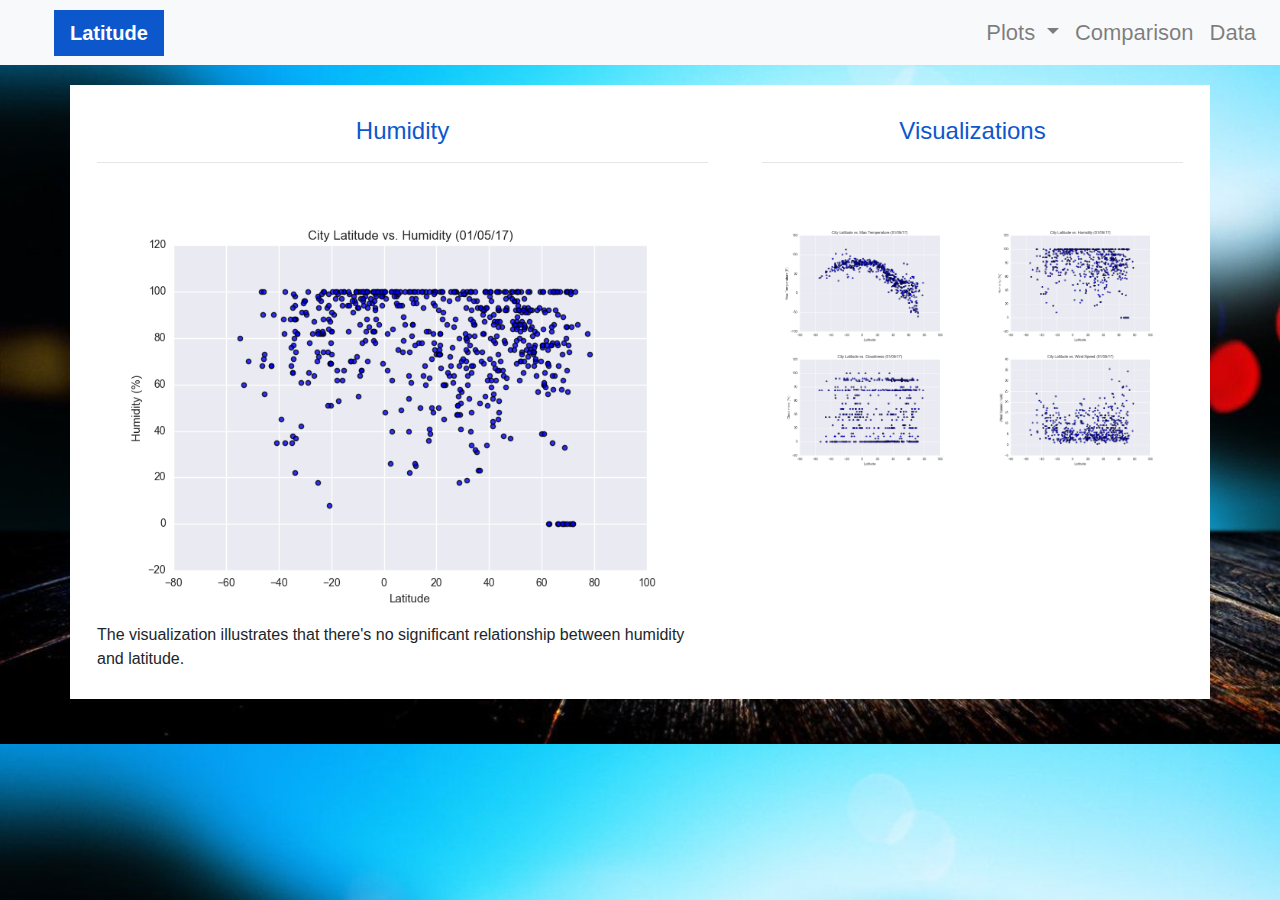
<file: WebVisualizations/hmdty.html>
<!doctype html>
<html lang="en">
  <head>
    <meta charset="utf-8">
    <meta name="viewport" content="width=device-width, initial-scale=1, shrink-to-fit=no">

    <!-- Bootstrap CSS -->
    <link rel="stylesheet" href="https://stackpath.bootstrapcdn.com/bootstrap/4.3.1/css/bootstrap.min.css" integrity="sha384-ggOyR0iXCbMQv3Xipma34MD+dH/1fQ784/j6cY/iJTQUOhcWr7x9JvoRxT2MZw1T" crossorigin="anonymous">
   
    <!--CSS Link-->
    <link rel="stylesheet" type="text/css" href="style.css">

  </head>
  <body>
    <!--Navigation bar-->
    <div class="navigation">
        <nav class="navbar navbar-expand-lg navbar-light bg-light">
            <a class="navbar-brand"  href="index.html">Latitude</a>
            <button class="navbar-toggler" type="button" data-toggle="collapse" data-target="#navbarNavDropdown" aria-controls="navbarNavDropdown" aria-expanded="false" aria-label="Toggle navigation">
              <span class="navbar-toggler-icon"></span>
            </button>
            <div class="collapse navbar-collapse" id="navbarNavDropdown">
              <ul class="navbar-nav ml-auto">
                <li class="nav-item dropdown">
                    <a class="nav-link dropdown-toggle" href="#" id="navbarDropdownMenuLink" role="button" data-toggle="dropdown" aria-haspopup="true" aria-expanded="false">
                        Plots
                    </a>
                    <div class="dropdown-menu" aria-labelledby="navbarDropdownMenuLink">
                        <a class="dropdown-item" href="mxtmp.html">Max Temperature</a>
                        <a class="dropdown-item" href="hmdty.html">Humidity</a>
                        <a class="dropdown-item" href="cldness.html">Cloudiness</a>
                        <a class="dropdown-item" href="wndspd.html">Wind Speed</a>
                    </div>
                </li>  
                <li class="nav-item">
                  <a class="nav-link" href="cmpr.html">Comparison</a>
                </li>
                <li class="nav-item">
                  <a class="nav-link" href="data.html">Data</a>
                </li>
              </ul>
            </div>
        </nav>
    </div>

    <!--Left Side Content (Changes)-->
    <div class="container">
      <div class="row">
        <div class="col-md-7">
          <div class="box">
            <h3 class="title">Humidity</h3>
            <hr>
            <br>
              <img src="assets/images/Fig2.png" alt="humidity" style="width:100%">
              <p>The visualization illustrates that there's no significant relationship between humidity and latitude.</p>
          </div>
        </div>

        <!--Right Side Content (Stays the same)-->
        <div class="col-md-5">
            <div class="box">
              <h5 class="title">Visualizations</h5>
              <hr>
              <br>
              <div class="container">
                <div class="row">
                  <div class="col-md-6">
                    <a href="mxtmp.html">
                      <img class="panel" src="assets/images/Fig1.png" alt="max_temp" style="width:100%">
                    </a>
                  </div>
                  <div class="col-md-6">
                    <a href="hmdty.html">
                      <img class="panel" src="assets/images/Fig2.png" alt="humidity" style="width:100%">
                    </a>
                  </div>
                </div>
                <div class="row">
                  <div class="col-md-6">
                    <a href="cldnss.html">
                      <img class="panel" src="assets/images/Fig3.png" alt="cloudiness" style="width:100%">
                    </a>
                  </div>
                  <div class="col-md-6">
                    <a href="wndspd.html">
                      <img class="panel" src="assets/images/Fig4.png" alt="wind_speed" style="width:100%">
                    </a>
                  </div>
                </div>
              </div>
            </div>
          </div>
      </div>
    </div>


  </body>


</html>
</file>
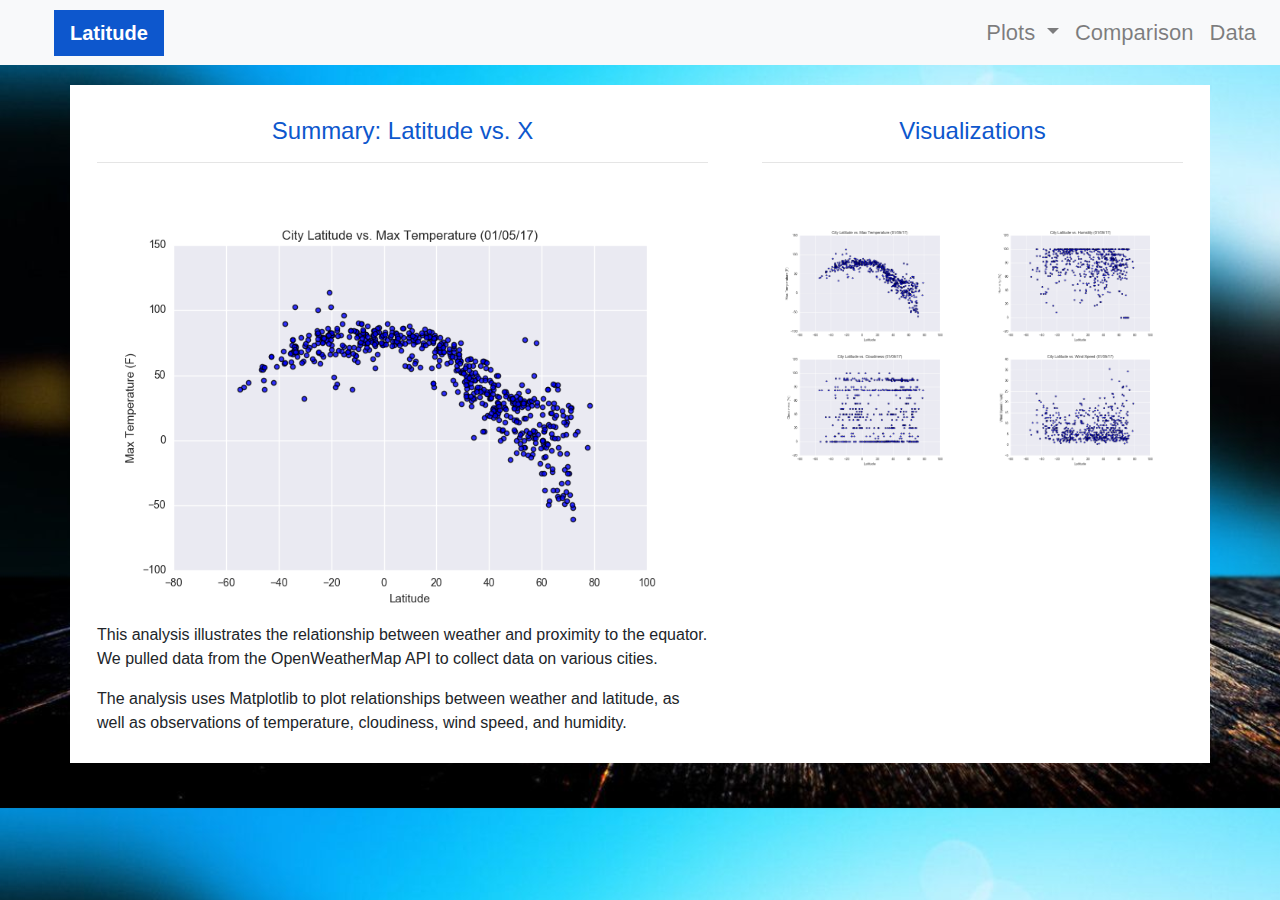
<file: WebVisualizations/landing.html>
<!doctype html>
<html lang="en">
  <head>
    <meta charset="utf-8">
    <meta name="viewport" content="width=device-width, initial-scale=1, shrink-to-fit=no">

    <!-- Bootstrap CSS -->
    <link rel="stylesheet" href="https://stackpath.bootstrapcdn.com/bootstrap/4.3.1/css/bootstrap.min.css" integrity="sha384-ggOyR0iXCbMQv3Xipma34MD+dH/1fQ784/j6cY/iJTQUOhcWr7x9JvoRxT2MZw1T" crossorigin="anonymous">
   
    <!--CSS Link-->
    <link rel="stylesheet" type="text/css" href="style.css">

  </head>
  <body>
    <!--Navigation bar-->
    <div class="navigation">
        <nav class="navbar navbar-expand-lg navbar-light bg-light">
            <a class="navbar-brand" href="index.html">Latitude</a>
            <button class="navbar-toggler" type="button" data-toggle="collapse" data-target="#navbarNavDropdown" aria-controls="navbarNavDropdown" aria-expanded="false" aria-label="Toggle navigation">
              <span class="navbar-toggler-icon"></span>
            </button>
            <div class="collapse navbar-collapse" id="navbarNavDropdown">
              <ul class="navbar-nav ml-auto"> 
                <li class="nav-item dropdown">
                    <a class="nav-link dropdown-toggle" href="#" id="navbarDropdownMenuLink" role="button" data-toggle="dropdown" aria-haspopup="true" aria-expanded="false">
                        Plots
                    </a>
                    <div class="dropdown-menu" aria-labelledby="navbarDropdownMenuLink">
                        <a class="dropdown-item" href="mxtmp.html">Max Temperature</a>
                        <a class="dropdown-item" href="hmdty.html">Humidity</a>
                        <a class="dropdown-item" href="cldness.html">Cloudiness</a>
                        <a class="dropdown-item" href="wndspd.html">Wind Speed</a>
                    </div>
                </li>  
                <li class="nav-item">
                  <a class="nav-link" href="cmpr.html">Comparison</a>
                </li>
                <li class="nav-item">
                  <a class="nav-link" href="data.html">Data</a>
                </li>
              </ul>
            </div>
        </nav>
    </div>

    <!--Left Side Content (Changes)-->
    <div class="container">
      <div class="row">
        <div class="col-md-7">
          <div class="box">
            <h3 class="title">Summary: Latitude vs. X</h3>
            <hr>
            <br>
              <img src="assets/images/Fig1.png" class="vizualization" alt="max_temperature" style="width:100%">
              <p>This analysis illustrates the relationship between weather and proximity to the equator. We pulled data from the OpenWeatherMap API to collect data on various cities.</p>
              <p>The analysis uses Matplotlib to plot relationships between weather and latitude, as well as observations of temperature, cloudiness, wind speed, and humidity.</p>
          </div>
        </div>

        <!--Right Side Content (Stays the same)-->
        <div class="col-md-5">
            <div class="box">
              <h5 class="title">Visualizations</h5>
              <hr>
              <br>
              <div class="container">
                <div class="row">
                  <div class="col-md-6">
                    <a href="mxtmp.html">
                      <img class="panel" src="assets/images/Fig1.png" alt="max_temperature" style="width:100%">
                    </a>
                  </div>
                  <div class="col-md-6">
                    <a href="hmdty.html">
                      <img class="panel" src="assets/images/Fig2.png" alt="humidity" style="width:100%">
                    </a>
                  </div>
                </div>
                <div class="row">
                  <div class="col-md-6">
                    <a href="cldness.html">
                      <img class="panel" src="assets/images/Fig3.png" alt="cloudiness" style="width:100%">
                    </a>
                  </div>
                  <div class="col-md-6">
                    <a href="wndspd.html">
                      <img class="panel" src="assets/images/Fig4.png" alt="wind_speed" style="width:100%">
                    </a>
                  </div>
                </div>
              </div>
            </div>
          </div>
      </div>
    </div>
  
  </body>


</html>
</file>
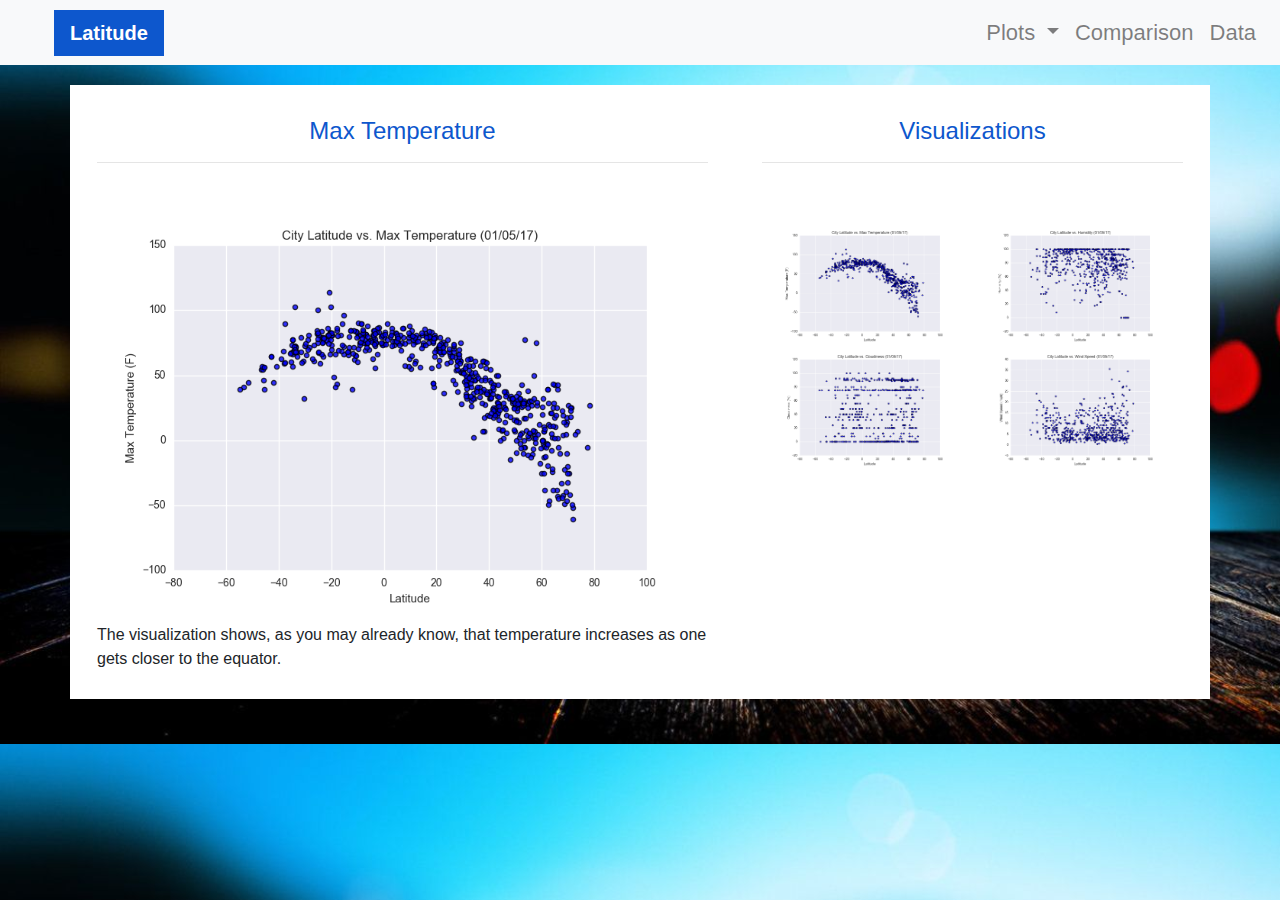
<file: WebVisualizations/mxtmp.html>
<!doctype html>
<html lang="en">
  <head>
    <meta charset="utf-8">
    <meta name="viewport" content="width=device-width, initial-scale=1, shrink-to-fit=no">

    <!-- Bootstrap CSS -->
    <link rel="stylesheet" href="https://stackpath.bootstrapcdn.com/bootstrap/4.3.1/css/bootstrap.min.css" integrity="sha384-ggOyR0iXCbMQv3Xipma34MD+dH/1fQ784/j6cY/iJTQUOhcWr7x9JvoRxT2MZw1T" crossorigin="anonymous">
   
    <!--CSS Link-->
    <link rel="stylesheet" type="text/css" href="style.css">

  </head>
  <body>
    <!--Navigation bar-->
    <div class="navigation">
        <nav class="navbar navbar-expand-lg navbar-light bg-light">
            <a class="navbar-brand" href="index.html">Latitude</a>
            <button class="navbar-toggler" type="button" data-toggle="collapse" data-target="#navbarNavDropdown" aria-controls="navbarNavDropdown" aria-expanded="false" aria-label="Toggle navigation">
              <span class="navbar-toggler-icon"></span>
            </button>
            <div class="collapse navbar-collapse" id="navbarNavDropdown">
              <ul class="navbar-nav ml-auto">
                <li class="nav-item dropdown">
                    <a class="nav-link dropdown-toggle" href="#" id="navbarDropdownMenuLink" role="button" data-toggle="dropdown" aria-haspopup="true" aria-expanded="false">
                        Plots
                    </a>
                    <div class="dropdown-menu" aria-labelledby="navbarDropdownMenuLink">
                        <a class="dropdown-item" href="mxtmp.html">Max Temperature</a>
                        <a class="dropdown-item" href="hmdty.html">Humidity</a>
                        <a class="dropdown-item" href="cldness.html">Cloudiness</a>
                        <a class="dropdown-item" href="wndspd.html">Wind Speed</a>
                    </div>
                </li>  
                <li class="nav-item">
                  <a class="nav-link" href="cmpr.html">Comparison</a>
                </li>
                <li class="nav-item">
                  <a class="nav-link" href="data.html">Data</a>
                </li>
              </ul>
            </div>
        </nav>
    </div>

    <!--Left Side Content (Changes)-->
    <div class="container">
      <div class="row">
        <div class="col-md-7">
          <div class="box">
            <h3 class="title">Max Temperature</h3>
            <hr>
            <br>
              <img src="assets/images/Fig1.png" alt="max_temperature" style="width:100%">
              <p>The visualization shows, as you may already know, that temperature increases as one gets closer to the equator.</p>
          </div>
        </div>

        <!--Right Side Content (Stays the same)-->
        <div class="col-md-5">
            <div class="box">
              <h5 class="title">Visualizations</h5>
              <hr>
              <br>
              <div class="container">
                <div class="row">
                  <div class="col-md-6">
                    <a href="mxtmp.html">
                      <img class="panel" src="assets/images/Fig1.png" alt="max_temperature" style="width:100%">
                    </a>
                  </div>
                  <div class="col-md-6">
                    <a href="hmdty.html">
                      <img class="panel" src="assets/images/Fig2.png" alt="humidity" style="width:100%">
                    </a>
                  </div>
                </div>
                <div class="row">
                  <div class="col-md-6">
                    <a href="cldness.html">
                      <img class="panel" src="assets/images/Fig3.png" alt="cloudiness" style="width:100%">
                    </a>
                  </div>
                  <div class="col-md-6">
                    <a href="wndspd.html">
                      <img class="panel" src="assets/images/Fig4.png" alt="wind_speed" style="width:100%">
                    </a>
                  </div>
                </div>
              </div>
            </div>
          </div>
      </div>
    </div>


  </body>

</html>
</file>
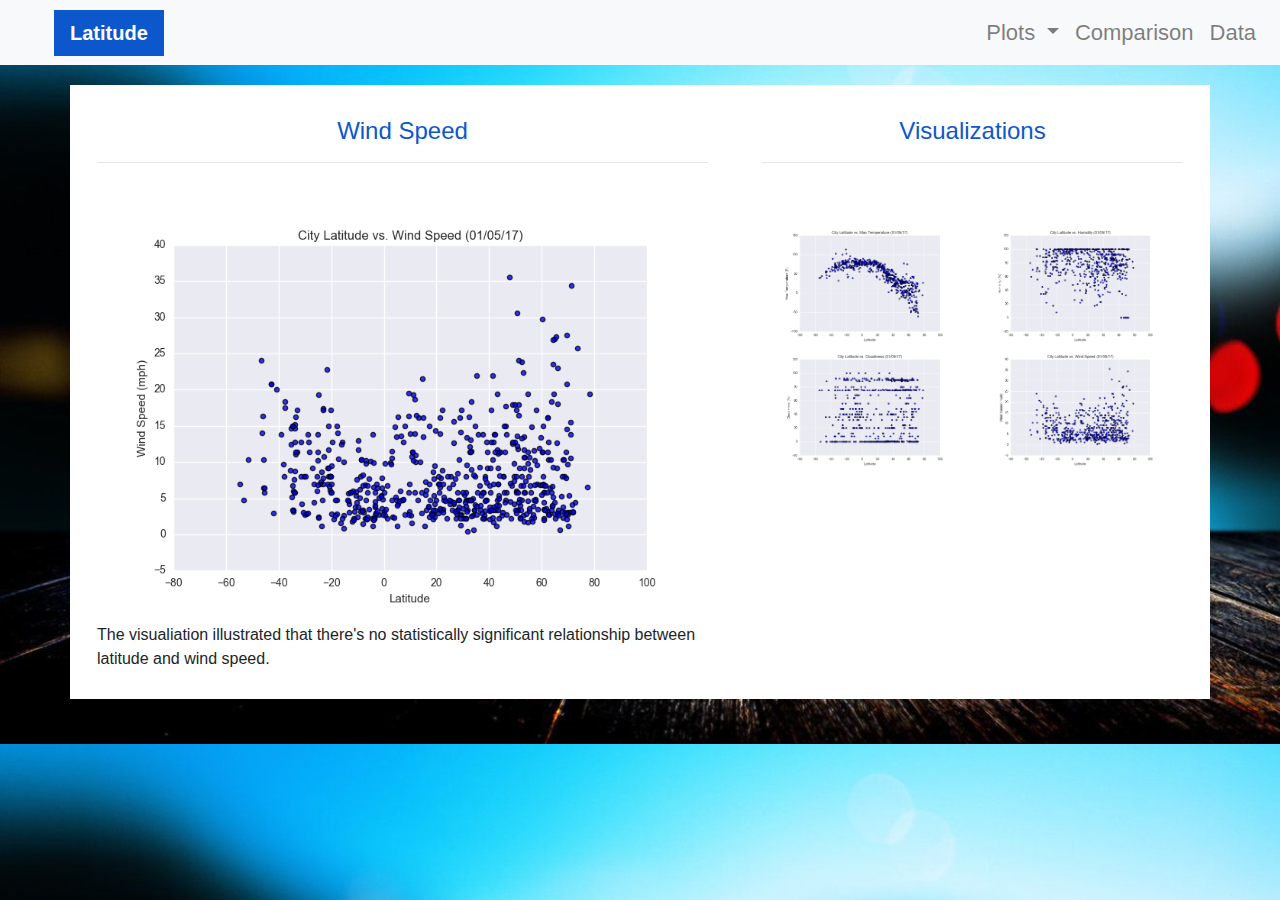
<file: WebVisualizations/wndspd.html>
<!doctype html>
<html lang="en">
  <head>
    <meta charset="utf-8">
    <meta name="viewport" content="width=device-width, initial-scale=1, shrink-to-fit=no">

    <!-- Bootstrap CSS -->
    <link rel="stylesheet" href="https://stackpath.bootstrapcdn.com/bootstrap/4.3.1/css/bootstrap.min.css" integrity="sha384-ggOyR0iXCbMQv3Xipma34MD+dH/1fQ784/j6cY/iJTQUOhcWr7x9JvoRxT2MZw1T" crossorigin="anonymous">
   
    <!--CSS Link-->
    <link rel="stylesheet" type="text/css" href="style.css">

  </head>
  <body>
    <!--Navigation bar-->
    <div class="navigation">
        <nav class="navbar navbar-expand-lg navbar-light bg-light">
            <a class="navbar-brand" href="index.html">Latitude</a>
            <button class="navbar-toggler" type="button" data-toggle="collapse" data-target="#navbarNavDropdown" aria-controls="navbarNavDropdown" aria-expanded="false" aria-label="Toggle navigation">
              <span class="navbar-toggler-icon"></span>
            </button>
            <div class="collapse navbar-collapse" id="navbarNavDropdown">
              <ul class="navbar-nav ml-auto">
                <li class="nav-item dropdown">
                    <a class="nav-link dropdown-toggle" href="#" id="navbarDropdownMenuLink" role="button" data-toggle="dropdown" aria-haspopup="true" aria-expanded="false">
                        Plots
                    </a>
                    <div class="dropdown-menu" aria-labelledby="navbarDropdownMenuLink">
                        <a class="dropdown-item" href="mxtmp.html">Max Temperature</a>
                        <a class="dropdown-item" href="hmdty.html">Humidity</a>
                        <a class="dropdown-item" href="cldness.html">Cloudiness</a>
                        <a class="dropdown-item" href="wndspd.html">Wind Speed</a>
                    </div>
                </li>  
                <li class="nav-item">
                  <a class="nav-link" href="cmpr.html">Comparison</a>
                </li>
                <li class="nav-item">
                  <a class="nav-link" href="data.html">Data</a>
                </li>
              </ul>
            </div>
        </nav>
    </div>

    <!--Left Side Content (Changes)-->
    <div class="container">
      <div class="row">
        <div class="col-md-7">
          <div class="box">
            <h3 class="title">Wind Speed</h3>
            <hr>
            <br>
              <img src="assets/images/Fig4.png" alt="Wind Speed Graph" style="width:100%">
              <p>The visualiation illustrated that there's no statistically significant relationship between latitude and wind speed.</p>
          </div>
        </div>

        <!--Right Side Content (Stays the same)-->
        <div class="col-md-5">
            <div class="box">
              <h5 class="title">Visualizations</h5>
              <hr>
              <br>
              <div class="container">
                <div class="row">
                  <div class="col-md-6">
                    <a href="mxtmp.html">
                      <img class="panel" src="assets/images/Fig1.png" alt="max_temperature" style="width:100%">
                    </a>
                  </div>
                  <div class="col-md-6">
                    <a href="hmdty.html">
                      <img class="panel" src="assets/images/Fig2.png" alt="humidity" style="width:100%">
                    </a>
                  </div>
                </div>
                <div class="row">
                  <div class="col-md-6">
                    <a href="cldness.html">
                      <img class="panel" src="assets/images/Fig3.png" alt="cloudiness" style="width:100%">
                    </a>
                  </div>
                  <div class="col-md-6">
                    <a href="wndspd.html">
                      <img class="panel" src="assets/images/Fig4.png" alt="wind_speed" style="width:100%">
                    </a>
                  </div>
                </div>
              </div>
            </div>
          </div>
      </div>
    </div>


  </body>


</html>
</file>
<file: WebVisualizations/style.css>
body{
    background-image: url(assets/images/pic.jpg);
    background-size: cover;

}
.navigation .navbar-brand{
    color: white; 
    margin-left: 38px; 
    padding: inherit; 
    font-weight: bold; 
    background-color:rgb(13, 87, 205);
}

.navbar-nav {
    font-size: 22px;
}

.btn{
    background-color: rgb(13, 87, 205);
}

.container {
    background-color: white;
    margin-top: 20px;
    opacity: 1;
    margin-bottom: 45px;
}
.p1 {
    text-align: center;
}

.table {
    width: auto;
}
.box {
    padding: 12px 12px; 
    background-color:white;
  }
  
.title {
    margin-top: 20px;
    margin-bottom: 15px;
    font-size: 24px;
    text-align: center;
    color: rgb(13, 87, 205)
  }

footer{
    position: fixed;
    left: 0;
    bottom: 0;
    width: 100%;
    background-color: rgb(13, 87, 205); 
    color: white;
    text-align: center;
    border-top-style: solid; 
    border-top-color: white;
    border: black;
    color: white; 
    height: 45px; 
    font-size: 12px; 
    padding-top: 12spx; 
    
    }
</file>
